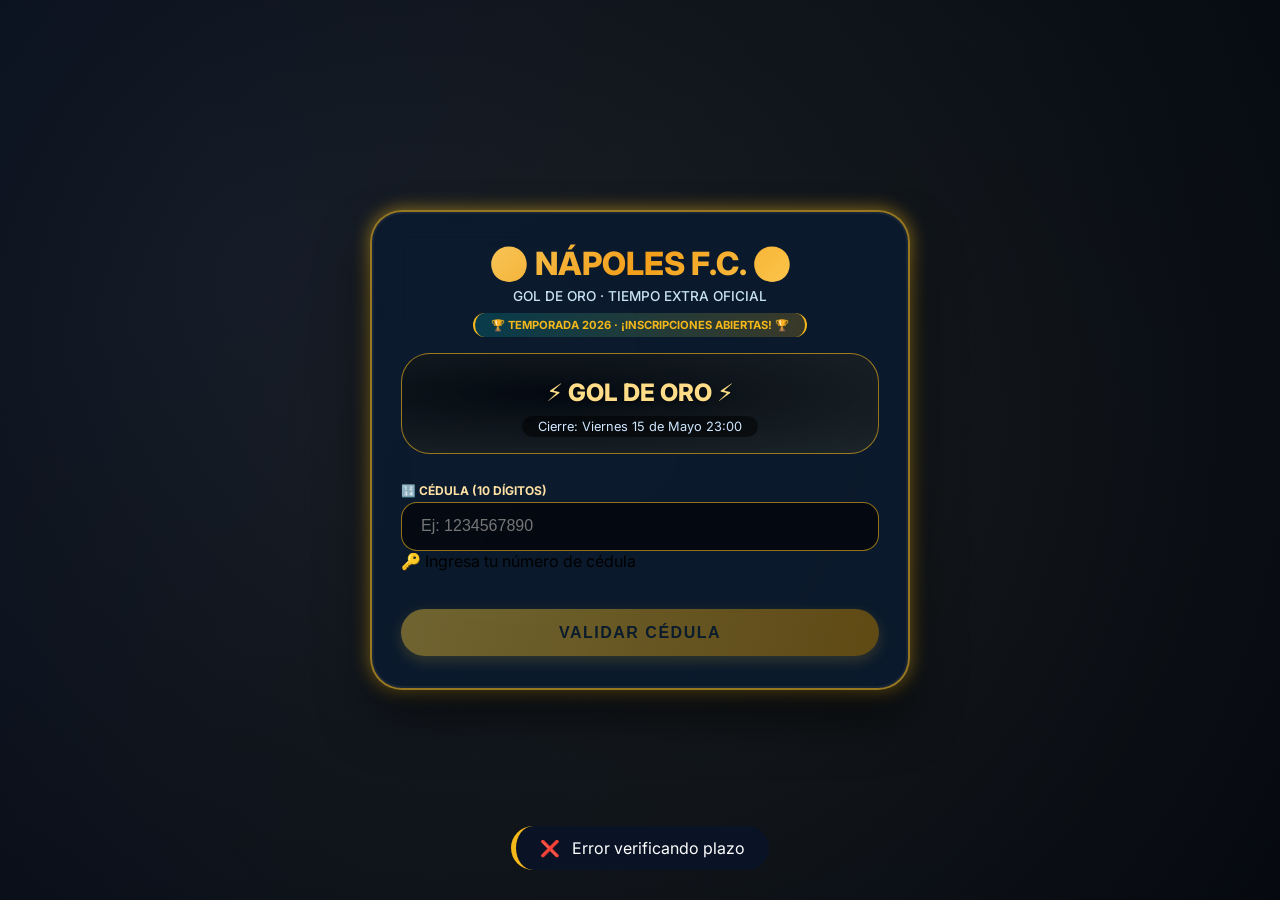
<file: index.html>
<!DOCTYPE html>
<html lang="es">
<head>
    <meta charset="UTF-8">
    <meta name="viewport" content="width=device-width, initial-scale=1.0, viewport-fit=cover">
    <title>Nápoles F.C. · Gol de Oro · Inscripciones Abiertas</title>
    <link href="https://fonts.googleapis.com/css2?family=Inter:opsz,wght@14..32,300;400;500;600;700;800&display=swap" rel="stylesheet">
    <style>
        * {
            box-sizing: border-box;
            margin: 0;
            padding: 0;
        }
        :root {
            --azul-noche: #0a1a2f;
            --dorado: #F5B81B;
            --dorado-oscuro: #C98500;
            --rojo-error: #e74c3c;
            --verde-exito: #2ecc71;
            --bg-glow: rgba(245,184,27,0.08);
            --border-color: rgba(245, 184, 27, 0.6);
            --btn-grad-start: #D4AF37;
            --btn-grad-end: #B47C00;
            --btn-shadow: rgba(212, 175, 55, 0.4);
        }
        /* Modo Femenino (morado) */
        .contenedor-principal.femenino {
            --dorado: #c154f0;
            --dorado-oscuro: #9b2fc0;
            --bg-glow: rgba(193, 84, 240, 0.08);
            --border-color: rgba(193, 84, 240, 0.6);
            --btn-grad-start: #b55ae0;
            --btn-grad-end: #8a2be2;
            --btn-shadow: rgba(139, 43, 226, 0.4);
        }
        /* Resto del diseño original (sin cambios en estructura) */
        body {
            background: radial-gradient(circle at 20% 30%, #0a1428, #01060f);
            font-family: 'Inter', system-ui, sans-serif;
            min-height: 100vh;
            display: flex;
            flex-direction: column;
            align-items: center;
            justify-content: center;
            padding: 1.5rem;
            position: relative;
            overflow-x: hidden;
        }
        body::before {
            content: "";
            position: fixed;
            top: -50%;
            left: -50%;
            width: 200%;
            height: 200%;
            background: radial-gradient(circle, var(--bg-glow) 0%, rgba(0,0,0,0) 70%);
            animation: rotateGlow 25s linear infinite;
            pointer-events: none;
            z-index: 0;
        }
        @keyframes rotateGlow {
            0% { transform: rotate(0deg); }
            100% { transform: rotate(360deg); }
        }
        .contenedor-principal {
            max-width: 540px;
            width: 100%;
            margin: 20px auto;
            background: rgba(10, 26, 47, 0.85);
            backdrop-filter: blur(18px);
            border-radius: 2rem;
            border: 2px solid var(--border-color);
            box-shadow: 0 30px 50px rgba(0, 0, 0, 0.5), 0 0 0 2px rgba(255,255,255,0.05) inset, 0 0 18px var(--border-color);
            padding: 2rem 1.8rem;
            transition: transform 0.3s ease, box-shadow 0.3s, border-color 0.3s;
            animation: slideUp 0.6s cubic-bezier(0.2, 0.9, 0.4, 1.1);
            position: relative;
            z-index: 2;
        }
        .contenedor-principal:hover {
            transform: translateY(-5px);
            box-shadow: 0 40px 60px rgba(0, 0, 0, 0.6), 0 0 0 3px var(--border-color) inset;
        }
        @keyframes slideUp {
            from { opacity: 0; transform: translateY(40px); }
            to { opacity: 1; transform: translateY(0); }
        }
        header {
            text-align: center;
            margin-bottom: 1.8rem;
        }
        h1 {
            font-size: 2rem;
            font-weight: 800;
            background: linear-gradient(135deg, #F9D976, #F39F1A, #FFD966);
            -webkit-background-clip: text;
            background-clip: text;
            color: transparent;
            margin-bottom: 0.3rem;
        }
        .subtitulo {
            color: #c9e2f5;
            font-size: 0.85rem;
            font-weight: 500;
        }
        .badge {
            display: inline-block;
            background: linear-gradient(95deg, rgba(0, 139, 148, 0.3), rgba(245, 184, 27, 0.2));
            border-radius: 60px;
            padding: 0.3rem 1rem;
            font-size: 0.7rem;
            color: var(--dorado);
            font-weight: 700;
            margin-top: 0.6rem;
            border-left: 2px solid var(--dorado);
            border-right: 2px solid var(--dorado);
        }
        .golden-extra-container {
            background: radial-gradient(ellipse at 30% 40%, rgba(0,0,0,0.6), rgba(245,184,27,0.08));
            border-radius: 1.8rem;
            padding: 1rem 0.8rem;
            margin-top: 1rem;
            text-align: center;
            border: 1px solid var(--border-color);
            animation: pulseGold 2s infinite ease-in-out;
        }
        @keyframes pulseGold {
            0% { box-shadow: 0 0 0 0 rgba(245,184,27,0.2); border-color: rgba(245,184,27,0.5);}
            70% { box-shadow: 0 0 0 8px rgba(245,184,27,0); border-color: rgba(245,184,27,0.9);}
            100% { box-shadow: 0 0 0 0 rgba(245,184,27,0); border-color: rgba(245,184,27,0.5);}
        }
        .golden-message {
            font-size: 1.5rem;
            font-weight: 800;
            color: #FFDD88;
            text-shadow: 0 2px 5px rgba(0,0,0,0.5);
            margin: 0.5rem 0;
        }
        .golden-sub {
            font-size: 0.8rem;
            color: #cfe6ff;
            background: rgba(0,0,0,0.5);
            display: inline-block;
            padding: 0.2rem 1rem;
            border-radius: 60px;
        }
        .paso {
            display: none;
            animation: fadeSlide 0.4s ease;
        }
        .paso.activo {
            display: block;
        }
        @keyframes fadeSlide {
            from { opacity: 0; transform: translateX(20px); }
            to { opacity: 1; transform: translateX(0); }
        }
        .campo { margin-bottom: 1.2rem; }
        label {
            display: block;
            font-size: 0.75rem;
            font-weight: 700;
            text-transform: uppercase;
            color: #FFE2A4;
            margin-bottom: 0.25rem;
        }
        input, select {
            width: 100%;
            padding: 0.9rem 1.2rem;
            background: rgba(0, 0, 0, 0.6);
            border: 1px solid var(--border-color);
            border-radius: 1rem;
            color: white;
            font-size: 1rem;
            transition: all 0.25s;
            outline: none;
        }
        input:focus, select:focus {
            border-color: var(--dorado);
            box-shadow: 0 0 0 3px rgba(245,184,27,0.4);
            background: rgba(0, 0, 0, 0.8);
        }
        .btn-primary {
            background: linear-gradient(105deg, var(--btn-grad-start), var(--btn-grad-end));
            border: none;
            padding: 0.9rem;
            width: 100%;
            border-radius: 3rem;
            font-weight: 800;
            font-size: 1rem;
            text-transform: uppercase;
            letter-spacing: 1.5px;
            color: #0a1e2c;
            cursor: pointer;
            margin-top: 1.2rem;
            transition: all 0.3s;
            box-shadow: 0 5px 14px var(--btn-shadow);
        }
        .btn-primary:hover:not(:disabled) {
            transform: translateY(-2px);
            filter: brightness(1.05);
            box-shadow: 0 10px 22px var(--btn-shadow);
        }
        .btn-primary:disabled {
            opacity: 0.5;
            cursor: not-allowed;
        }
        .grid-2cols {
            display: grid;
            grid-template-columns: 1fr 1fr;
            gap: 15px;
        }
        .conditional-field {
            display: none;
            margin-top: 0.5rem;
        }
        .conditional-field.visible {
            display: block;
        }
        #loader {
            display: none;
            position: fixed;
            inset: 0;
            background: rgba(0, 0, 0, 0.95);
            backdrop-filter: blur(10px);
            justify-content: center;
            align-items: center;
            flex-direction: column;
            gap: 20px;
            z-index: 10000;
        }
        .spinner {
            width: 60px;
            height: 60px;
            border: 4px solid rgba(245,184,27,0.3);
            border-top: 4px solid var(--dorado);
            border-radius: 50%;
            animation: spin 0.8s linear infinite;
        }
        @keyframes spin { to { transform: rotate(360deg); } }
        .toast-notification {
            position: fixed;
            bottom: 30px;
            left: 50%;
            transform: translateX(-50%);
            background: #0A1428ee;
            backdrop-filter: blur(12px);
            color: white;
            padding: 12px 24px;
            border-radius: 60px;
            display: flex;
            align-items: center;
            gap: 12px;
            z-index: 10001;
            border-left: 5px solid var(--dorado);
        }
        @media (max-width: 550px) {
            body { padding: 0.8rem; }
            .contenedor-principal { padding: 1.3rem; }
            .golden-message { font-size: 1.2rem; }
            .grid-2cols { grid-template-columns: 1fr; }
        }
    </style>
</head>
<body>
<div class="contenedor-principal">
    <header>
        <h1>⚽ NÁPOLES F.C. ⚽</h1>
        <p class="subtitulo">GOL DE ORO · TIEMPO EXTRA OFICIAL</p>
        <div class="badge">🏆 TEMPORADA 2026 · ¡INSCRIPCIONES ABIERTAS! 🏆</div>
        <div class="golden-extra-container">
            <div class="golden-message">⚡ GOL DE ORO ⚡</div>
            <div class="golden-sub">Cierre: Viernes 15 de Mayo 23:00</div>
        </div>
    </header>

    <form id="formRegistro">
        <!-- PASO 1: Cédula -->
        <div id="paso1" class="paso activo">
            <div class="campo">
                <label>🔢 CÉDULA (10 dígitos)</label>
                <input type="text" id="ced" maxlength="10" placeholder="Ej: 1234567890">
                <div class="help-note">🔑 Ingresa tu número de cédula</div>
            </div>
            <button type="button" id="btnCedula" class="btn-primary" disabled>Validar cédula</button>
        </div>

        <!-- PASO 2: Elegir categoría (MASCULINO / FEMENINO) -->
        <div id="paso2" class="paso">
            <div class="campo">
                <label>⚧ Elige tu categoría</label>
                <select id="categoria" required>
                    <option value="">Selecciona</option>
                    <option value="Masculino">Masculino</option>
                    <option value="Femenino">Femenino</option>
                </select>
            </div>
            <button type="button" id="btnCategoria" class="btn-primary" disabled>Siguiente</button>
        </div>

        <!-- PASO 3: Datos personales -->
        <div id="paso3" class="paso">
            <div class="campo"><label>📝 Primer nombre</label><input type="text" id="n1" placeholder="Ej: TÚ NOMBRE"></div>
            <div class="campo"><label>📝 Segundo nombre</label><input type="text" id="n2" placeholder="Ej: TÚ NOMBRE"></div>
            <div class="campo"><label>📝 Apellidos</label><input type="text" id="ape" placeholder="Ej: TUS 2 APELLIDOS "></div>
            <div class="campo"><label>📅 Fecha de nacimiento</label><input type="date" id="fecha"></div>
            <button type="button" id="btnPaso3" class="btn-primary" disabled>Siguiente</button>
        </div>

        <!-- PASO 4: Contacto -->
        <div id="paso4" class="paso">
            <div class="campo"><label>📞 Teléfono (10 dígitos)</label><input type="tel" id="tel" maxlength="10" placeholder="Ej: 0991234567"></div>
            <div class="campo"><label>✉️ Correo electrónico</label><input type="email" id="correo" placeholder="tú@ejemplo.com"></div>
            <button type="button" id="btnPaso4" class="btn-primary" disabled>Siguiente</button>
        </div>

        <!-- PASO 5: Fotos -->
        <div id="paso5" class="paso">
            <div class="campo"><label>📸 Foto de perfil</label><input type="file" id="rostro" accept="image/jpeg,image/png"></div>
            <div class="campo"><label>🪪 Foto de cédula (frontal)</label><input type="file" id="cedulaFile" accept="image/jpeg,image/png"></div>
            <button type="button" id="btnPaso5" class="btn-primary" disabled>Siguiente</button>
            <input type="hidden" id="fotoRostroB64">
            <input type="hidden" id="fotoCedulaB64">
        </div>

        <!-- PASO 6: Dorsal y nombre camiseta -->
        <div id="paso6" class="paso">
            <div class="grid-2cols">
                <div class="campo"><label>🏷️ Nombre en camiseta</label><select id="nombreCamiseta"><option value="">Selecciona</option></select></div>
                <div class="campo"><label>🔢 Dorsal</label><select id="dorsal"><option value="">Selecciona</option></select></div>
            </div>
            <button type="button" id="btnPaso6" class="btn-primary" disabled>Siguiente</button>
        </div>

        <!-- PASO 7: Talla, medias, pagos -->
        <div id="paso7" class="paso">
            <div class="campo"><label>👕 Talla de uniforme</label>
                <select id="talla">
                    <option value="">Selecciona</option>
                    <option value="38">38</option><option value="40">40</option><option value="42">42</option>
                    <option value="44">44</option><option value="46">46</option><option value="48">48</option>
                </select>
            </div>
            <div class="campo"><label>🧦 Medias extras (+$2)</label>
                <select id="medias"><option value="">Selecciona</option><option value="NO">No</option><option value="SI">Sí</option></select>
            </div>
            <div class="campo"><label>💰 N° transacción inscripción ($5) - solo números 5 a 10 dígitos</label>
                <input type="text" id="inscripcion" placeholder="Ej: 123456789">
            </div>
            <div class="campo">
                <label>👕 ¿Pagaste el uniforme? ($17)</label>
                <select id="pagoUniformeOpcion">
                    <option value="">Selecciona</option>
                    <option value="SI">Sí, ya pagué</option>
                    <option value="NO">No pagaré hoy, prometo pagar</option>
                </select>
            </div>
            <div id="campoTransaccionUni" class="conditional-field">
                <label>🔢 N° transferencia uniforme (5 a 10 dígitos)</label>
                <input type="text" id="transaccionUniforme" placeholder="Ej: 987654321">
            </div>
            <div id="campoFechaPromesa" class="conditional-field">
                <label>📅 Fecha compromiso de pago (máximo 5 días)</label>
                <input type="date" id="fechaPromesaPago">
            </div>
            <button type="button" id="btnFinal" class="btn-primary" disabled>⚽ FINALIZAR REGISTRO ⚽</button>
        </div>
    </form>
</div>
<div id="loader"><div class="spinner"></div><div id="loader-texto">Procesando...</div></div>

<script src="config.js"></script>
<script>
    (function(){
        if(typeof CONFIG === 'undefined' || !CONFIG.URL_GAS){
            alert("Error crítico: config.js no encontrado o URL no definida.");
            return;
        }
        const URL_GAS = CONFIG.URL_GAS;
        let registroAbierto = true;
        let categoriaElegida = ''; // 'Masculino' o 'Femenino'

        // ----- Toast y helpers -----
        function mostrarToast(mensaje, tipo='info', duracion=4000){
            const existing = document.querySelector('.toast-notification');
            if(existing) existing.remove();
            const toast = document.createElement('div');
            toast.className = 'toast-notification';
            toast.innerHTML = `<span>${tipo==='error'?'❌':tipo==='success'?'✅':'⚡'}</span> ${mensaje}`;
            document.body.appendChild(toast);
            setTimeout(()=> toast.remove(), duracion);
        }
        function marcarErrorInput(input, msg){
            input.classList.add('error');
            mostrarToast(msg, 'error', 2500);
            setTimeout(()=> input.classList.remove('error'), 500);
        }
        function mostrarLoader(visible, texto="Procesando..."){
            document.getElementById('loader').style.display = visible ? "flex" : "none";
            if(texto) document.getElementById('loader-texto').innerText = texto;
        }
        function verPaso(n){
            document.querySelectorAll(".paso").forEach(p => p.classList.remove("activo"));
            document.getElementById(`paso${n}`).classList.add("activo");
        }
        // Cambio de diseño según categoría
        function aplicarDiseñoPorCategoria(cat){
            const contenedor = document.querySelector('.contenedor-principal');
            if(cat === 'Femenino'){
                contenedor.classList.add('femenino');
            } else {
                contenedor.classList.remove('femenino');
            }
        }
        // Mayúsculas automáticas
        document.querySelectorAll('input:not([type="email"]):not([type="file"]):not([type="hidden"])').forEach(inp => {
            inp.addEventListener('input', function(){
                if(this.id !== 'correo') this.value = this.value.toUpperCase();
            });
        });

        // ----- Verificar fecha límite (backend) -----
        async function verificarEstadoRegistro(){
            mostrarLoader(true, "Verificando plazo...");
            try{
                const resp = await fetch(`${URL_GAS}?action=checkRegistrationOpen`);
                const data = await resp.json();
                registroAbierto = data.open === true;
                if(!registroAbierto){
                    document.querySelectorAll('input, select, button').forEach(el => el.disabled = true);
                    document.querySelector('.contenedor-principal').style.opacity = '0.6';
                    mostrarToast("⛔ INSCRIPCIONES CERRADAS. Plazo finalizado el Viernes 15 de Mayo 23:00.", "error", 8000);
                }
            } catch(e){
                console.error(e);
                mostrarToast("Error verificando plazo", "error");
            } finally {
                mostrarLoader(false);
            }
        }

        // ----- Validar cédula (paso1) -----
        const ced = document.getElementById('ced');
        const btnCedula = document.getElementById('btnCedula');
        ced.addEventListener('input', ()=>{
            ced.value = ced.value.replace(/\D/g,'').slice(0,10);
            btnCedula.disabled = ced.value.length !== 10 || !registroAbierto;
        });
        btnCedula.addEventListener('click', async () => {
            if(!registroAbierto) return mostrarToast("Plazo cerrado", "error");
            if(ced.value.length !== 10) return marcarErrorInput(ced, "Cédula 10 dígitos");
            mostrarLoader(true, "Validando cédula...");
            try{
                const resp = await fetch(`${URL_GAS}?action=validarRegistro&cedula=${ced.value}`);
                const data = await resp.json();
                if(data.cedulaExiste) mostrarToast("⚠️ Esta cédula ya está registrada (masculino o femenino).", "error");
                else { mostrarToast("✅ Cédula válida", "success"); verPaso(2); }
            } catch(e){ mostrarToast("Error de conexión", "error"); }
            mostrarLoader(false);
        });

        // ----- PASO 2: Categoría -----
        const selectCategoria = document.getElementById('categoria');
        const btnCategoria = document.getElementById('btnCategoria');
        selectCategoria.addEventListener('change', ()=>{
            btnCategoria.disabled = !selectCategoria.value;
            if(selectCategoria.value){
                categoriaElegida = selectCategoria.value;
                aplicarDiseñoPorCategoria(categoriaElegida);
            } else {
                aplicarDiseñoPorCategoria('Masculino'); // default
            }
        });
        btnCategoria.addEventListener('click', ()=>{
            if(!selectCategoria.value) return mostrarToast("Selecciona una categoría", "error");
            verPaso(3);
        });

        // ----- PASO 3: Nombres y fecha -----
        const n1 = document.getElementById('n1'), n2 = document.getElementById('n2'), ape = document.getElementById('ape'), fecha = document.getElementById('fecha');
        const btnPaso3 = document.getElementById('btnPaso3');
        function validarPaso3(){
            const fechaValida = fecha.value && !isNaN(new Date(fecha.value));
            let fechaOk = true;
            if(fechaValida && new Date(fecha.value) > new Date()) fechaOk = false;
            btnPaso3.disabled = !(n1.value.trim() && ape.value.trim() && fechaValida && fechaOk);
        }
        [n1,n2,ape,fecha].forEach(el=>el.addEventListener('input', validarPaso3));
        btnPaso3.addEventListener('click', ()=>{
            if(!n1.value.trim()) return marcarErrorInput(n1,"Primer nombre");
            if(!ape.value.trim()) return marcarErrorInput(ape,"Apellidos");
            if(!fecha.value) return marcarErrorInput(fecha,"Fecha nacimiento");
            if(new Date(fecha.value) > new Date()) return marcarErrorInput(fecha,"Fecha futura");
            verPaso(4);
        });

        // ----- PASO 4: Contacto -----
        const tel = document.getElementById('tel'), correo = document.getElementById('correo'), btnPaso4 = document.getElementById('btnPaso4');
        tel.addEventListener('input', e=>e.target.value=e.target.value.replace(/\D/g,'').slice(0,10));
        function validarPaso4(){
            btnPaso4.disabled = !(tel.value.replace(/\D/g,'').length===10 && correo.value.includes('@') && correo.value.includes('.'));
        }
        [tel,correo].forEach(el=>el.addEventListener('input',validarPaso4));
        btnPaso4.addEventListener('click',()=>{
            if(tel.value.replace(/\D/g,'').length!==10) return marcarErrorInput(tel,"Teléfono 10 dígitos");
            if(!correo.value.includes('@')||!correo.value.includes('.')) return marcarErrorInput(correo,"Email inválido");
            verPaso(5);
        });

        // ----- PASO 5: Fotos -----
        const rostro = document.getElementById('rostro'), cedulaFile = document.getElementById('cedulaFile');
        const fotoRostroB64 = document.getElementById('fotoRostroB64'), fotoCedulaB64 = document.getElementById('fotoCedulaB64');
        const btnPaso5 = document.getElementById('btnPaso5');

        function archivoABase64(file, inputHidden){
            return new Promise((resolve, reject)=>{
                if(!file) return resolve(null);
                const reader = new FileReader();
                reader.onload = ()=> { inputHidden.value = reader.result; resolve(true); };
                reader.onerror = reject;
                reader.readAsDataURL(file);
            });
        }
        function verificarFotos(){
            btnPaso5.disabled = !(fotoRostroB64.value && fotoCedulaB64.value);
        }
        rostro.addEventListener('change', async(e)=>{
            const f = e.target.files[0];
            if(f && !f.type.startsWith('image/')) return mostrarToast("Formato imagen", "error");
            if(f && f.size>2*1024*1024) return mostrarToast("Max 2MB", "error");
            await archivoABase64(f, fotoRostroB64);
            verificarFotos();
        });
        cedulaFile.addEventListener('change', async(e)=>{
            const f = e.target.files[0];
            if(f && !f.type.startsWith('image/')) return mostrarToast("Formato imagen", "error");
            if(f && f.size>2*1024*1024) return mostrarToast("Max 2MB", "error");
            await archivoABase64(f, fotoCedulaB64);
            verificarFotos();
        });
        btnPaso5.addEventListener('click', async ()=>{
            if(!fotoRostroB64.value) return mostrarToast("Foto de perfil requerida","error");
            if(!fotoCedulaB64.value) return mostrarToast("Foto de cédula requerida","error");
            mostrarLoader(true, "Cargando dorsales disponibles...");
            const selectNombre = document.getElementById('nombreCamiseta');
            const selectDorsal = document.getElementById('dorsal');
            selectNombre.innerHTML = '<option value="">Selecciona</option>';
            selectDorsal.innerHTML = '<option value="">Selecciona</option>';
            selectNombre.add(new Option(n1.value.trim(), n1.value.trim()));
            if(n2.value.trim()) selectNombre.add(new Option(n2.value.trim(), n2.value.trim()));
            try{
                const resp = await fetch(`${URL_GAS}?action=getDorsales&categoria=${categoriaElegida}`);
                const ocupados = await resp.json();
                for(let i=1;i<=99;i++) if(!ocupados.includes(String(i))) selectDorsal.add(new Option(i,i));
                if(selectDorsal.options.length===1) throw new Error("No hay dorsales libres");
            } catch(e){ mostrarToast("Error cargando dorsales", "error"); mostrarLoader(false); return; }
            mostrarLoader(false);
            verPaso(6);
        });

        // ----- PASO 6: Nombre camiseta y dorsal -----
        const nombreCamiseta = document.getElementById('nombreCamiseta'), dorsal = document.getElementById('dorsal'), btnPaso6 = document.getElementById('btnPaso6');
        function validarPaso6(){ btnPaso6.disabled = !(nombreCamiseta.value && dorsal.value); }
        nombreCamiseta.addEventListener('change',validarPaso6); dorsal.addEventListener('change',validarPaso6);
        btnPaso6.addEventListener('click',()=>{
            if(nombreCamiseta.value && dorsal.value) verPaso(7);
            else mostrarToast("Selecciona nombre y dorsal","error");
        });

        // ----- PASO 7: Talla, medias y pagos -----
        const talla = document.getElementById('talla'), medias = document.getElementById('medias');
        const inscripcionInput = document.getElementById('inscripcion');
        const pagoUniformeOpcion = document.getElementById('pagoUniformeOpcion');
        const campoTransaccionUni = document.getElementById('campoTransaccionUni');
        const campoFechaPromesa = document.getElementById('campoFechaPromesa');
        const transaccionUniforme = document.getElementById('transaccionUniforme');
        const fechaPromesaPago = document.getElementById('fechaPromesaPago');
        const btnFinal = document.getElementById('btnFinal');

        function actualizarCamposPago(){
            const opcion = pagoUniformeOpcion.value;
            campoTransaccionUni.classList.remove('visible');
            campoFechaPromesa.classList.remove('visible');
            if(opcion === 'SI'){
                campoTransaccionUni.classList.add('visible');
            } else if(opcion === 'NO'){
                campoFechaPromesa.classList.add('visible');
                const hoy = new Date();
                const max = new Date(); max.setDate(hoy.getDate()+5);
                fechaPromesaPago.min = hoy.toISOString().split('T')[0];
                fechaPromesaPago.max = max.toISOString().split('T')[0];
                fechaPromesaPago.value = hoy.toISOString().split('T')[0];
            }
            validarPaso7();
        }
        pagoUniformeOpcion.addEventListener('change', actualizarCamposPago);
        transaccionUniforme.addEventListener('input', validarPaso7);
        fechaPromesaPago.addEventListener('change', validarPaso7);

        function validarPaso7(){
            let ok = true;
            if(!talla.value) ok = false;
            if(!medias.value) ok = false;
            const numInsc = inscripcionInput.value.trim();
            if(!/^\d{5,10}$/.test(numInsc)) ok = false;
            const opcion = pagoUniformeOpcion.value;
            if(opcion === 'SI'){
                const numUni = transaccionUniforme.value.trim();
                if(!/^\d{5,10}$/.test(numUni)) ok = false;
            } else if(opcion === 'NO'){
                if(!fechaPromesaPago.value) ok = false;
            } else {
                ok = false;
            }
            btnFinal.disabled = !ok;
        }
        [talla, medias, inscripcionInput].forEach(el=>el.addEventListener('input', validarPaso7));
        [talla, medias, inscripcionInput].forEach(el=>el.addEventListener('change', validarPaso7));
        inscripcionInput.addEventListener('input', function(e){ this.value = this.value.replace(/\D/g,'').slice(0,10); });
        transaccionUniforme.addEventListener('input', function(e){ this.value = this.value.replace(/\D/g,'').slice(0,10); });

        // Finalizar registro
        btnFinal.addEventListener('click', async () => {
            if(btnFinal.disabled || !registroAbierto) return mostrarToast("Completa todos los datos", "error");
            mostrarLoader(true, "Registrando... ¡GOL DE ORO!");
            let pagoUniformeData = {};
            const opcion = pagoUniformeOpcion.value;
            if(opcion === 'SI') pagoUniformeData = { pagado: true, transaccion: transaccionUniforme.value.trim() };
            else pagoUniformeData = { pagado: false, fechaPromesa: fechaPromesaPago.value };

            const datos = {
                ced: ced.value,
                n1: n1.value.trim(),
                n2: n2.value.trim(),
                ape: ape.value.trim(),
                fecha: fecha.value,
                tel: tel.value.replace(/\D/g,''),
                correo: correo.value.trim().toLowerCase(),
                categoria: categoriaElegida,
                talla: talla.value,
                medias: medias.value,
                nombreCamiseta: nombreCamiseta.value,
                dorsal: dorsal.value,
                inscripcion: inscripcionInput.value.trim(),
                pagoUniformeOpcion: opcion,
                transaccionUniforme: pagoUniformeData.transaccion || '',
                fechaPromesaPago: pagoUniformeData.fechaPromesa || '',
                fotoRostroB64: fotoRostroB64.value,
                fotoCedulaB64: fotoCedulaB64.value
            };
            try{
                const response = await fetch(URL_GAS, {
                    method: 'POST',
                    headers: { 'Content-Type': 'application/x-www-form-urlencoded' },
                    body: new URLSearchParams(datos)
                });
                const result = await response.json();
                if(result && result.ok){
                    mostrarLoader(false);
                    alert("✅ Registro exitoso. Redirigiendo...");
                    window.location.href = 'login.html';
                } else throw new Error(result?.error || "Error del servidor");
            } catch(e){
                mostrarLoader(false);
                mostrarToast("Error: "+e.message, "error");
            }
        });

        // Inicio
        window.addEventListener('DOMContentLoaded', async () => {
            await verificarEstadoRegistro();
            actualizarCamposPago();
            aplicarDiseñoPorCategoria('Masculino');
        });
    })();
</script>
</body>
</html>
</file>
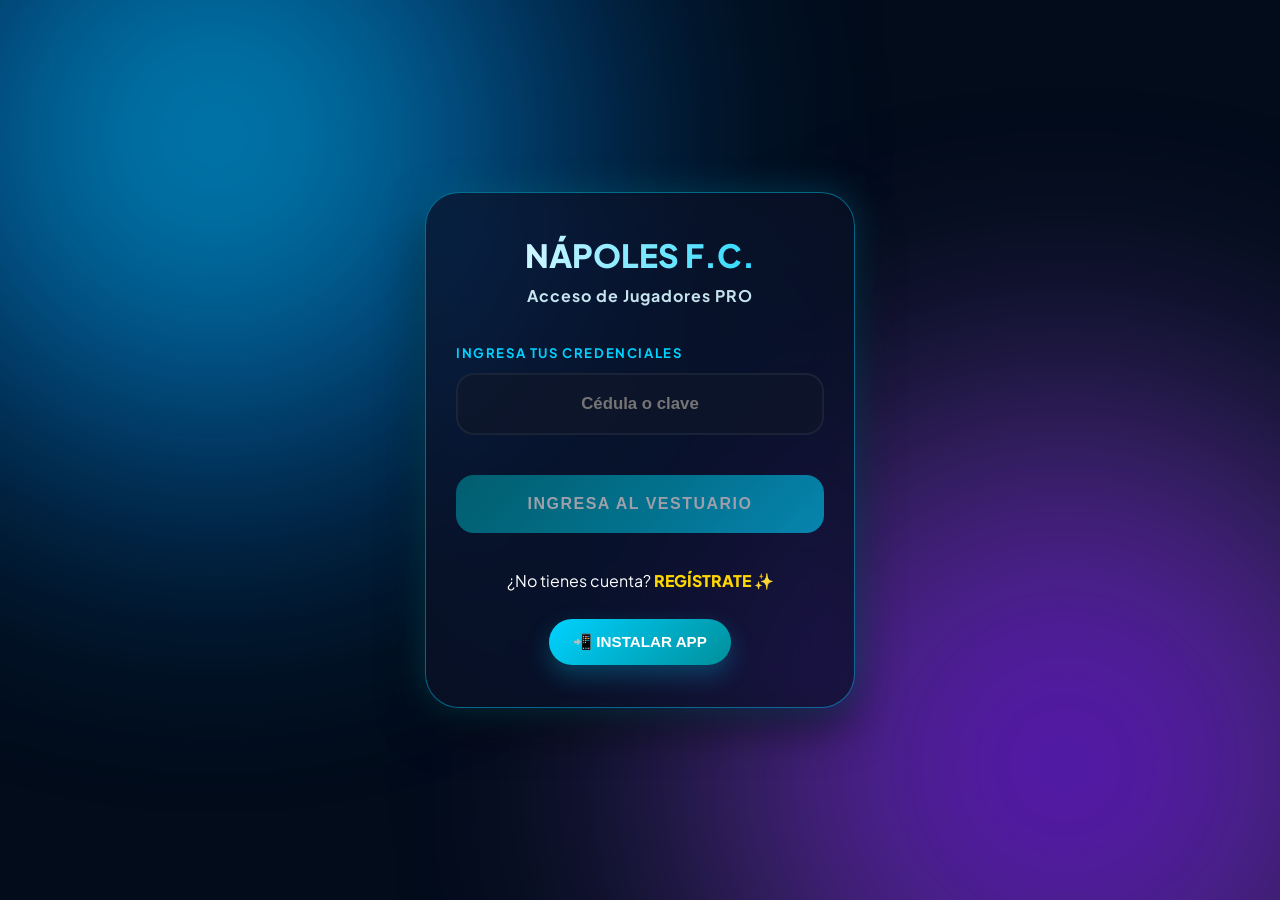
<file: admin.html>
<!DOCTYPE html>
<html lang="es">

<head>

<meta charset="UTF-8">

<meta
name="viewport"
content="width=device-width, initial-scale=1.0, viewport-fit=cover">

<title>Panel Admin - Nápoles F.C.</title>

<link
href="https://fonts.googleapis.com/css2?family=Inter:wght@400;500;600;700;800&display=swap"
rel="stylesheet">

<link
href="https://fonts.googleapis.com/css2?family=Material+Symbols+Outlined"
rel="stylesheet">

<style>

*{
    margin:0;
    padding:0;
    box-sizing:border-box;
    -webkit-tap-highlight-color:transparent;
}

body{

    font-family:'Inter',sans-serif;

    background:
    linear-gradient(
    180deg,
    #ffffff 0%,
    #faf7ff 45%,
    #f5f3ff 100%
    );

    color:#111827;

    min-height:100vh;

    overflow-x:hidden;

    position:relative;
}

/* =========================================
ONDAS FONDO
========================================= */

.wave-bg{

    position:fixed;

    inset:0;

    overflow:hidden;

    z-index:-1;

    pointer-events:none;
}

.wave{

    position:absolute;

    width:220%;

    height:280px;

    left:-60%;

    border-radius:45%;

    opacity:.18;

    filter:blur(8px);
}

.wave1{

    background:
    linear-gradient(
    90deg,
    #a855f7,
    #c084fc,
    #e9d5ff
    );

    bottom:-140px;

    animation:
    waveMove 18s linear infinite;
}

.wave2{

    background:
    linear-gradient(
    90deg,
    #7c3aed,
    #d8b4fe,
    #ede9fe
    );

    bottom:-170px;

    opacity:.12;

    animation:
    waveMoveReverse 26s linear infinite;
}

.wave3{

    background:
    linear-gradient(
    90deg,
    #c084fc,
    #f3e8ff,
    #ffffff
    );

    bottom:-200px;

    opacity:.08;

    animation:
    waveMove 34s linear infinite;
}

@keyframes waveMove{

    0%{
        transform:
        translateX(0)
        rotate(0deg);
    }

    100%{
        transform:
        translateX(-12%)
        rotate(360deg);
    }
}

@keyframes waveMoveReverse{

    0%{
        transform:
        translateX(0)
        rotate(0deg);
    }

    100%{
        transform:
        translateX(12%)
        rotate(-360deg);
    }
}

/* =========================================
HEADER
========================================= */

.topbar{

    position:sticky;

    top:0;

    z-index:100;

    background:rgba(255,255,255,.75);

    backdrop-filter:blur(14px);

    border-bottom:1px solid rgba(168,85,247,.08);

    padding:16px 18px;

    display:flex;

    align-items:center;

    justify-content:space-between;
}

.top-left{

    display:flex;

    align-items:center;

    gap:14px;
}

.admin-info h1{

    font-size:1.1rem;

    font-weight:800;
}

.admin-info p{

    font-size:.85rem;

    color:#6b7280;

    margin-top:2px;
}

.avatar{

    width:46px;
    height:46px;

    border-radius:16px;

    background:linear-gradient(
    135deg,
    #7c3aed,
    #a855f7
    );

    display:flex;

    align-items:center;

    justify-content:center;

    color:#fff;

    font-weight:800;

    font-size:1rem;

    box-shadow:
    0 10px 20px rgba(124,58,237,.25);
}

/* =========================================
WELCOME
========================================= */

.hero{

    padding:22px 18px 10px;
}

.hero-card{

    background:
    linear-gradient(
    135deg,
    rgba(124,58,237,.95),
    rgba(79,70,229,.95)
    );

    border-radius:28px;

    padding:26px;

    color:#fff;

    position:relative;

    overflow:hidden;

    box-shadow:
    0 20px 45px rgba(124,58,237,.18);
}

.hero-card::before{

    content:'';

    position:absolute;

    width:260px;
    height:260px;

    border-radius:50%;

    background:
    rgba(255,255,255,.12);

    right:-80px;
    top:-80px;
}

.hero h2{

    font-size:1.6rem;

    font-weight:800;

    margin-bottom:10px;

    position:relative;

    z-index:2;
}

.hero p{

    opacity:.92;

    line-height:1.5;

    position:relative;

    z-index:2;
}

/* =========================================
GRID
========================================= */

.dashboard{

    padding:20px 18px 40px;
}

.grid{

    display:grid;

    grid-template-columns:1fr 1fr;

    gap:16px;
}

/* =========================================
CARDS
========================================= */

.card{

    background:rgba(255,255,255,.82);

    backdrop-filter:blur(12px);

    border:1px solid rgba(168,85,247,.08);

    border-radius:24px;

    padding:18px;

    min-height:180px;

    position:relative;

    overflow:hidden;

    cursor:pointer;

    transition:.25s;

    box-shadow:
    0 10px 30px rgba(15,23,42,.05);
}

.card:hover{

    transform:
    translateY(-3px);

    box-shadow:
    0 18px 40px rgba(124,58,237,.10);
}

.card:active{
    transform:scale(.98);
}

.card-top{

    display:flex;

    align-items:center;

    justify-content:space-between;

    margin-bottom:18px;
}

.icon{

    width:58px;
    height:58px;

    border-radius:18px;

    display:flex;

    align-items:center;

    justify-content:center;

    color:#fff;
}

.icon .material-symbols-outlined{
    font-size:30px;
}

.badge{

    min-width:34px;
    height:34px;

    border-radius:999px;

    background:#111827;

    color:#fff;

    display:flex;

    align-items:center;

    justify-content:center;

    font-size:.82rem;

    font-weight:800;

    padding:0 10px;
}

.card h3{

    font-size:1rem;

    font-weight:800;

    margin-bottom:8px;
}

.card p{

    color:#6b7280;

    font-size:.88rem;

    line-height:1.5;
}

/* =========================================
COLORES
========================================= */

.players .icon{
    background:linear-gradient(
    135deg,
    #2563eb,
    #60a5fa
    );
}

.matches .icon{
    background:linear-gradient(
    135deg,
    #16a34a,
    #4ade80
    );
}

.rivals .icon{
    background:linear-gradient(
    135deg,
    #ea580c,
    #fb923c
    );
}

.finance .icon{
    background:linear-gradient(
    135deg,
    #d97706,
    #facc15
    );
}

.uniforms .icon{
    background:linear-gradient(
    135deg,
    #7c3aed,
    #c084fc
    );
}

.settings .icon{
    background:linear-gradient(
    135deg,
    #0f172a,
    #475569
    );
}

.stats .icon{
    background:linear-gradient(
    135deg,
    #db2777,
    #f472b6
    );
}

.news .icon{
    background:linear-gradient(
    135deg,
    #0891b2,
    #22d3ee
    );
}

/* =========================================
RESPONSIVE
========================================= */

@media(min-width:700px){

    .dashboard{
        max-width:700px;
        margin:auto;
    }

    .hero{
        max-width:700px;
        margin:auto;
    }
}

</style>

</head>

<body>

<!-- ======================================
ONDAS
====================================== -->

<div class="wave-bg">

    <div class="wave wave1"></div>

    <div class="wave wave2"></div>

    <div class="wave wave3"></div>

</div>

<!-- ======================================
TOPBAR
====================================== -->

<header class="topbar">

    <div class="top-left">

        <div class="admin-info">

            <h1>Panel de Gata</h1>

            <p>Nápoles F.C. Admin</p>

        </div>

    </div>

    <div class="avatar">
        G
    </div>

</header>

<!-- ======================================
WELCOME
====================================== -->

<section class="hero">

    <div class="hero-card">

        <h2>
            Hola Gata 👋
        </h2>

        <p>
            Gestiona jugadores, partidos,
            uniformes, rivales y todo
            el club desde tu celular.
        </p>

    </div>

</section>

<!-- ======================================
DASHBOARD
====================================== -->

<section class="dashboard">

    <div class="grid">

        <!-- JUGADORES -->

        <div
        class="card players"
        onclick="window.location.href='jugadores.html'">

            <div class="card-top">

                <div class="icon">

                    <span class="material-symbols-outlined">
                        groups
                    </span>

                </div>

                <div class="badge">
                    12
                </div>

            </div>

            <h3>Jugadores</h3>

            <p>
                Aprobar jugadores,
                editar datos y revisar registros.
            </p>

        </div>

        <!-- PARTIDOS -->

        <div
        class="card matches"
        onclick="window.location.href='partidos.html'">

            <div class="card-top">

                <div class="icon">

                    <span class="material-symbols-outlined">
                        sports_soccer
                    </span>

                </div>

                <div class="badge">
                    3
                </div>

            </div>

            <h3>Partidos</h3>

            <p>
                Programa partidos,
                horarios y canchas.
            </p>

        </div>

        <!-- RIVALES -->

        <div
        class="card rivals"
        onclick="window.location.href='rivales.html'">

            <div class="card-top">

                <div class="icon">

                    <span class="material-symbols-outlined">
                        shield
                    </span>

                </div>

                <div class="badge">
                    8
                </div>

            </div>

            <h3>Rivales</h3>

            <p>
                Agrega clubes rivales
                y administra estadísticas.
            </p>

        </div>

        <!-- FINANZAS -->

        <div
        class="card finance"
        onclick="window.location.href='finanzas.html'">

            <div class="card-top">

                <div class="icon">

                    <span class="material-symbols-outlined">
                        payments
                    </span>

                </div>

                <div class="badge">
                    5
                </div>

            </div>

            <h3>Finanzas</h3>

            <p>
                Revisa pagos,
                inscripciones y balances.
            </p>

        </div>

        <!-- UNIFORMES -->

        <div
        class="card uniforms"
        onclick="window.location.href='uniformes.html'">

            <div class="card-top">

                <div class="icon">

                    <span class="material-symbols-outlined">
                        inventory_2
                    </span>

                </div>

                <div class="badge">
                    9
                </div>

            </div>

            <h3>Uniformes</h3>

            <p>
                Gestiona tallas,
                entregas y stock.
            </p>

        </div>

        <!-- CONFIGURACION -->

        <div
        class="card settings"
        onclick="window.location.href='configuracion.html'">

            <div class="card-top">

                <div class="icon">

                    <span class="material-symbols-outlined">
                        settings
                    </span>

                </div>

                <div class="badge">
                    2
                </div>

            </div>

            <h3>Configuración</h3>

            <p>
                Ajustes del sistema
                y permisos del club.
            </p>

        </div>

        <!-- ESTADISTICAS -->

        <div
        class="card stats"
        onclick="window.location.href='estadisticas.html'">

            <div class="card-top">

                <div class="icon">

                    <span class="material-symbols-outlined">
                        query_stats
                    </span>

                </div>

                <div class="badge">
                    7
                </div>

            </div>

            <h3>Estadísticas</h3>

            <p>
                Visualiza rendimiento,
                goles, asistencias
                y métricas del club.
            </p>

        </div>

        <!-- NOTIFICACIONES -->

        <div
        class="card news"
        onclick="window.location.href='notificaciones.html'">

            <div class="card-top">

                <div class="icon">

                    <span class="material-symbols-outlined">
                        notifications
                    </span>

                </div>

                <div class="badge">
                    4
                </div>

            </div>

            <h3>Notificaciones</h3>

            <p>
                Envía anuncios,
                revisa alertas
                y novedades del club.
            </p>

        </div>

    </div>

</section>

<script>

if(
    localStorage.getItem('admin_activo')
    !== 'true'
){
    window.location.href = './login.html';
}

document.body.style.overscrollBehaviorY =
'auto';

</script>

</body>
</html>
</file>
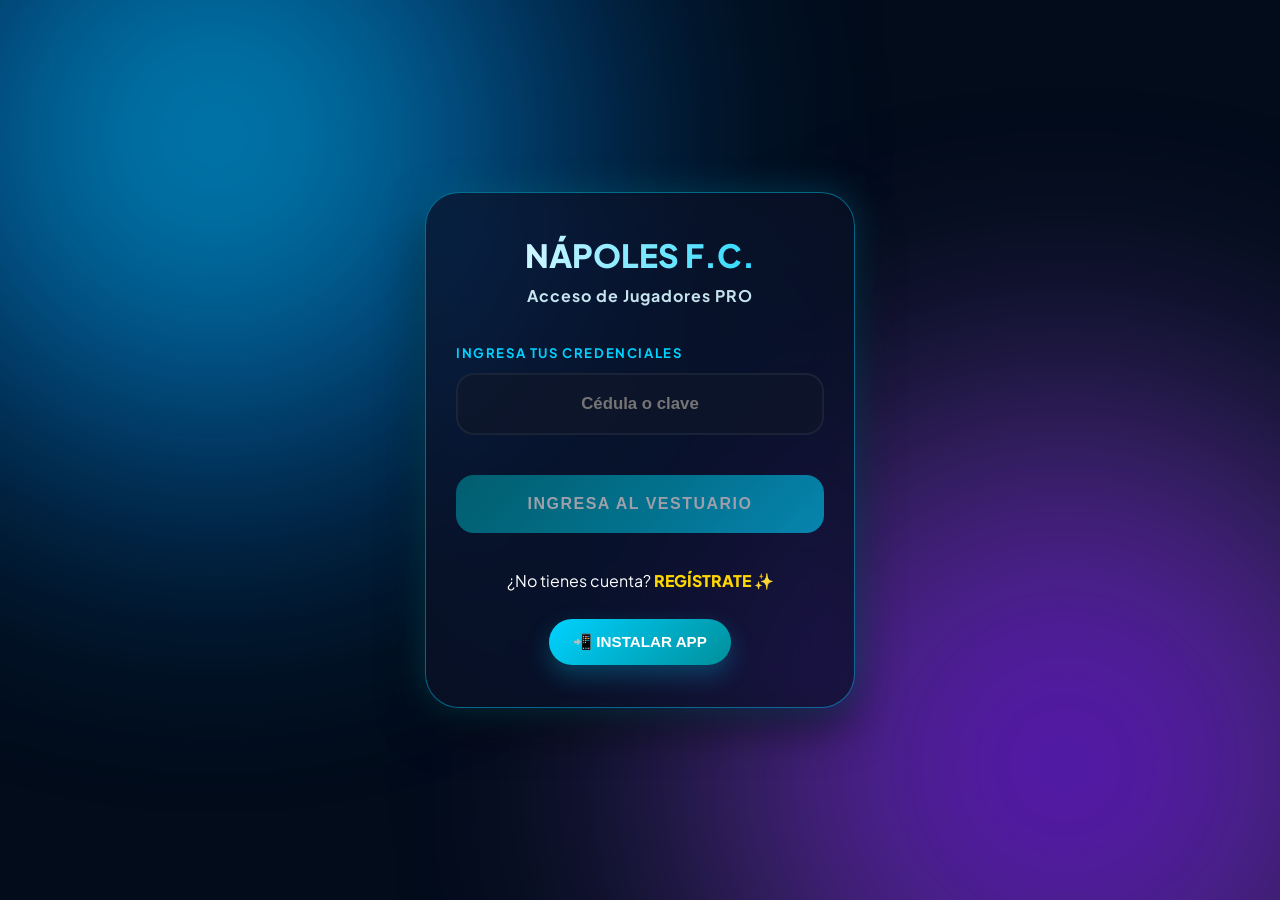
<file: configuracion.html>
<!DOCTYPE html>
<html lang="es">

<head>

<meta charset="UTF-8">

<meta
name="viewport"
content="width=device-width, initial-scale=1.0, viewport-fit=cover">

<title>Configuración - Nápoles F.C.</title>

<link
href="https://fonts.googleapis.com/css2?family=Inter:wght@400;500;600;700;800&display=swap"
rel="stylesheet">

<link
href="https://fonts.googleapis.com/css2?family=Material+Symbols+Outlined"
rel="stylesheet">

<style>

*{
    margin:0;
    padding:0;
    box-sizing:border-box;
    -webkit-tap-highlight-color:transparent;
}

body{

    font-family:'Inter',sans-serif;

    background:#f3f6fb;

    color:#111827;

    min-height:100vh;

    overflow-x:hidden;
}

/* =========================================
HEADER
========================================= */

.topbar{

    position:sticky;

    top:0;

    z-index:100;

    background:rgba(255,255,255,.92);

    backdrop-filter:blur(14px);

    border-bottom:1px solid #e5e7eb;

    padding:16px 18px;

    display:flex;

    align-items:center;

    justify-content:space-between;
}

.top-left{

    display:flex;

    align-items:center;

    gap:14px;
}

.admin-info h1{

    font-size:1.1rem;

    font-weight:800;
}

.admin-info p{

    font-size:.85rem;

    color:#6b7280;

    margin-top:2px;
}

.avatar{

    width:46px;
    height:46px;

    border-radius:16px;

    background:linear-gradient(
    135deg,
    #0f172a,
    #475569
    );

    display:flex;

    align-items:center;

    justify-content:center;

    color:#fff;

    font-weight:800;

    font-size:1rem;
}

/* =========================================
SETTINGS
========================================= */

.settings{

    padding:20px 18px 40px;
}

.section-title{

    font-size:1rem;

    font-weight:800;

    margin-bottom:14px;

    color:#111827;
}

.setting-card{

    background:#fff;

    border-radius:24px;

    padding:18px;

    margin-bottom:16px;

    display:flex;

    align-items:center;

    justify-content:space-between;

    box-shadow:
    0 10px 30px rgba(15,23,42,.05);
}

.setting-left{

    display:flex;

    align-items:center;

    gap:14px;
}

.setting-icon{

    width:58px;
    height:58px;

    border-radius:18px;

    background:linear-gradient(
    135deg,
    #0f172a,
    #475569
    );

    display:flex;

    align-items:center;

    justify-content:center;

    color:#fff;
}

.setting-icon .material-symbols-outlined{
    font-size:30px;
}

.setting-info h3{

    font-size:1rem;

    font-weight:800;

    margin-bottom:4px;
}

.setting-info p{

    color:#6b7280;

    font-size:.86rem;
}

.setting-action{

    color:#6b7280;
}

.setting-action .material-symbols-outlined{
    font-size:28px;
}

/* =========================================
SWITCH
========================================= */

.switch{

    position:relative;

    width:52px;
    height:30px;
}

.switch input{
    display:none;
}

.slider{

    position:absolute;

    cursor:pointer;

    inset:0;

    background:#d1d5db;

    border-radius:999px;

    transition:.3s;
}

.slider::before{

    content:'';

    position:absolute;

    width:22px;
    height:22px;

    left:4px;
    top:4px;

    border-radius:50%;

    background:#fff;

    transition:.3s;
}

.switch input:checked + .slider{

    background:#111827;
}

.switch input:checked + .slider::before{

    transform:translateX(22px);
}

/* =========================================
LOGOUT
========================================= */

.logout-btn{

    width:100%;

    border:none;

    background:#ef4444;

    color:#fff;

    padding:18px;

    border-radius:22px;

    font-size:1rem;

    font-weight:800;

    cursor:pointer;

    margin-top:12px;

    box-shadow:
    0 15px 35px rgba(239,68,68,.25);
}

/* =========================================
RESPONSIVE
========================================= */

@media(min-width:700px){

    .settings{
        max-width:700px;
        margin:auto;
    }
}

</style>

</head>

<body>

<!-- ======================================
TOPBAR
====================================== -->

<header class="topbar">

    <div class="top-left">

        <div class="admin-info">

            <h1>Configuración</h1>

            <p>Nápoles F.C.</p>

        </div>

    </div>

    <div class="avatar">
        C
    </div>

</header>

<!-- ======================================
SETTINGS
====================================== -->

<section class="settings">

    <h2 class="section-title">
        General
    </h2>

    <!-- PERFIL -->

    <div class="setting-card">

        <div class="setting-left">

            <div class="setting-icon">

                <span class="material-symbols-outlined">
                    person
                </span>

            </div>

            <div class="setting-info">

                <h3>Perfil Admin</h3>

                <p>Editar información del administrador</p>

            </div>

        </div>

        <div class="setting-action">

            <span class="material-symbols-outlined">
                chevron_right
            </span>

        </div>

    </div>

    <!-- NOTIFICACIONES -->

    <div class="setting-card">

        <div class="setting-left">

            <div class="setting-icon">

                <span class="material-symbols-outlined">
                    notifications
                </span>

            </div>

            <div class="setting-info">

                <h3>Notificaciones</h3>

                <p>Activar alertas del sistema</p>

            </div>

        </div>

        <label class="switch">

            <input type="checkbox" checked>

            <span class="slider"></span>

        </label>

    </div>

    <!-- MODO OSCURO -->

    <div class="setting-card">

        <div class="setting-left">

            <div class="setting-icon">

                <span class="material-symbols-outlined">
                    dark_mode
                </span>

            </div>

            <div class="setting-info">

                <h3>Modo Oscuro</h3>

                <p>Cambiar apariencia del panel</p>

            </div>

        </div>

        <label class="switch">

            <input type="checkbox">

            <span class="slider"></span>

        </label>

    </div>

    <!-- SEGURIDAD -->

    <div class="setting-card">

        <div class="setting-left">

            <div class="setting-icon">

                <span class="material-symbols-outlined">
                    lock
                </span>

            </div>

            <div class="setting-info">

                <h3>Seguridad</h3>

                <p>Contraseña y accesos</p>

            </div>

        </div>

        <div class="setting-action">

            <span class="material-symbols-outlined">
                chevron_right
            </span>

        </div>

    </div>

    <!-- BACKUP -->

    <div class="setting-card">

        <div class="setting-left">

            <div class="setting-icon">

                <span class="material-symbols-outlined">
                    cloud_upload
                </span>

            </div>

            <div class="setting-info">

                <h3>Backup</h3>

                <p>Guardar datos en la nube</p>

            </div>

        </div>

        <div class="setting-action">

            <span class="material-symbols-outlined">
                chevron_right
            </span>

        </div>

    </div>

    <!-- LOGOUT -->

    <button
    class="logout-btn"
    onclick="cerrarSesion()">

        Cerrar Sesión

    </button>

</section>

<script>

// =========================================
// VALIDAR ADMIN
// =========================================

if(
    localStorage.getItem('admin_activo')
    !== 'true'
){
    window.location.href = './login.html';
}

// =========================================
// CERRAR SESIÓN
// =========================================

function cerrarSesion(){

    localStorage.removeItem('admin_activo');

    window.location.href = './login.html';
}

</script>

</body>
</html>
</file>
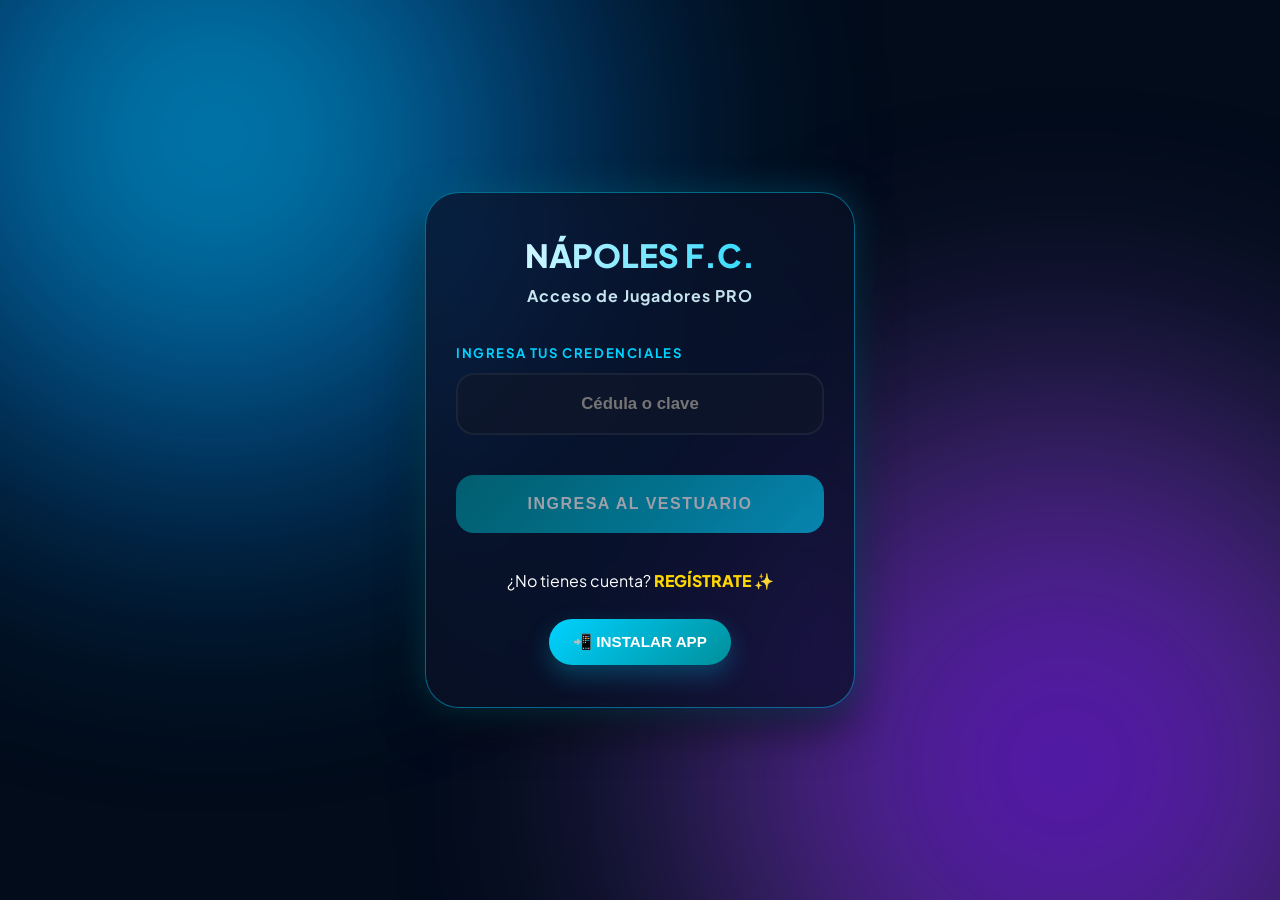
<file: estadisticas.html>
<!DOCTYPE html>
<html lang="es">

<head>

<meta charset="UTF-8">

<meta
name="viewport"
content="width=device-width, initial-scale=1.0, viewport-fit=cover">

<title>Estadísticas - Nápoles F.C.</title>

<link
href="https://fonts.googleapis.com/css2?family=Inter:wght@400;500;600;700;800&display=swap"
rel="stylesheet">

<link
href="https://fonts.googleapis.com/css2?family=Material+Symbols+Outlined"
rel="stylesheet">

<style>

*{
    margin:0;
    padding:0;
    box-sizing:border-box;
    -webkit-tap-highlight-color:transparent;
}

body{

    font-family:'Inter',sans-serif;

    background:#f3f6fb;

    color:#111827;

    min-height:100vh;

    overflow-x:hidden;
}

/* =========================================
HEADER
========================================= */

.topbar{

    position:sticky;

    top:0;

    z-index:100;

    background:rgba(255,255,255,.92);

    backdrop-filter:blur(14px);

    border-bottom:1px solid #e5e7eb;

    padding:16px 18px;

    display:flex;

    align-items:center;

    justify-content:space-between;
}

.top-left{

    display:flex;

    align-items:center;

    gap:14px;
}

.admin-info h1{

    font-size:1.1rem;

    font-weight:800;
}

.admin-info p{

    font-size:.85rem;

    color:#6b7280;

    margin-top:2px;
}

.avatar{

    width:46px;
    height:46px;

    border-radius:16px;

    background:linear-gradient(
    135deg,
    #db2777,
    #f472b6
    );

    display:flex;

    align-items:center;

    justify-content:center;

    color:#fff;

    font-weight:800;

    font-size:1rem;
}

/* =========================================
SUMMARY
========================================= */

.summary{

    padding:20px 18px 10px;

    display:grid;

    grid-template-columns:1fr 1fr;

    gap:14px;
}

.summary-card{

    background:#fff;

    border-radius:24px;

    padding:20px;

    box-shadow:
    0 10px 30px rgba(15,23,42,.05);
}

.summary-card h3{

    font-size:1.8rem;

    font-weight:900;

    margin-bottom:6px;

    color:#db2777;
}

.summary-card p{

    color:#6b7280;

    font-size:.88rem;
}

/* =========================================
TOP PLAYERS
========================================= */

.players{

    padding:14px 18px 40px;
}

.section-title{

    font-size:1rem;

    font-weight:800;

    margin-bottom:14px;
}

.player-card{

    background:#fff;

    border-radius:24px;

    padding:18px;

    margin-bottom:16px;

    display:flex;

    align-items:center;

    justify-content:space-between;

    box-shadow:
    0 10px 30px rgba(15,23,42,.05);
}

.player-left{

    display:flex;

    align-items:center;

    gap:14px;
}

.player-avatar{

    width:60px;
    height:60px;

    border-radius:18px;

    background:linear-gradient(
    135deg,
    #db2777,
    #f472b6
    );

    display:flex;

    align-items:center;

    justify-content:center;

    color:#fff;

    font-size:1rem;

    font-weight:800;
}

.player-info h3{

    font-size:1rem;

    font-weight:800;

    margin-bottom:4px;
}

.player-info p{

    color:#6b7280;

    font-size:.86rem;
}

.player-stats{

    text-align:right;
}

.player-stats h4{

    font-size:1.4rem;

    font-weight:900;

    color:#db2777;
}

.player-stats p{

    color:#6b7280;

    font-size:.82rem;
}

/* =========================================
CHART
========================================= */

.chart-card{

    background:#fff;

    border-radius:24px;

    padding:22px;

    margin-bottom:18px;

    box-shadow:
    0 10px 30px rgba(15,23,42,.05);
}

.chart-bars{

    display:flex;

    align-items:flex-end;

    justify-content:space-between;

    height:180px;

    margin-top:20px;
}

.bar{

    width:18%;

    background:linear-gradient(
    180deg,
    #f472b6,
    #db2777
    );

    border-radius:14px 14px 6px 6px;

    position:relative;
}

.bar span{

    position:absolute;

    bottom:-28px;

    left:50%;

    transform:translateX(-50%);

    font-size:.78rem;

    color:#6b7280;

    font-weight:700;
}

/* =========================================
RESPONSIVE
========================================= */

@media(min-width:700px){

    .summary,
    .players{
        max-width:700px;
        margin:auto;
    }
}

</style>

</head>

<body>

<!-- ======================================
TOPBAR
====================================== -->

<header class="topbar">

    <div class="top-left">

        <div class="admin-info">

            <h1>Estadísticas</h1>

            <p>Nápoles F.C.</p>

        </div>

    </div>

    <div class="avatar">
        E
    </div>

</header>

<!-- ======================================
SUMMARY
====================================== -->

<section class="summary">

    <div class="summary-card">

        <h3>28</h3>

        <p>Goles Totales</p>

    </div>

    <div class="summary-card">

        <h3>11</h3>

        <p>Partidos Jugados</p>

    </div>

    <div class="summary-card">

        <h3>8</h3>

        <p>Victorias</p>

    </div>

    <div class="summary-card">

        <h3>3</h3>

        <p>Empates</p>

    </div>

</section>

<!-- ======================================
PLAYERS
====================================== -->

<section class="players">

    <h2 class="section-title">
        Máximos Goleadores
    </h2>

    <!-- PLAYER -->

    <div class="player-card">

        <div class="player-left">

            <div class="player-avatar">
                CR
            </div>

            <div class="player-info">

                <h3>Cristian Ruiz</h3>

                <p>Delantero</p>

            </div>

        </div>

        <div class="player-stats">

            <h4>12</h4>

            <p>Goles</p>

        </div>

    </div>

    <!-- PLAYER -->

    <div class="player-card">

        <div class="player-left">

            <div class="player-avatar">
                LM
            </div>

            <div class="player-info">

                <h3>Luis Mendoza</h3>

                <p>Mediocampista</p>

            </div>

        </div>

        <div class="player-stats">

            <h4>8</h4>

            <p>Asistencias</p>

        </div>

    </div>

    <!-- PLAYER -->

    <div class="player-card">

        <div class="player-left">

            <div class="player-avatar">
                AG
            </div>

            <div class="player-info">

                <h3>Andrés Gómez</h3>

                <p>Portero</p>

            </div>

        </div>

        <div class="player-stats">

            <h4>5</h4>

            <p>Atajadas</p>

        </div>

    </div>

    <!-- CHART -->

    <div class="chart-card">

        <h2 class="section-title">
            Rendimiento Mensual
        </h2>

        <div class="chart-bars">

            <div
            class="bar"
            style="height:60%;">

                <span>Ene</span>

            </div>

            <div
            class="bar"
            style="height:85%;">

                <span>Feb</span>

            </div>

            <div
            class="bar"
            style="height:40%;">

                <span>Mar</span>

            </div>

            <div
            class="bar"
            style="height:95%;">

                <span>Abr</span>

            </div>

            <div
            class="bar"
            style="height:75%;">

                <span>May</span>

            </div>

        </div>

    </div>

</section>

<script>

// =========================================
// VALIDAR ADMIN
// =========================================

if(
    localStorage.getItem('admin_activo')
    !== 'true'
){
    window.location.href = './login.html';
}

</script>

</body>
</html>
</file>
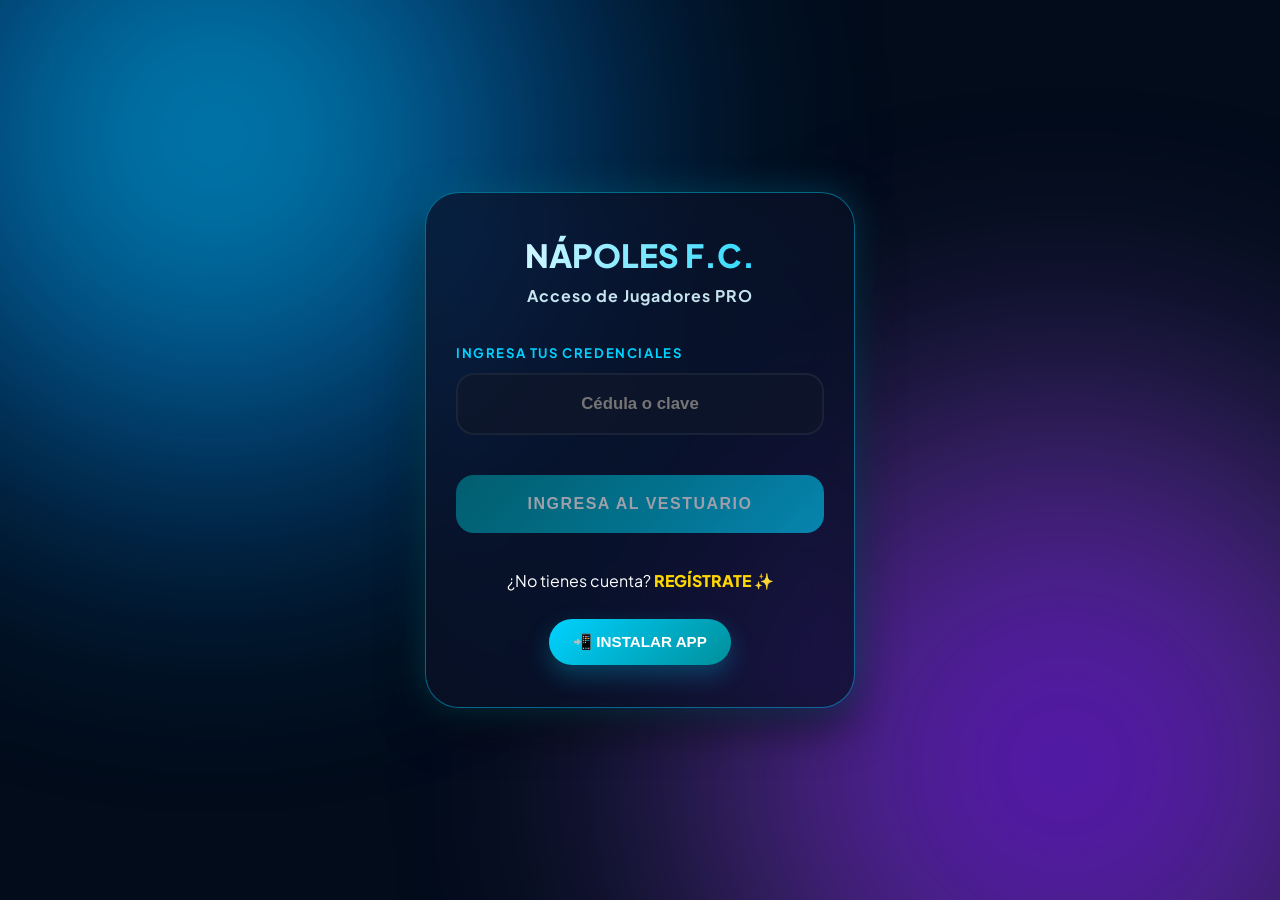
<file: finanzas.html>
<!DOCTYPE html>
<html lang="es">

<head>
<meta charset="UTF-8">
<meta name="viewport" content="width=device-width, initial-scale=1.0, viewport-fit=cover">
<title>Finanzas - Nápoles F.C.</title>

<link href="https://fonts.googleapis.com/css2?family=Inter:wght@400;500;600;700;800;900&family=Outfit:wght@600;800;900&display=swap" rel="stylesheet">
<link rel="stylesheet" href="https://cdnjs.cloudflare.com/ajax/libs/font-awesome/6.5.1/css/all.min.css">

<style>
:root {
    --amber-dark: #b45309;
    --amber-light: #facc15;
    --success: #10b981;
    --danger: #ef4444;
    --slate-dark: #0f172a;
    --muted: #6b7280;
    --bg: #f8fafc;
}

*{ margin:0; padding:0; box-sizing:border-box; -webkit-tap-highlight-color:transparent; }
body{ font-family:'Inter',sans-serif; background:var(--bg); color:#111827; min-height:100vh; padding-bottom: 60px; }

.topbar{
    position:sticky; top:0; z-index:100; background:rgba(255,255,255,.92); backdrop-filter:blur(14px);
    border-bottom:1px solid #e2e8f0; padding:16px 18px; display:flex; align-items:center; justify-content:space-between;
}
.admin-info h1{ font-family: 'Outfit', sans-serif; font-size:1.25rem; font-weight:900; color: var(--slate-dark); }
.admin-info p{ font-size:.8rem; color:var(--muted); font-weight: 600; text-transform: uppercase; }

.avatar{ width:42px; height:42px; border-radius:12px; background: #f1f5f9; display:flex; align-items:center; justify-content:center; color:var(--slate-dark); font-size:1.1rem; }

/* PANEL DE BALANCES */
.summary{ padding:20px 18px 5px; }
.summary-card{ background:linear-gradient(135deg, #1e293b, var(--slate-dark)); border-radius:24px; padding:24px; color:#fff; box-shadow: 0 10px 30px rgba(15,23,42,0.08); }
.balance-label { font-size: .75rem; text-transform: uppercase; letter-spacing: 1px; color: #94a3b8; font-weight: 700; }
.balance{ font-family: 'Outfit', sans-serif; font-size: 2.5rem; font-weight: 900; margin: 4px 0 20px 0; }
.summary-stats{ display:grid; grid-template-columns: 1fr 1fr; gap: 16px; border-top: 1px solid rgba(255,255,255,0.08); padding-top: 18px; }
.summary-item p{ font-size:.72rem; color: #94a3b8; text-transform: uppercase; }
.summary-item h3{ font-size: 1.15rem; font-weight: 800; font-family: 'Outfit', sans-serif; }

/* ALERTA DINÁMICA DE CUENTAS POR COBRAR INTERACTIVA */
.por-cobrar-alert-box {
    margin: 12px 18px 5px; padding: 16px; border-radius: 18px;
    background: #fff; border: 1px solid #e2e8f0; display: flex; align-items: center; justify-content: space-between;
    transition: all 0.3s ease; cursor: pointer;
}
.por-cobrar-alert-box.tiene-deuda {
    background: linear-gradient(135deg, #fef2f2, #fee2e2);
    border: 1px solid #fca5a5;
    color: var(--danger);
    animation: pulsarAlerta 2s infinite ease-in-out;
}
@keyframes pulsarAlerta {
    0% { transform: scale(1); box-shadow: 0 0 0 0 rgba(239, 68, 68, 0.2); }
    50% { transform: scale(1.02); box-shadow: 0 4px 15px 5px rgba(239, 68, 68, 0.12); }
    100% { transform: scale(1); box-shadow: 0 0 0 0 rgba(239, 68, 68, 0); }
}
.alert-left { display: flex; align-items: center; gap: 12px; }
.alert-icon { width: 38px; height: 38px; border-radius: 10px; background: rgba(239,68,68,0.1); display: flex; align-items: center; justify-content: center; font-size: 1.1rem; color: var(--danger); }
.alert-text h4 { font-size: .75rem; text-transform: uppercase; color: #7f1d1d; font-weight: 700; }
.alert-text p { font-family: 'Outfit', sans-serif; font-size: 1.3rem; font-weight: 900; color: #991b1b; }

/* TABS SELECTOR */
.tab-selector-wrapper { padding: 15px 18px 5px; }
.tab-selector { display: flex; background: #e2e8f0; padding: 5px; border-radius: 14px; gap: 4px; }
.tab-btn {
    flex: 1; border: none; padding: 10px 4px; border-radius: 10px; font-size: 0.76rem;
    font-weight: 700; font-family: 'Inter', sans-serif; cursor: pointer; color: #475569;
    background: transparent; transition: all 0.25s ease; text-align: center;
}
.tab-btn.active { background: #fff; color: var(--slate-dark); box-shadow: 0 4px 10px rgba(0,0,0,0.05); }

/* CONTENEDORES DE FORMULARIO */
.form-card {
    background: #fff; margin: 12px 18px; padding: 20px; border-radius: 22px;
    box-shadow: 0 4px 16px rgba(15,23,42,0.02); border: 1px solid #e2e8f0; display: none;
}
.form-card.active { display: block; animation: desplegar 0.3s ease-out; }
@keyframes desplegar { from { opacity: 0; transform: translateY(8px); } to { opacity: 1; transform: translateY(0); } }

.form-card h2 { font-family: 'Outfit', sans-serif; font-size: 1.05rem; margin-bottom: 16px; color: var(--slate-dark); display: flex; align-items: center; gap: 8px; }
.form-group { margin-bottom: 14px; }
.form-group label { display: block; font-size: 0.75rem; font-weight: 700; margin-bottom: 5px; color: #475569; text-transform: uppercase; }
.form-control { width: 100%; padding: 11px 14px; font-size: 0.9rem; border: 1px solid #cbd5e1; border-radius: 12px; outline: none; font-family: inherit; color: var(--slate-dark); }

/* CORRECCIÓN DE BOTONES: ACTIVADOS Y VISIBLES POR DEFECTO */
.btn-action { width: 100%; color: white; border: none; padding: 13px; border-radius: 12px; font-family: 'Outfit', sans-serif; font-weight: 700; font-size: 0.95rem; cursor: pointer; display: block; }
.btn-green { background: var(--success); }
.btn-green:hover { background: #059669; }
.btn-red { background: var(--danger); }
.btn-red:hover { background: #dc2626; }
.btn-blue { background: #2563eb; }

/* JUGADOR BUSCADO */
.jugador-buscado-card { background: #f8fafc; border: 1px solid #e2e8f0; padding: 16px; border-radius: 16px; margin-top: 14px; display: none; }
.jugador-buscado-card p { font-size: 0.9rem; font-weight: 700; color: var(--slate-dark); margin-bottom: 12px; padding-bottom: 8px; border-bottom: 1px solid #e2e8f0; }
.grid-cobros { display: grid; grid-template-columns: 1fr; gap: 8px; }
.btn-cobro-opcion {
    display: flex; align-items: center; justify-content: space-between; padding: 11px 14px;
    border: 1px solid #cbd5e1; border-radius: 10px; background: white; font-size: 0.82rem;
    font-weight: 700; cursor: pointer; color: var(--slate-dark);
}
.btn-cobro-opcion.pay-active { border-color: var(--success); color: var(--success); background: #f0fdf4; }
.badge-precio { background: #e2e8f0; padding: 3px 8px; border-radius: 6px; font-size: 0.75rem; }
.pay-active .badge-precio { background: var(--success); color: white; }

/* MOVIMIENTOS CARD STYLES */
.movements-title { padding: 16px 20px 2px; font-family: 'Outfit', sans-serif; font-size: 1.1rem; font-weight: 800; color: var(--slate-dark); }
.movements{ padding:0 18px 40px; }
.movement-card{ background:#fff; border-radius:16px; padding:14px; margin-top:10px; display:flex; align-items:center; justify-content:space-between; border: 1px solid #edf2f7; }
.movement-left{ display:flex; align-items:center; gap:12px; }
.movement-icon { width:40px; height:40px; border-radius:10px; display:flex; align-items:center; justify-content:center; font-size: 0.95rem; }
.income{ background: #ecfdf5; color: var(--success); }
.expense{ background: #fef2f2; color: var(--danger); }
.movement-info h3{ font-size:.85rem; font-weight:700; color: var(--slate-dark); }
.movement-info p{ color:var(--muted); font-size:0.72rem; }
.badge-status { font-size: 0.65rem; padding: 2px 6px; border-radius: 4px; font-weight: bold; margin-left: 5px; }
.status-pagado { background: #d1fae5; color: #065f46; }
.status-pendiente { background: #fee2e2; color: #991b1b; }
.amount{ font-family: 'Outfit', sans-serif; font-size: 0.95rem; font-weight: 800; }
.positive { color: var(--success); }
.negative { color: var(--danger); }

/* VENTANA MODAL ESTÉTICA PARA DEUDAS */
.modal-overlay {
    position: fixed; top: 0; left: 0; width: 100%; height: 100%;
    background: rgba(15, 23, 42, 0.6); backdrop-filter: blur(4px);
    z-index: 1000; display: flex; align-items: center; justify-content: center;
    opacity: 0; pointer-events: none; transition: opacity 0.3s ease;
}
.modal-overlay.open { opacity: 1; pointer-events: auto; }
.modal-container {
    background: #fff; width: 90%; max-width: 500px; border-radius: 24px;
    padding: 24px; box-shadow: 0 20px 40px rgba(0,0,0,0.15);
    transform: translateY(20px); transition: transform 0.3s ease;
}
.modal-overlay.open .modal-container { transform: translateY(0); }
.modal-header { display: flex; align-items: center; justify-content: space-between; margin-bottom: 16px; }
.modal-header h3 { font-family: 'Outfit', sans-serif; font-size: 1.2rem; color: var(--slate-dark); }
.btn-close-modal { background: #f1f5f9; border: none; width: 32px; height: 32px; border-radius: 5px; cursor: pointer; color: var(--slate-dark); font-weight: bold; }
.modal-body { max-height: 300px; overflow-y: auto; }
.deuda-item-row { display: flex; justify-content: space-between; padding: 10px 0; border-bottom: 1px solid #f1f5f9; font-size: 0.88rem; }
.deuda-item-row span.concepto-d { color: var(--slate-dark); font-weight: 600; }
.deuda-item-row span.monto-d { color: var(--danger); font-weight: 800; font-family: 'Outfit', sans-serif; }

.fab { position: fixed; bottom: 18px; right: 18px; width: 50px; height: 50px; border: none; border-radius: 14px; color: white; display: flex; align-items: center; justify-content: center; font-size: 1.1rem; background: var(--slate-dark); cursor: pointer; z-index: 100; }
.loading-box { text-align: center; padding: 50px 20px; color: var(--muted); }
.spinner-icon { font-size: 2rem; color: #cbd5e1; animation: rotar 1s linear infinite; margin-bottom: 8px; }
@keyframes rotar { 0% { transform: rotate(0deg); } 100% { transform: rotate(360deg); } }

@media(min-width:700px){ .summary, .movements, .movements-title, .form-card, .tab-selector-wrapper, .por-cobrar-alert-box { max-width:650px; margin-left:auto; margin-right:auto; } }
</style>
</head>

<body>

<header class="topbar">
    <div class="top-left">
        <div class="admin-info">
            <h1>Finanzas Club</h1>
            <p>Nápoles F.C. • Panel Contable</p>
        </div>
    </div>
    <div class="avatar"><i class="fa-solid fa-chart-pie"></i></div>
</header>

<!-- DASHBOARD CONTABLE PRINCIPAL -->
<main id="financialApp">
    <div class="loading-box">
        <div class="spinner-icon"><i class="fa-solid fa-circle-notch"></i></div>
        <p>Sincronizando caja real con Google Sheets...</p>
    </div>
</main>

<!-- PANEL ROJO ANIMADO DE CUENTAS POR COBRAR -->
<section id="porCobrarWidget" class="por-cobrar-alert-box" onclick="abrirModalDeudas()">
    <div class="alert-left">
        <div class="alert-icon"><i class="fa-solid fa-triangle-exclamation"></i></div>
        <div class="alert-text">
            <h4>Cuentas Pendientes por Cobrar</h4>
            <p id="lblPorCobrarDinámico">$0.00</p>
        </div>
    </div>
    <i class="fa-solid fa-chevron-right" style="font-size: 0.8rem; opacity: 0.5;"></i>
</section>

<!-- SELECTOR INTERACTIVO DE PESTAÑAS (TABS) -->
<div class="tab-selector-wrapper">
    <div class="tab-selector">
        <button class="tab-btn active" onclick="switchForm('jugadorTab', this)">Cobro Jugador</button>
        <button class="tab-btn" onclick="switchForm('extraTab', this)">Ingreso Extra</button>
        <button class="tab-btn" onclick="switchForm('gastoTab', this)">Registrar Gasto</button>
    </div>
</div>

<!-- FORMULARIO 1: COBRO A JUGADORES -->
<section id="jugadorTab" class="form-card active">
    <h2><i class="fa-solid fa-id-card" style="color: #2563eb"></i> Buscar Jugador Registrado</h2>
    <div class="form-group">
        <label>Número de Cédula</label>
        <div style="display: flex; gap: 8px;">
            <input type="text" id="buscarCedula" class="form-control" placeholder="Ej. 1725341290">
            <button onclick="buscarJugadorParaCobro()" class="btn-action btn-blue" style="width: auto; padding: 0 18px;"><i class="fa-solid fa-magnifying-glass"></i></button>
        </div>
    </div>
    
    <div id="resultadoJugadorCard" class="jugador-buscado-card">
        <p id="lblNombreJugador">Cargando...</p>
        <div class="grid-cobros">
            <button id="btnCobrarInscrip" class="btn-cobro-opcion" onclick="procesarCobro('inscripcion')">
                <span><i class="fa-solid fa-file-invoice-dollar" style="color: var(--success); margin-right:6px;"></i> Liquidar Inscripción</span>
                <span class="badge-precio">$5.00</span>
            </button>
            <button id="btnCobrarUnif" class="btn-cobro-opcion" onclick="procesarCobro('uniforme')">
                <span><i class="fa-solid fa-shirt" style="color: #0284c7; margin-right:6px;"></i> Liquidar Uniforme Oficial</span>
                <span class="badge-precio">$17.00</span>
            </button>
        </div>
    </div>
</section>

<!-- FORMULARIO 2: OTROS INGRESOS EXTRAS -->
<section id="extraTab" class="form-card">
    <h2><i class="fa-solid fa-coins" style="color: var(--success)"></i> Registrar Ingreso Externo / Extras</h2>
    <form id="ingresoExtraForm" onsubmit="enviarIngresoExtra(event)">
        <div class="form-group">
            <label>Concepto del Ingreso</label>
            <input type="text" id="extraConcepto" class="form-control" placeholder="Ej. Auspicio, Medias Extras, Mascotas..." required>
        </div>
        <div class="form-group" style="display: grid; grid-template-columns: 1fr 1fr; gap: 12px;">
            <div>
                <label>Categoría</label>
                <select id="extraCategoria" class="form-control">
                    <option value="Auspicios">Auspicios</option>
                    <option value="Mascotas">Mascotas</option>
                    <option value="Rifas">Rifas / Eventos</option>
                    <option value="Medias Extras">Medias Extras</option>
                    <option value="Otros">Otros Ingresos</option>
                </select>
            </div>
            <div>
                <label>Monto Recaudado ($)</label>
                <input type="number" id="extraMonto" step="0.01" class="form-control" placeholder="0.00" required>
            </div>
        </div>
        <div class="form-group">
            <label>Estado de este Ingreso</label>
            <select id="extraEstado" class="form-control" style="font-weight: 700;">
                <option value="PAGADO" style="color: var(--success);">PAGADO (Suma inmediatamente a Caja Disponible)</option>
                <option value="PENDIENTE" style="color: var(--danger);">PENDIENTE (No suma a caja, va a Cuentas por Cobrar)</option>
            </select>
        </div>
        <button type="submit" class="btn-action btn-green">Procesar Ingreso de Caja</button>
    </form>
</section>

<!-- FORMULARIO 3: GASTOS -->
<section id="gastoTab" class="form-card">
    <h2><i class="fa-solid fa-money-bill-transfer" style="color: var(--danger)"></i> Registrar Salida / Gasto Directo</h2>
    <form id="gastoForm" onsubmit="enviarGasto(event)">
        <div class="form-group">
            <label>Concepto o Motivo del Gasto</label>
            <input type="text" id="gastoConcepto" class="form-control" placeholder="Ej. Arbitraje fecha 3, Agua..." required>
        </div>
        <div class="form-group" style="display: grid; grid-template-columns: 1fr 1fr; gap: 12px;">
            <div>
                <label>Categoría Egreso</label>
                <select id="gastoCategoria" class="form-control">
                    <option value="Canchas">Canchas</option>
                    <option value="Arbitraje">Arbitraje</option>
                    <option value="Logística">Logística</option>
                    <option value="Implementos">Implementos</option>
                    <option value="Otros">Otros Gastos</option>
                </select>
            </div>
            <div>
                <label>Monto del Gasto ($)</label>
                <input type="number" id="gastoMonto" step="0.01" class="form-control" placeholder="0.00" required>
            </div>
        </div>
        <button type="submit" class="btn-action btn-red">Descontar Salida de Caja</button>
    </form>
</section>

<!-- MOVIMIENTOS RECIENTES -->
<h2 class="movements-title">Auditoría General de Caja</h2>
<section id="contenedorMovimientos" class="movements">
    <div style="text-align: center; padding: 20px; color: var(--muted);">Esperando datos contables...</div>
</section>

<!-- VENTANA MODAL PARA DESGLOSAR LAS CUENTAS PENDIENTES -->
<div id="modalDeudas" class="modal-overlay" onclick="cerrarModalDeudas(event)">
    <div class="modal-container">
        <div class="modal-header">
            <h3><i class="fa-solid fa-list-ol" style="color: var(--danger)"></i> Desglose de Cuentas Pendientes</h3>
            <button class="btn-close-modal" onclick="document.getElementById('modalDeudas').classList.remove('open')">×</button>
        </div>
        <div id="modalBodyDeudas" class="modal-body">
            <!-- Rellenado dinámicamente con JavaScript -->
        </div>
    </div>
</div>

<button class="fab" onclick="cargarContabilidad()"><i class="fa-solid fa-arrows-rotate"></i></button>

<script src="config.js"></script>
<script>
if(localStorage.getItem('admin_activo') !== 'true') window.location.href = './login.html';

const formatearMoneda = (v) => new Intl.NumberFormat('es-EC', { style: 'currency', currency: 'USD' }).format(v);
let jugadorSeleccionadoCedula = "";
let movimientosLocales = []; // Cache para desglosar lo pendiente en el modal

function switchForm(tabId, el) {
    document.querySelectorAll('.form-card').forEach(card => card.classList.remove('active'));
    document.querySelectorAll('.tab-btn').forEach(btn => btn.classList.remove('active'));
    document.getElementById(tabId).classList.add('active');
    el.classList.add('active');
}

async function cargarContabilidad() {
    try {
        const res = await fetch(`${CONFIG.URL_GAS}?action=getFinanzasData&nocache=${Date.now()}`);
        const data = await res.json();
        if (data.success) {
            movimientosLocales = data.movements;
            renderizarApp(data.resumen, data.movements);
        }
    } catch (e) {
        console.error(e);
    }
}

function renderizarApp(resumen, movimientos) {
    document.getElementById('financialApp').innerHTML = `
        <section class="summary">
            <div class="summary-card">
                <p class="balance-label">Caja Real Disponible</p>
                <div class="balance">${formatearMoneda(resumen.balanceReal)}</div>
                <div class="summary-stats">
                    <div class="summary-item"><p>Total Ingresos</p><h3 style="color:#34d399">+ ${formatearMoneda(resumen.ingresosTotales)}</h3></div>
                    <div class="summary-item"><p>Total Gastos</p><h3 style="color:#f87171">- ${formatearMoneda(resumen.gastosTotales)}</h3></div>
                </div>
            </div>
        </section>
    `;

    const widgetCobrar = document.getElementById('porCobrarWidget');
    document.getElementById('lblPorCobrarDinámico').innerText = formatearMoneda(resumen.porCobrar);

    if (resumen.porCobrar > 0) {
        widgetCobrar.classList.add('tiene-deuda');
    } else {
        widgetCobrar.classList.remove('tiene-deuda');
    }

    let htmlMovs = movimientos.map(m => {
        let labelEstado = m.tipo === 'ingreso' ? `<span class="badge-status ${m.estado === 'PAGADO' ? 'status-pagado' : 'status-pendiente'}">${m.estado}</span>` : '';
        return `
            <div class="movement-card">
                <div class="movement-left">
                    <div class="movement-icon ${m.tipo === 'ingreso' ? 'income' : 'expense'}">
                        <i class="fa-solid ${m.tipo === 'ingreso' ? 'fa-arrow-trend-up' : 'fa-arrow-trend-down'}"></i>
                    </div>
                    <div class="movement-info">
                        <h3>${m.concepto} ${labelEstado}</h3>
                        <p>${m.fecha}</p>
                    </div>
                </div>
                <div class="amount ${m.tipo === 'ingreso' ? 'positive' : 'negative'}">
                    ${m.tipo === 'ingreso' ? '+' : '-'} ${formatearMoneda(m.monto)}
                </div>
            </div>
        `;
    }).join('');

    document.getElementById('contenedorMovimientos').innerHTML = htmlMovs || '<p style="text-align:center;padding:20px;color:var(--muted);">Sin transacciones asentadas.</p>';
}

// FUNCIÓN PARA REVISAR QUÉ FALTA COBRAR AL DAR CLIC EN EL PANEL DE CUENTAS POR COBRAR
function abrirModalDeudas() {
    const modalBody = document.getElementById('modalBodyDeudas');
    // Filtrar transacciones o deudas externas marcadas como PENDIENTE
    let pendientesExtras = movimientosLocales.filter(m => m.estado === 'PENDIENTE');
    
    let html = `<h5>Deudas por Ingresos Externos Registrados:</h5><br>`;
    
    if (pendientesExtras.length === 0) {
        html += `<p style="color:var(--muted); font-size:0.85rem;">No hay registros externos pendientes. El resto del valor acumulado pertenece a las Inscripciones y Uniformes no liquidados de la pestaña "Jugadores" en Google Sheets.</p>`;
    } else {
        pendientesExtras.forEach(p => {
            html += `
                <div class="deuda-item-row">
                    <span class="concepto-d">${p.concepto} <small style="display:block; color:gray; font-weight:normal;">${p.fecha}</small></span>
                    <span class="monto-d">${formatearMoneda(p.monto)}</span>
                </div>
            `;
        });
        html += `<br><p style="color:gray; font-size:0.75rem; text-align:center;">Nota: Las deudas de jugadores individuales se liquidan directamente buscando su cédula en la pestaña principal.</p>`;
    }
    
    modalBody.innerHTML = html;
    document.getElementById('modalDeudas').classList.add('open');
}

function cerrarModalDeudas(e) {
    if(e.target.classList.contains('modal-overlay')) {
        document.getElementById('modalDeudas').classList.remove('open');
    }
}

async function buscarJugadorParaCobro() {
    const cedula = document.getElementById('buscarCedula').value.trim();
    if(!cedula) return;
    document.getElementById('lblNombreJugador').innerText = "Buscando en Google Sheets...";
    document.getElementById('resultadoJugadorCard').style.display = 'block';

    const res = await fetch(`${CONFIG.URL_GAS}?action=getPerfil&cedula=${cedula}`);
    const data = await res.json();
    
    if(data.success) {
        jugadorSeleccionadoCedula = cedula;
        document.getElementById('lblNombreJugador').innerHTML = `<i class="fa-solid fa-user"></i> ${data.jugador['primer nombre']} ${data.jugador['apellidos']}`;
        
        const btnInsc = document.getElementById('btnCobrarInscrip');
        const btnUnif = document.getElementById('btnCobrarUnif');

        if(data.jugador['inscrip_estado'] === 'PAGADO') {
            btnInsc.disabled = true;
            btnInsc.classList.add('pay-active');
            btnInsc.innerHTML = `<span><i class="fa-solid fa-circle-check"></i> Inscripción (PAGADA)</span>`;
        } else {
            btnInsc.disabled = false;
            btnInsc.classList.remove('pay-active');
            btnInsc.innerHTML = `<span><i class="fa-solid fa-file-invoice-dollar" style="color:var(--success)"></i> Liquidar Inscripción</span><span class="badge-precio">$5.00</span>`;
        }

        if(data.jugador['unif_estado'] === 'PAGADO') {
            btnUnif.disabled = true;
            btnUnif.classList.add('pay-active');
            btnUnif.innerHTML = `<span><i class="fa-solid fa-circle-check"></i> Uniforme (PAGADO)</span>`;
        } else {
            btnUnif.disabled = false;
            btnUnif.classList.remove('pay-active');
            btnUnif.innerHTML = `<span><i class="fa-solid fa-shirt" style="color:#0284c7"></i> Liquidar Uniforme Oficial</span><span class="badge-precio">$17.00</span>`;
        }
    } else {
        alert("El número de cédula no coincide.");
        document.getElementById('resultadoJugadorCard').style.display = 'none';
    }
}

async function procesarCobro(tipo) {
    if(!confirm("¿Confirmar cobro?")) return;
    const check = await fetch(`${CONFIG.URL_GAS}?action=getPerfil&cedula=${jugadorSeleccionadoCedula}`);
    const currentData = await check.json();
    let estInscrip = currentData.jugador['inscrip_estado'];
    let estUnif = currentData.jugador['unif_estado'];
    
    if(tipo === 'inscripcion') estInscrip = "PAGADO";
    if(tipo === 'uniforme') estUnif = "PAGADO";

    const ejecutado = await fetch(`${CONFIG.URL_GAS}?action=updateEstados&cedula=${jugadorSeleccionadoCedula}&inscrip=${estInscrip}&unif=${estUnif}`);
    const res = await ejecutado.json();
    if(res.success) {
        alert("¡Cobro aplicado!");
        document.getElementById('resultadoJugadorCard').style.display = 'none';
        document.getElementById('buscarCedula').value = "";
        cargarContabilidad();
    }
}

async function enviarIngresoExtra(e) {
    e.preventDefault();
    const concepto = document.getElementById('extraConcepto').value;
    const categoria = document.getElementById('extraCategoria').value;
    const monto = document.getElementById('extraMonto').value;
    const estado = document.getElementById('extraEstado').value;
    
    const url = `${CONFIG.URL_GAS}?action=registrarOtrosIngresos&concepto=${encodeURIComponent(concepto)}&categoria=${encodeURIComponent(categoria)}&monto=${monto}&estado=${estado}`;
    const res = await fetch(url, { method: 'POST' });
    const data = await res.json();
    if(data.success) {
        alert("Registro guardado con éxito.");
        document.getElementById('ingresoExtraForm').reset();
        cargarContabilidad();
    }
}

async function enviarGasto(e) {
    e.preventDefault();
    const concepto = document.getElementById('gastoConcepto').value;
    const categoria = document.getElementById('gastoCategoria').value;
    const monto = document.getElementById('gastoMonto').value;
    
    const url = `${CONFIG.URL_GAS}?action=registrarGasto&concepto=${encodeURIComponent(concepto)}&categoria=${encodeURIComponent(categoria)}&monto=${monto}`;
    const res = await fetch(url, { method: 'POST' });
    const data = await res.json();
    if(data.success) {
        alert("Egreso registrado.");
        document.getElementById('gastoForm').reset();
        cargarContabilidad();
    }
}

cargarContabilidad();
</script>
</body>
</html>
</file>
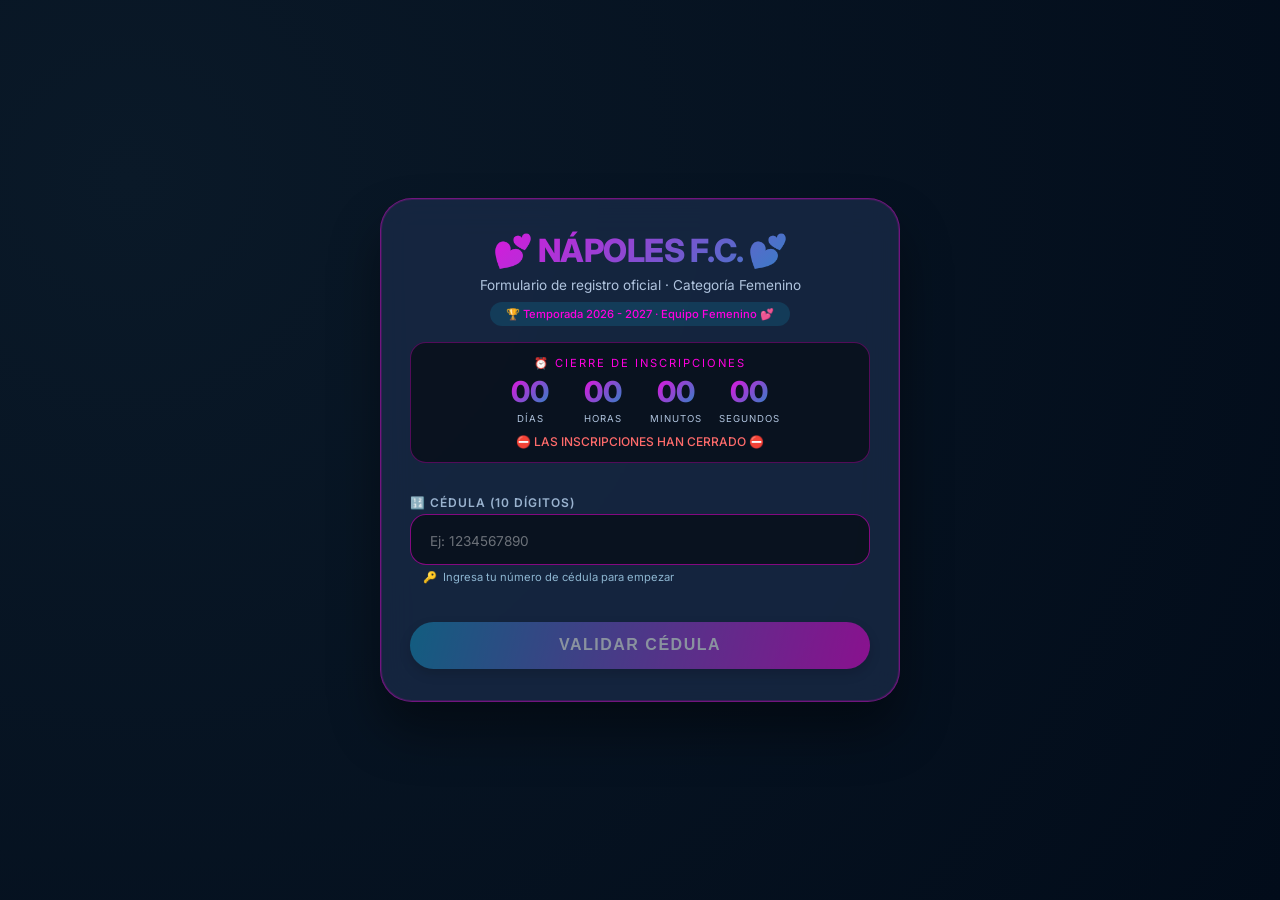
<file: incrip.html>
<!DOCTYPE html>
<html lang="es">
<head>
    <meta charset="UTF-8">
    <meta name="viewport" content="width=device-width, initial-scale=1.0, viewport-fit=cover">
    <title>Nápoles F.C. - Registro Oficial | Categoría Femenino</title>
    <link href="https://fonts.googleapis.com/css2?family=Inter:opsz,wght@14..32,300;14..32,400;14..32,500;14..32,600;14..32,700;14..32,800&display=swap" rel="stylesheet">
    <style>
        /* ==================== RESET Y VARIABLES ==================== */
        * {
            box-sizing: border-box;
            -webkit-tap-highlight-color: transparent;
            margin: 0;
            padding: 0;
        }

        :root {
            --azul-noche: #1A2B48;
            --magenta: #FF00E1;
            --azul-celeste: #1196C1;
            --magenta-claro: #FF66EE;
            --blanco-puro: #ffffff;
            --gris-suave: rgba(255, 255, 255, 0.1);
            --negro-trans: rgba(0, 0, 0, 0.4);
            --rojo-error: #e74c3c;
            --verde-exito: #2ecc71;
        }

        body {
            background: radial-gradient(circle at 10% 20%, #0a1928, #020c1a);
            font-family: 'Inter', 'Segoe UI', 'Poppins', system-ui, -apple-system, sans-serif;
            min-height: 100vh;
            display: flex;
            flex-direction: column;
            align-items: center;
            justify-content: center;
            padding: 1.5rem;
            position: relative;
        }

        /* ==================== CONTENEDOR PRINCIPAL ==================== */
        .contenedor-principal {
            max-width: 520px;
            width: 100%;
            margin: 20px auto;
            background: rgba(26, 43, 72, 0.75);
            backdrop-filter: blur(18px);
            border-radius: 2rem;
            border: 1px solid rgba(255, 0, 225, 0.4);
            box-shadow: 0 30px 50px rgba(0, 0, 0, 0.4), 0 0 0 1px rgba(255, 0, 225, 0.15) inset;
            padding: 2rem 1.8rem;
            transition: transform 0.25s ease, box-shadow 0.3s;
            animation: slideUp 0.6s cubic-bezier(0.2, 0.9, 0.4, 1.1);
        }

        .contenedor-principal:hover {
            transform: translateY(-5px);
            box-shadow: 0 35px 55px rgba(0, 0, 0, 0.5);
        }

        @keyframes slideUp {
            from {
                opacity: 0;
                transform: translateY(40px);
            }
            to {
                opacity: 1;
                transform: translateY(0);
            }
        }

        /* ==================== HEADER ==================== */
        header {
            text-align: center;
            margin-bottom: 2rem;
        }

        h1 {
            font-size: 2rem;
            font-weight: 800;
            background: linear-gradient(135deg, var(--magenta), var(--azul-celeste));
            -webkit-background-clip: text;
            background-clip: text;
            color: transparent;
            letter-spacing: -0.5px;
            margin-bottom: 0.4rem;
        }

        .subtitulo {
            color: #b0c4de;
            font-size: 0.85rem;
            font-weight: 400;
        }

        .badge {
            display: inline-block;
            background: rgba(17, 150, 193, 0.2);
            border-radius: 60px;
            padding: 0.3rem 1rem;
            font-size: 0.7rem;
            color: var(--magenta);
            margin-top: 0.6rem;
            font-weight: 500;
        }

        /* ==================== RELOJ COUNTDOWN ==================== */
        .countdown-container {
            background: rgba(0, 0, 0, 0.5);
            border-radius: 1rem;
            padding: 0.8rem;
            margin-top: 1rem;
            text-align: center;
            border: 1px solid rgba(255, 0, 225, 0.3);
        }

        .countdown-title {
            font-size: 0.7rem;
            text-transform: uppercase;
            letter-spacing: 2px;
            color: var(--magenta);
            margin-bottom: 0.5rem;
        }

        .countdown {
            display: flex;
            justify-content: center;
            gap: 0.8rem;
            flex-wrap: wrap;
        }

        .countdown-item {
            text-align: center;
            min-width: 60px;
        }

        .countdown-number {
            font-size: 1.8rem;
            font-weight: 800;
            background: linear-gradient(135deg, var(--magenta), var(--azul-celeste));
            -webkit-background-clip: text;
            background-clip: text;
            color: transparent;
            display: block;
            line-height: 1;
        }

        .countdown-label {
            font-size: 0.6rem;
            color: #b0c4de;
            text-transform: uppercase;
            letter-spacing: 1px;
        }

        .countdown-message {
            margin-top: 0.5rem;
            font-size: 0.75rem;
            color: #8db5d0;
            font-weight: 500;
        }

        /* ==================== PASOS ==================== */
        .paso {
            display: none;
            animation: fadeSlide 0.4s cubic-bezier(0.2, 0.9, 0.4, 1.1);
        }

        .paso.activo {
            display: block;
        }

        @keyframes fadeSlide {
            from {
                opacity: 0;
                transform: translateX(20px);
            }
            to {
                opacity: 1;
                transform: translateX(0);
            }
        }

        /* ==================== CAMPOS ==================== */
        .campo {
            margin-bottom: 1.2rem;
        }

        label {
            display: block;
            font-size: 0.75rem;
            font-weight: 600;
            text-transform: uppercase;
            letter-spacing: 1px;
            color: #9ab3cf;
            margin-bottom: 0.25rem;
        }

        input, select {
            width: 100%;
            padding: 0.9rem 1.2rem;
            background: rgba(0, 0, 0, 0.5);
            border: 1px solid rgba(255, 0, 225, 0.5);
            border-radius: 1rem;
            color: white;
            font-size: 1rem;
            font-family: 'Inter', monospace;
            transition: all 0.25s;
            outline: none;
        }

        input:focus, select:focus {
            border-color: var(--magenta);
            box-shadow: 0 0 0 3px rgba(255, 0, 225, 0.3);
            background: rgba(0, 0, 0, 0.7);
            transform: scale(1.01);
        }

        input.error, select.error {
            border-color: var(--rojo-error);
            animation: shake 0.3s ease;
        }

        @keyframes shake {
            0%, 100% { transform: translateX(0); }
            25% { transform: translateX(-5px); }
            75% { transform: translateX(5px); }
        }

        input::placeholder, select::placeholder {
            color: rgba(255, 255, 255, 0.4);
            font-size: 0.85rem;
        }

        select option {
            background: var(--azul-noche);
            color: white;
            padding: 10px;
        }

        .help-note {
            font-size: 0.7rem;
            color: #8db5d0;
            margin-top: 0.3rem;
            margin-left: 0.8rem;
            display: flex;
            align-items: center;
            gap: 6px;
        }

        /* Mensaje de éxito al subir foto */
        .mensaje-exito-foto {
            color: var(--verde-exito);
            font-size: 0.75rem;
            margin-top: 5px;
            margin-left: 12px;
            display: flex;
            align-items: center;
            gap: 5px;
            animation: fadeInLeft 0.3s ease;
        }

        @keyframes fadeInLeft {
            from {
                opacity: 0;
                transform: translateX(-10px);
            }
            to {
                opacity: 1;
                transform: translateX(0);
            }
        }

        /* Visto al lado del input */
        .visto-icon {
            font-size: 1.3rem;
            display: none;
            min-width: 30px;
            text-align: center;
        }

        .file-input-wrapper {
            display: flex;
            align-items: center;
            gap: 10px;
        }

        .file-input-wrapper input {
            flex: 1;
        }

        /* ==================== BOTONES ==================== */
        .btn-primary {
            background: linear-gradient(105deg, var(--azul-celeste), var(--magenta));
            border: none;
            padding: 0.9rem;
            width: 100%;
            border-radius: 3rem;
            font-weight: 700;
            font-size: 1rem;
            text-transform: uppercase;
            letter-spacing: 1.5px;
            color: white;
            cursor: pointer;
            margin-top: 1.2rem;
            transition: all 0.25s;
            box-shadow: 0 5px 12px rgba(0, 0, 0, 0.3);
            position: relative;
            overflow: hidden;
            z-index: 1;
        }

        .btn-primary:hover:not(:disabled) {
            transform: translateY(-2px);
            background: linear-gradient(105deg, #14b5e6, #ff33ee);
            box-shadow: 0 10px 20px rgba(255, 0, 225, 0.4);
        }

        .btn-primary:active {
            transform: translateY(1px);
        }

        .btn-primary:disabled {
            opacity: 0.5;
            cursor: not-allowed;
            transform: none;
        }

        .btn-primary::after {
            content: '';
            position: absolute;
            top: 50%;
            left: 50%;
            width: 0;
            height: 0;
            border-radius: 50%;
            background: rgba(255, 255, 255, 0.3);
            transform: translate(-50%, -50%);
            transition: width 0.4s, height 0.4s;
            z-index: -1;
        }

        .btn-primary:active::after {
            width: 200px;
            height: 200px;
        }

        /* Grid para paso 5 */
        .grid-2cols {
            display: grid;
            grid-template-columns: 1fr 1fr;
            gap: 15px;
        }

        /* ==================== LOADER ==================== */
        #loader {
            display: none;
            position: fixed;
            inset: 0;
            background: rgba(0, 0, 0, 0.9);
            backdrop-filter: blur(8px);
            justify-content: center;
            align-items: center;
            flex-direction: column;
            gap: 20px;
            z-index: 10000;
        }

        .spinner {
            width: 60px;
            height: 60px;
            border: 4px solid rgba(255, 0, 225, 0.25);
            border-top: 4px solid var(--magenta);
            border-radius: 50%;
            animation: spin 0.8s linear infinite;
        }

        @keyframes spin {
            0% { transform: rotate(0deg); }
            100% { transform: rotate(360deg); }
        }

        #loader-texto {
            color: white;
            font-weight: 500;
            letter-spacing: 1px;
        }

        /* ==================== MODAL ÉXITO ==================== */
        #modalExito {
            display: none;
            position: fixed;
            inset: 0;
            background: rgba(0, 0, 0, 0.85);
            backdrop-filter: blur(12px);
            justify-content: center;
            align-items: center;
            z-index: 10002;
            animation: fadeIn 0.3s;
        }

        @keyframes fadeIn {
            from { opacity: 0; }
            to { opacity: 1; }
        }

        .modal-card {
            background: linear-gradient(145deg, #1A2B48, #0f1a2e);
            border-radius: 2rem;
            padding: 2rem;
            text-align: center;
            border: 2px solid var(--magenta);
            box-shadow: 0 20px 40px rgba(0, 0, 0, 0.5);
            max-width: 320px;
            width: 85%;
            animation: modalZoom 0.4s cubic-bezier(0.34, 1.2, 0.64, 1);
        }

        @keyframes modalZoom {
            from {
                opacity: 0;
                transform: scale(0.8);
            }
            to {
                opacity: 1;
                transform: scale(1);
            }
        }

        .modal-card h2 {
            background: linear-gradient(135deg, var(--magenta), var(--azul-celeste));
            -webkit-background-clip: text;
            background-clip: text;
            color: transparent;
            margin-bottom: 0.8rem;
            font-size: 1.5rem;
        }

        .modal-card p {
            color: white !important;
            font-size: 1rem;
        }

        #contador {
            font-size: 2rem;
            font-weight: 800;
            background: linear-gradient(135deg, var(--magenta), var(--azul-celeste));
            -webkit-background-clip: text;
            background-clip: text;
            color: transparent;
            display: inline-block;
            min-width: 50px;
            animation: pulse 1s infinite;
        }

        @keyframes pulse {
            0%, 100% { transform: scale(1); }
            50% { transform: scale(1.1); }
        }

        /* ==================== TOASTS ==================== */
        .toast-notification {
            position: fixed;
            bottom: 30px;
            left: 50%;
            transform: translateX(-50%);
            background: rgba(0, 0, 0, 0.9);
            backdrop-filter: blur(12px);
            color: white;
            padding: 12px 24px;
            border-radius: 60px;
            font-weight: 500;
            display: flex;
            align-items: center;
            gap: 10px;
            z-index: 10001;
            animation: toastSlideUp 0.3s ease forwards;
            border-left: 4px solid var(--magenta);
            box-shadow: 0 8px 20px rgba(0, 0, 0, 0.3);
            font-size: 0.85rem;
            max-width: 90%;
        }

        .toast-notification.error {
            border-left-color: var(--rojo-error);
            background: rgba(30, 20, 20, 0.95);
        }

        .toast-notification.success {
            border-left-color: var(--verde-exito);
            background: rgba(20, 30, 20, 0.95);
        }

        @keyframes toastSlideUp {
            from {
                opacity: 0;
                transform: translateX(-50%) translateY(30px);
            }
            to {
                opacity: 1;
                transform: translateX(-50%) translateY(0);
            }
        }

        /* ==================== RESPONSIVE ==================== */
        @media (max-width: 550px) {
            body {
                padding: 1rem;
            }
            .contenedor-principal {
                padding: 1.5rem;
            }
            h1 {
                font-size: 1.5rem;
            }
            input, select, .btn-primary {
                padding: 0.8rem 1rem;
            }
            .grid-2cols {
                grid-template-columns: 1fr;
                gap: 10px;
            }
            .countdown-number {
                font-size: 1.2rem;
            }
            .countdown-item {
                min-width: 45px;
            }
        }
    </style>
</head>
<body>

<div class="contenedor-principal">
    <header>
        <h1>💕 NÁPOLES F.C. 💕</h1>
        <p class="subtitulo">Formulario de registro oficial · Categoría Femenino</p>
        <div class="badge">🏆 Temporada 2026 - 2027 · Equipo Femenino 💕</div>
        
        <!-- RELOJ COUNTDOWN -->
        <div class="countdown-container">
            <div class="countdown-title">⏰ CIERRE DE INSCRIPCIONES</div>
            <div class="countdown" id="countdown">
                <div class="countdown-item">
                    <span class="countdown-number" id="days">00</span>
                    <span class="countdown-label">Días</span>
                </div>
                <div class="countdown-item">
                    <span class="countdown-number" id="hours">00</span>
                    <span class="countdown-label">Horas</span>
                </div>
                <div class="countdown-item">
                    <span class="countdown-number" id="minutes">00</span>
                    <span class="countdown-label">Minutos</span>
                </div>
                <div class="countdown-item">
                    <span class="countdown-number" id="seconds">00</span>
                    <span class="countdown-label">Segundos</span>
                </div>
            </div>
            <div class="countdown-message" id="countdownMessage">📅 Cierre: Viernes 8 de Mayo - 11:00 PM</div>
        </div>
    </header>

    <form id="formRegistro">
        <!-- PASO 1: CÉDULA -->
        <div id="paso1" class="paso activo">
            <div class="campo">
                <label>🔢 CÉDULA (10 dígitos)</label>
                <input type="text" id="ced" maxlength="10" placeholder="Ej: 1234567890" autocomplete="off">
                <div class="help-note"><span>🔑</span> Ingresa tu número de cédula para empezar</div>
            </div>
            <button type="button" id="btnCedula" class="btn-primary" disabled>Validar cédula</button>
        </div>

        <!-- PASO 2: DATOS PERSONALES -->
        <div id="paso2" class="paso">
            <div class="campo"><label>📝 Primer nombre</label><input type="text" id="n1" placeholder="Ej: SOFIA"></div>
            <div class="campo"><label>📝 Segundo nombre (opcional)</label><input type="text" id="n2" placeholder="Ej: MARIA"></div>
            <div class="campo"><label>📝 Apellidos</label><input type="text" id="ape" placeholder="Ej: GONZALEZ PEREZ"></div>
            <div class="campo"><label>📅 Fecha de nacimiento</label><input type="date" id="fecha"></div>
            <button type="button" id="btnPaso2" class="btn-primary" disabled>Siguiente</button>
        </div>

        <!-- PASO 3: CONTACTO -->
        <div id="paso3" class="paso">
            <div class="campo"><label>📞 Teléfono (10 dígitos)</label><input type="tel" id="tel" maxlength="10" placeholder="Ej: 0991234567"></div>
            <div class="campo"><label>✉️ Correo electrónico</label><input type="email" id="correo" placeholder="tú@ejemplo.com"></div>
            <button type="button" id="btnPaso3" class="btn-primary" disabled>Siguiente</button>
        </div>

        <!-- PASO 4: FOTOS -->
        <div id="paso4" class="paso">
            <div class="campo">
                <label>📸 Foto de perfil (sonríe)</label>
                <div class="file-input-wrapper">
                    <input type="file" id="rostro" accept="image/jpeg,image/png">
                    <span id="vistoRostro" class="visto-icon">✅</span>
                </div>
                <div id="mensajeRostro" class="mensaje-exito-foto"></div>
            </div>
            <div class="campo">
                <label>🪪 Foto de tu cédula (frontal)</label>
                <div class="file-input-wrapper">
                    <input type="file" id="cedulaFile" accept="image/jpeg,image/png">
                    <span id="vistoCedula" class="visto-icon">✅</span>
                </div>
                <div id="mensajeCedula" class="mensaje-exito-foto"></div>
            </div>
            <button type="button" id="btnPaso4" class="btn-primary" disabled>Siguiente</button>
        </div>

        <!-- PASO 5: PERSONALIZA TU ARMADURA -->
        <div id="paso5" class="paso">
            <div class="grid-2cols">
                <div class="campo">
                    <label>🏷️ Nombre en tu camiseta</label>
                    <select id="nombreCamiseta">
                        <option value="">Selecciona</option>
                    </select>
                </div>
                <div class="campo">
                    <label>🔢 Número en tu dorsal</label>
                    <select id="dorsal">
                        <option value="">Selecciona</option>
                    </select>
                </div>
            </div>
            <button type="button" id="btnPaso5" class="btn-primary" disabled>Siguiente</button>
        </div>

        <!-- PASO 6: VALORES -->
        <div id="paso6" class="paso">
            <div class="campo">
                <label>🧦 Medias extras (+$2)</label>
                <select id="medias">
                    <option value="">Selecciona</option>
                    <option value="NO">No</option>
                    <option value="SI">Sí</option>
                </select>
            </div>
            <div class="campo">
                <label>💰 N° transacción inscripción ($5)</label>
                <input id="inscripcion" placeholder="Ej: PAGO-12345">
            </div>
            <div class="campo">
                <label>👕 N° transacción uniforme (abono 75% + medias)</label>
                <input id="uniforme" placeholder="Ej: PAGO-67890">
            </div>
            <button type="button" id="btnFinal" class="btn-primary" disabled>Finalizar registro</button>
        </div>

        <input type="hidden" id="fotoRostroB64">
        <input type="hidden" id="fotoCedulaB64">
    </form>
</div>

<div id="loader">
    <div class="spinner"></div>
    <div id="loader-texto">Procesando...</div>
</div>

<div id="modalExito">
    <div class="modal-card">
        <h2>✅ ¡Registro exitoso!</h2>
        <p>Redirigiendo en <span id="contador">3</span> segundos...</p>
    </div>
</div>

<script>
    // ================= CONFIGURACIÓN =================
    const URL_GAS = "https://script.google.com/macros/s/AKfycbzw2Ef4Wja_Nu1Gks7o5yAP-xBgH0R5WAiXgaKhJ_0Z4r6PRrkHSwoMyf8WbMoASgKv/exec";

    // ================= RELOJ COUNTDOWN =================
    function actualizarCountdown() {
        const fechaObjetivo = new Date(2026, 4, 8, 23, 0, 0);
        const ahora = new Date();
        const diferencia = fechaObjetivo - ahora;
        
        const daysElem = document.getElementById('days');
        const hoursElem = document.getElementById('hours');
        const minutesElem = document.getElementById('minutes');
        const secondsElem = document.getElementById('seconds');
        const messageElem = document.getElementById('countdownMessage');
        
        if (diferencia <= 0) {
            if (daysElem) daysElem.textContent = '00';
            if (hoursElem) hoursElem.textContent = '00';
            if (minutesElem) minutesElem.textContent = '00';
            if (secondsElem) secondsElem.textContent = '00';
            if (messageElem) {
                messageElem.innerHTML = '⛔ LAS INSCRIPCIONES HAN CERRADO ⛔';
                messageElem.style.color = '#ff6b6b';
            }
            return;
        }
        
        const days = Math.floor(diferencia / (1000 * 60 * 60 * 24));
        const hours = Math.floor((diferencia % (1000 * 60 * 60 * 24)) / (1000 * 60 * 60));
        const minutes = Math.floor((diferencia % (1000 * 60 * 60)) / (1000 * 60));
        const seconds = Math.floor((diferencia % (1000 * 60)) / 1000);
        
        if (daysElem) daysElem.textContent = String(days).padStart(2, '0');
        if (hoursElem) hoursElem.textContent = String(hours).padStart(2, '0');
        if (minutesElem) minutesElem.textContent = String(minutes).padStart(2, '0');
        if (secondsElem) secondsElem.textContent = String(seconds).padStart(2, '0');
        
        if (days <= 1 && messageElem) {
            messageElem.innerHTML = '⚠️ ¡ÚLTIMAS HORAS PARA INSCRIBIRTE! ⚠️';
            messageElem.style.color = '#ffaa00';
        }
    }
    
    setInterval(actualizarCountdown, 1000);
    actualizarCountdown();

    // ================= SISTEMA DE TOASTS =================
    function mostrarToast(mensaje, tipo = 'info', duracion = 4000) {
        const toastAnterior = document.querySelector('.toast-notification');
        if (toastAnterior) toastAnterior.remove();
        const toast = document.createElement('div');
        toast.className = `toast-notification ${tipo}`;
        toast.innerHTML = `<span>${tipo === 'error' ? '❌' : tipo === 'success' ? '✅' : 'ℹ️'}</span><span>${mensaje}</span>`;
        document.body.appendChild(toast);
        setTimeout(() => {
            toast.style.animation = 'toastSlideUp 0.3s reverse forwards';
            setTimeout(() => toast.remove(), 300);
        }, duracion);
    }

    function marcarErrorInput(input, mensaje) {
        input.classList.add('error');
        mostrarToast(mensaje, 'error', 2500);
        setTimeout(() => input.classList.remove('error'), 500);
    }

    // ================= ELEMENTOS DOM =================
    const loaderDiv = document.getElementById('loader');
    const loaderTexto = document.getElementById('loader-texto');
    const modalExito = document.getElementById('modalExito');

    function mostrarLoader(visible, texto = "Procesando...") {
        loaderDiv.style.display = visible ? "flex" : "none";
        if (texto) loaderTexto.innerText = texto;
    }

    function verPaso(n) {
        document.querySelectorAll(".paso").forEach(p => p.classList.remove("activo"));
        document.getElementById(`paso${n}`).classList.add("activo");
    }

    // Convertir a mayúsculas excepto email
    document.querySelectorAll('input:not([type="email"]):not([type="file"]):not([type="hidden"])').forEach(inp => {
        inp.addEventListener('input', function() {
            if (this.id !== 'correo') this.value = this.value.toUpperCase();
        });
    });

    // ================= PASO 1 =================
    const ced = document.getElementById('ced');
    const btnCedula = document.getElementById('btnCedula');
    ced.addEventListener('input', () => {
        ced.value = ced.value.replace(/\D/g, '').slice(0, 10);
        btnCedula.disabled = ced.value.length !== 10;
    });
    btnCedula.addEventListener('click', async () => {
        if (ced.value.length !== 10) {
            marcarErrorInput(ced, "La cédula debe tener 10 dígitos");
            return;
        }
        mostrarLoader(true, "Validando cédula...");
        try {
            const resp = await fetch(`${URL_GAS}?action=validarRegistro&cedula=${ced.value}`);
            const data = await resp.json();
            if (data.cedulaExiste) {
                mostrarToast("⚠️ Esta cédula ya está registrada.", "error");
            } else {
                mostrarToast("✅ Cédula válida", "success");
                verPaso(2);
            }
        } catch (error) {
            console.error(error);
            mostrarToast("Error de conexión. Revisa tu URL del backend.", "error");
        }
        mostrarLoader(false);
    });

    // ================= PASO 2 =================
    const n1 = document.getElementById('n1');
    const n2 = document.getElementById('n2');
    const ape = document.getElementById('ape');
    const fecha = document.getElementById('fecha');
    const btnPaso2 = document.getElementById('btnPaso2');
    
    function validarPaso2() {
        const fechaValida = fecha.value && !isNaN(new Date(fecha.value));
        let fechaOk = true;
        
        if (fechaValida) {
            const hoy = new Date();
            hoy.setHours(0, 0, 0, 0);
            const fechaSeleccionada = new Date(fecha.value);
            if (fechaSeleccionada > hoy) {
                fechaOk = false;
            }
        }
        
        btnPaso2.disabled = !(n1.value.trim() && ape.value.trim() && fechaValida && fechaOk);
    }
    
    [n1, n2, ape, fecha].forEach(el => el.addEventListener('input', validarPaso2));
    
    btnPaso2.addEventListener('click', () => {
        if (!n1.value.trim()) {
            marcarErrorInput(n1, "El primer nombre es obligatorio");
            return;
        }
        if (!ape.value.trim()) {
            marcarErrorInput(ape, "Los apellidos son obligatorios");
            return;
        }
        if (!fecha.value) {
            marcarErrorInput(fecha, "La fecha de nacimiento es obligatoria");
            return;
        }
        const hoy = new Date();
        hoy.setHours(0, 0, 0, 0);
        const fechaNac = new Date(fecha.value);
        if (fechaNac > hoy) {
            marcarErrorInput(fecha, "La fecha no puede ser futura");
            return;
        }
        verPaso(3);
    });

    // ================= PASO 3 =================
    const tel = document.getElementById('tel');
    const correo = document.getElementById('correo');
    const btnPaso3 = document.getElementById('btnPaso3');
    
    function validarPaso3() {
        const telOk = tel.value.replace(/\D/g, '').length === 10;
        const emailOk = correo.value.includes('@') && correo.value.includes('.');
        btnPaso3.disabled = !(telOk && emailOk);
    }
    
    [tel, correo].forEach(el => el.addEventListener('input', validarPaso3));
    
    tel.addEventListener('input', e => { 
        e.target.value = e.target.value.replace(/\D/g, '').slice(0, 10);
    });
    
    btnPaso3.addEventListener('click', () => {
        if (tel.value.replace(/\D/g, '').length !== 10) {
            marcarErrorInput(tel, "El teléfono debe tener 10 dígitos");
            return;
        }
        if (!correo.value.includes('@') || !correo.value.includes('.')) {
            marcarErrorInput(correo, "Ingresa un correo válido");
            return;
        }
        verPaso(4);
    });

    // ================= PASO 4 =================
    const rostro = document.getElementById('rostro');
    const cedulaFile = document.getElementById('cedulaFile');
    const fotoRostroB64 = document.getElementById('fotoRostroB64');
    const fotoCedulaB64 = document.getElementById('fotoCedulaB64');
    const btnPaso4 = document.getElementById('btnPaso4');
    const mensajeRostro = document.getElementById('mensajeRostro');
    const mensajeCedula = document.getElementById('mensajeCedula');
    const vistoRostro = document.getElementById('vistoRostro');
    const vistoCedula = document.getElementById('vistoCedula');

    // Ocultar mensajes y vistos inicialmente
    if (mensajeRostro) mensajeRostro.style.display = 'none';
    if (mensajeCedula) mensajeCedula.style.display = 'none';
    if (vistoRostro) vistoRostro.style.display = 'none';
    if (vistoCedula) vistoCedula.style.display = 'none';

    function archivoABase64(file, inputHidden, mensajeElemento, vistoElemento) {
        return new Promise((resolve, reject) => {
            if (!file) return resolve(null);
            const reader = new FileReader();
            reader.onload = () => {
                inputHidden.value = reader.result;
                
                if (mensajeElemento) {
                    mensajeElemento.style.display = 'flex';
                    mensajeElemento.innerHTML = '✓ Documento subido con éxito';
                    mensajeElemento.style.color = '#2ecc71';
                }
                
                if (vistoElemento) {
                    vistoElemento.style.display = 'inline-block';
                }
                
                resolve(true);
            };
            reader.onerror = reject;
            reader.readAsDataURL(file);
        });
    }

    function verificarFotos() {
        const tieneRostro = fotoRostroB64.value && fotoRostroB64.value !== '';
        const tieneCedula = fotoCedulaB64.value && fotoCedulaB64.value !== '';
        btnPaso4.disabled = !(tieneRostro && tieneCedula);
    }

    rostro.addEventListener('change', async (e) => {
        const file = e.target.files[0];
        if (!file) {
            fotoRostroB64.value = '';
            if (mensajeRostro) mensajeRostro.style.display = 'none';
            if (vistoRostro) vistoRostro.style.display = 'none';
            verificarFotos();
            return;
        }
        if (!file.type.startsWith('image/')) {
            mostrarToast("Solo imágenes JPG o PNG", "error");
            rostro.value = '';
            return;
        }
        if (file.size > 2 * 1024 * 1024) {
            mostrarToast("La imagen no debe superar 2MB", "error");
            rostro.value = '';
            return;
        }
        await archivoABase64(file, fotoRostroB64, mensajeRostro, vistoRostro);
        verificarFotos();
    });

    cedulaFile.addEventListener('change', async (e) => {
        const file = e.target.files[0];
        if (!file) {
            fotoCedulaB64.value = '';
            if (mensajeCedula) mensajeCedula.style.display = 'none';
            if (vistoCedula) vistoCedula.style.display = 'none';
            verificarFotos();
            return;
        }
        if (!file.type.startsWith('image/')) {
            mostrarToast("Solo imágenes JPG o PNG", "error");
            cedulaFile.value = '';
            return;
        }
        if (file.size > 2 * 1024 * 1024) {
            mostrarToast("La imagen no debe superar 2MB", "error");
            cedulaFile.value = '';
            return;
        }
        await archivoABase64(file, fotoCedulaB64, mensajeCedula, vistoCedula);
        verificarFotos();
    });

    btnPaso4.addEventListener('click', async () => {
        if (!fotoRostroB64.value) {
            mostrarToast("Debes subir una foto de perfil", "error");
            return;
        }
        if (!fotoCedulaB64.value) {
            mostrarToast("Debes subir una foto de tu cédula", "error");
            return;
        }
        
        mostrarLoader(true, "Cargando dorsales...");
        const selectNombre = document.getElementById('nombreCamiseta');
        const selectDorsal = document.getElementById('dorsal');
        selectNombre.innerHTML = '<option value="">Selecciona</option>';
        selectDorsal.innerHTML = '<option value="">Selecciona</option>';
        
        selectNombre.add(new Option(n1.value.trim(), n1.value.trim()));
        if (n2.value.trim()) {
            selectNombre.add(new Option(n2.value.trim(), n2.value.trim()));
        }
        
        try {
            const resp = await fetch(`${URL_GAS}?action=getDorsales`);
            const ocupados = await resp.json();
            for (let i = 1; i <= 99; i++) {
                if (!ocupados.includes(String(i))) selectDorsal.add(new Option(i, i));
            }
            if (selectDorsal.options.length === 1) {
                mostrarToast("No hay dorsales disponibles. Contacta al administrador.", "error");
                mostrarLoader(false);
                return;
            }
        } catch (error) {
            mostrarToast("No se pudieron cargar los dorsales.", "error");
            console.error(error);
        }
        mostrarLoader(false);
        verPaso(5);
    });

    // ================= PASO 5 =================
    const nombreCamiseta = document.getElementById('nombreCamiseta');
    const dorsal = document.getElementById('dorsal');
    const btnPaso5 = document.getElementById('btnPaso5');
    
    function validarPaso5() {
        btnPaso5.disabled = !(nombreCamiseta.value && dorsal.value);
    }
    
    nombreCamiseta.addEventListener('change', validarPaso5);
    dorsal.addEventListener('change', validarPaso5);
    
    btnPaso5.addEventListener('click', () => {
        if (!nombreCamiseta.value) {
            mostrarToast("Selecciona un nombre para la camiseta", "error");
            return;
        }
        if (!dorsal.value) {
            mostrarToast("Selecciona un número dorsal", "error");
            return;
        }
        verPaso(6);
    });

    // ================= PASO 6 =================
    const medias = document.getElementById('medias');
    const inscripcion = document.getElementById('inscripcion');
    const uniforme = document.getElementById('uniforme');
    const btnFinal = document.getElementById('btnFinal');

    function validarPaso6() {
        const mediasValida = medias.value !== "";
        const inscripcionValida = inscripcion.value.trim() !== "";
        const uniformeValida = uniforme.value.trim() !== "";
        btnFinal.disabled = !(mediasValida && inscripcionValida && uniformeValida);
        
        if (!mediasValida) medias.style.borderColor = "#e74c3c";
        else medias.style.borderColor = "";
        if (!inscripcionValida) inscripcion.style.borderColor = "#e74c3c";
        else inscripcion.style.borderColor = "";
        if (!uniformeValida) uniforme.style.borderColor = "#e74c3c";
        else uniforme.style.borderColor = "";
    }
    
    [medias, inscripcion, uniforme].forEach(el => el.addEventListener('input', validarPaso6));

    // ================= ENVÍO FINAL =================
    btnFinal.addEventListener('click', async () => {
        if (btnFinal.disabled) {
            mostrarToast("Completa todos los campos del paso 6", "error");
            return;
        }

        mostrarLoader(true, "Registrando jugadora...");

        const formData = new FormData();
        formData.append('ced', ced.value);
        formData.append('n1', n1.value.trim());
        formData.append('n2', n2.value.trim());
        formData.append('ape', ape.value.trim());
        formData.append('fecha', fecha.value);
        formData.append('tel', tel.value.replace(/\D/g, ''));
        formData.append('correo', correo.value.trim().toLowerCase());
        formData.append('medias', medias.value);
        formData.append('dorsal', dorsal.value);
        formData.append('nombreCamiseta', nombreCamiseta.value);
        formData.append('inscripcion', inscripcion.value.trim());
        formData.append('uniforme', uniforme.value.trim());
        formData.append('fotoRostroB64', fotoRostroB64.value);
        formData.append('fotoCedulaB64', fotoCedulaB64.value);

        try {
            const response = await fetch(URL_GAS, { method: 'POST', body: formData });
            const result = await response.json();

            if (result.ok) {
                mostrarLoader(false);
                modalExito.style.display = 'flex';
                let segundos = 3;
                const spanContador = document.getElementById('contador');
                const intervalo = setInterval(() => {
                    segundos--;
                    if (spanContador) spanContador.innerText = segundos;
                    if (segundos <= 0) {
                        clearInterval(intervalo);
                        window.location.href = 'login.html';
                    }
                }, 1000);
            } else {
                mostrarLoader(false);
                mostrarToast("❌ Error: " + (result.msg || result.error || "Desconocido"), "error");
            }
        } catch (error) {
            mostrarLoader(false);
            console.error("Error de red:", error);
            mostrarToast("Error de red. Revisa tu conexión o la URL del backend.", "error");
        }
    });
    
    // Verificar fotos al cargar
    document.addEventListener('DOMContentLoaded', () => {
        verificarFotos();
    });
</script>
</body>
</html>
</file>
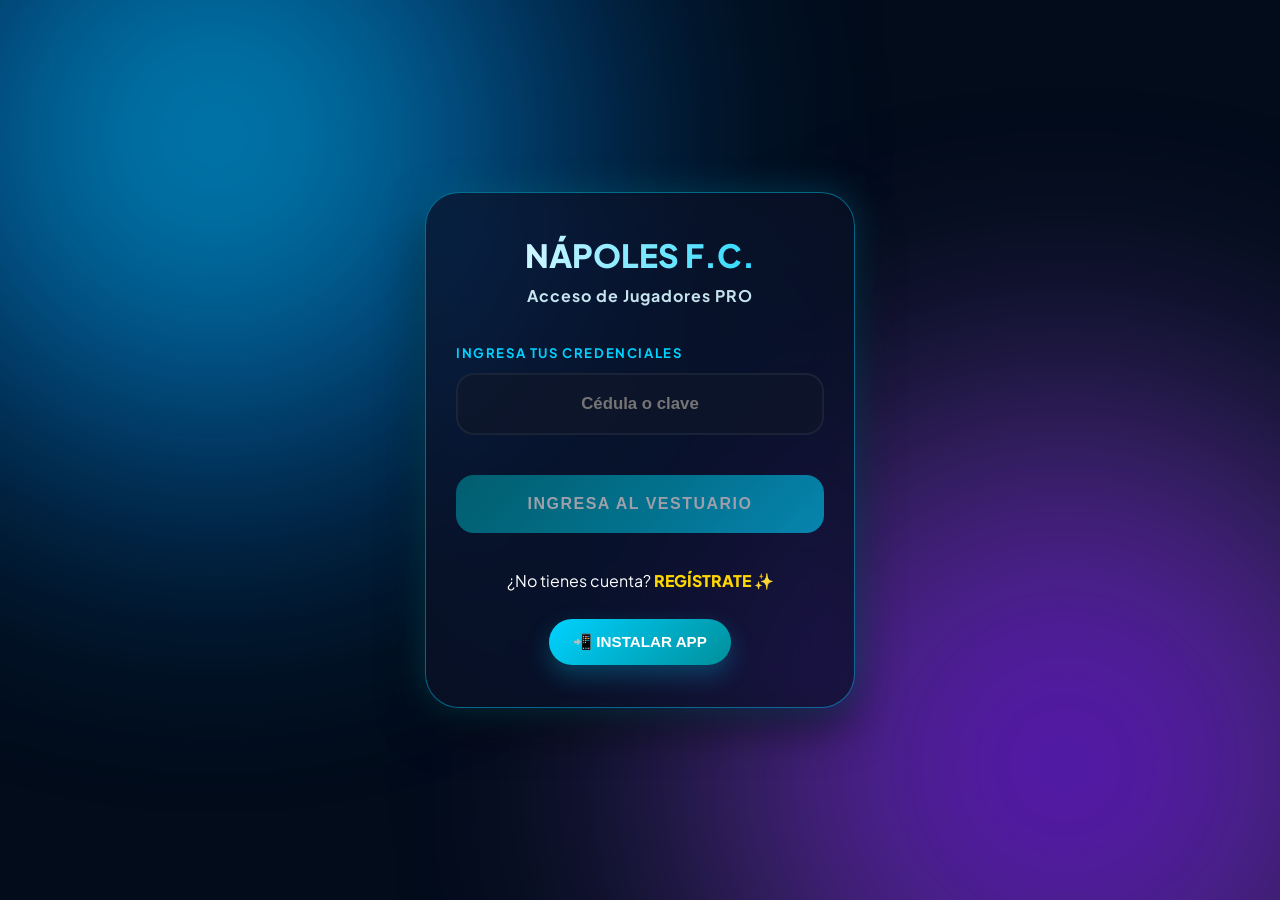
<file: login.html>
<!DOCTYPE html>
<html lang="es">

<head>

<meta charset="UTF-8">

<meta
name="viewport"
content="width=device-width, initial-scale=1.0, viewport-fit=cover">

<title>Nápoles F.C. - Acceso</title>

<link rel="manifest" href="./manifest.json">

<meta name="theme-color" content="#020c1a">

<link rel="icon" href="data:,">

<link
href="https://fonts.googleapis.com/css2?family=Plus+Jakarta+Sans:wght@300;400;600;700;800&display=swap"
rel="stylesheet">

<style>

:root{
    --primary:#00d2ff;
    --primary-dark:#008f9b;
    --accent:#FFD700;
    --bg-dark:#020c1a;
    --glass:rgba(12,25,45,.72);
}

html,
body{
    height:100%;
}

*{
    margin:0;
    padding:0;
    box-sizing:border-box;
    -webkit-tap-highlight-color:transparent;
}

body{

    font-family:'Plus Jakarta Sans',sans-serif;

    background:#020c1a;

    min-height:100vh;

    display:flex;

    align-items:center;

    justify-content:center;

    padding:20px;

    color:#fff;

    position:relative;

    overflow-x:hidden;
    overflow-y:auto;
}

/* =====================================================
   FONDO HOLOGRÁFICO
===================================================== */

body::before,
body::after{

    content:'';

    position:fixed;

    width:950px;
    height:950px;

    border-radius:50%;

    filter:blur(130px);

    opacity:.85;

    z-index:0;

    animation:moveGlow 14s infinite ease-in-out;

    pointer-events:none;
}

body::before{

    background:
    radial-gradient(circle,
    rgba(0,210,255,.95) 0%,
    rgba(0,140,255,.55) 40%,
    transparent 75%);

    top:-340px;
    left:-260px;
}

body::after{

    background:
    radial-gradient(circle,
    rgba(111,0,255,.95) 0%,
    rgba(168,85,247,.55) 40%,
    transparent 75%);

    bottom:-340px;
    right:-260px;

    animation-delay:7s;
}

@keyframes moveGlow{

    0%{
        transform:
        translate(0,0)
        scale(1)
        rotate(0deg);
    }

    25%{
        transform:
        translate(120px,60px)
        scale(1.15)
        rotate(90deg);
    }

    50%{
        transform:
        translate(-90px,120px)
        scale(.9)
        rotate(180deg);
    }

    75%{
        transform:
        translate(80px,-90px)
        scale(1.08)
        rotate(270deg);
    }

    100%{
        transform:
        translate(0,0)
        scale(1)
        rotate(360deg);
    }
}

/* =====================================================
   CARD
===================================================== */

.login-card{

    width:100%;
    max-width:430px;

    background:rgba(10,18,35,.76);

    backdrop-filter:blur(24px) saturate(180%);

    border:1px solid rgba(0,210,255,.45);

    border-radius:34px;

    padding:42px 30px;

    box-shadow:
    0 0 35px rgba(0,210,255,.22),
    0 18px 45px rgba(0,0,0,.65);

    position:relative;

    z-index:2;

    transition:.45s;
}

/* =====================================================
   MODO ADMIN MORADO
===================================================== */

.login-card.admin-mode{

    background:rgba(38,16,60,.84);

    border:1px solid rgba(168,85,247,.95);

    box-shadow:
    0 0 45px rgba(168,85,247,.55),
    0 18px 45px rgba(0,0,0,.75);
}

.login-card.admin-mode .logo-area h1{

    background:
    linear-gradient(
    to right,
    #ffffff,
    #d8b4fe,
    #a855f7
    );

    -webkit-background-clip:text;
    -webkit-text-fill-color:transparent;
}

.login-card.admin-mode .logo-area p{
    color:#f3e8ff;
}

.login-card.admin-mode label{
    color:#d8b4fe;
}

.login-card.admin-mode input{

    border:2px solid rgba(168,85,247,.4);

    background:
    rgba(55,25,80,.78);

    box-shadow:
    0 0 18px rgba(168,85,247,.2);
}

.login-card.admin-mode input:focus{

    border-color:#c084fc;

    box-shadow:
    0 0 25px rgba(168,85,247,.45);
}

.login-card.admin-mode .btn-submit{

    background:
    linear-gradient(
        135deg,
        #6d28d9,
        #a855f7
    );

    box-shadow:
    0 10px 25px rgba(168,85,247,.35);
}

.login-card.admin-mode #manualDownloadBtn{

    background:
    linear-gradient(
        135deg,
        #7c3aed,
        #a855f7
    );

    box-shadow:
    0 10px 25px rgba(168,85,247,.35);
}

.login-card.admin-mode a{
    color:#f3e8ff;
}

/* =====================================================
   LOGO
===================================================== */

.logo-area{
    text-align:center;
    margin-bottom:38px;
}

.logo-area h1{

    font-size:2rem;

    font-weight:800;

    background:
    linear-gradient(
    to right,
    #fff,
    var(--primary)
    );

    -webkit-background-clip:text;

    -webkit-text-fill-color:transparent;

    margin-bottom:10px;
}

.logo-area p{

    opacity:.92;

    font-size:1rem;

    font-weight:700;

    color:#d7f7ff;

    letter-spacing:1px;
}

/* =====================================================
   INPUTS
===================================================== */

.input-group{
    margin-bottom:28px;
}

.input-group label{

    display:block;

    margin-bottom:12px;

    color:var(--primary);

    font-size:.82rem;

    font-weight:700;

    letter-spacing:1.6px;

    text-transform:uppercase;

    transition:.35s;
}

input{

    width:100%;

    min-height:62px;

    border-radius:18px;

    border:2px solid rgba(255,255,255,.06);

    background:rgba(15,23,42,.7);

    color:#fff;

    font-size:1.05rem;

    font-weight:700;

    padding:0 18px;

    text-align:center;

    outline:none;

    transition:.35s;
}

input:focus{

    border-color:var(--primary);

    background:rgba(15,23,42,.92);

    box-shadow:
    0 0 18px rgba(0,210,255,.35);
}

/* =====================================================
   BOTÓN
===================================================== */

.btn-submit{

    width:100%;

    height:58px;

    border:none;

    border-radius:18px;

    background:
    linear-gradient(
        135deg,
        var(--primary-dark),
        var(--primary)
    );

    color:#fff;

    font-size:1rem;

    font-weight:800;

    letter-spacing:1.5px;

    text-transform:uppercase;

    cursor:pointer;

    transition:.35s;

    margin-top:12px;
}

.btn-submit:hover{

    transform:translateY(-2px);

    box-shadow:
    0 10px 25px rgba(0,210,255,.35);
}

.btn-submit:disabled{
    opacity:.6;
    cursor:not-allowed;
}

/* =====================================================
   ERROR
===================================================== */

.error-message{

    display:none;

    margin-top:20px;

    padding:14px;

    border-radius:14px;

    background:rgba(239,68,68,.16);

    border:1px solid rgba(239,68,68,.35);

    color:#fecaca;

    text-align:center;

    font-size:.88rem;

    font-weight:600;
}

/* =====================================================
   FOOTER
===================================================== */

.footer-links{
    width:100%;
    margin-top:34px;
}

.footer-links a{

    color:#FFD700;

    font-weight:800;

    text-decoration:none;
}

.footer-links a:hover{
    opacity:.9;
}

#manualDownloadBtn{

    padding:14px 24px;

    border-radius:999px;

    border:none;

    background:
    linear-gradient(
    135deg,
    #00d2ff,
    #008f9b
    );

    color:#fff;

    font-weight:800;

    font-size:.95rem;

    cursor:pointer;

    transition:.35s;

    box-shadow:
    0 10px 25px rgba(0,210,255,.25);
}

#manualDownloadBtn:hover{
    transform:translateY(-2px);
}

/* =====================================================
   RESPONSIVE
===================================================== */

@media(max-width:480px){

    body{
        padding:16px;
    }

    .login-card{
        padding:32px 22px;
    }

    .logo-area h1{
        font-size:1.7rem;
    }

    input{
        min-height:56px;
    }

    .btn-submit{
        height:54px;
    }
}

</style>

</head>

<body>

<div
class="login-card"
id="loginCard">

    <div class="logo-area">

        <h1>NÁPOLES F.C.</h1>

        <p>Acceso de Jugadores PRO</p>

    </div>

    <form id="formLogin">

        <div class="input-group">

            <label>
                Ingresa tus credenciales
            </label>

            <input
                type="text"
                id="loginCedula"
                placeholder="Cédula o clave"
                autocomplete="off"
                required
            >

        </div>

        <button
            type="submit"
            id="btnLogin"
            class="btn-submit"
            disabled
        >
            Ingresa al Vestuario
        </button>

    </form>

    <div
    id="errorMsg"
    class="error-message"></div>

    <div class="footer-links">

        <p
        style="
        margin-top:30px;
        margin-bottom:24px;
        text-align:center;
        line-height:1.8;
        ">

            ¿No tienes cuenta?

            <a href="./index.html">
                REGÍSTRATE ✨
            </a>

        </p>

        <div
        style="
        display:flex;
        justify-content:center;
        ">

            <button
                id="manualDownloadBtn"
                type="button"
            >
                📲 INSTALAR APP
            </button>

        </div>

    </div>

</div>

<!-- CONFIG EN CARPETA RAÍZ -->
<script src="./config.js"></script>

<script>

const formLogin =
document.getElementById('formLogin');

const cedulaInput =
document.getElementById('loginCedula');

const btnLogin =
document.getElementById('btnLogin');

const errorDiv =
document.getElementById('errorMsg');

const loginCard =
document.getElementById('loginCard');

// =====================================================
// ERROR
// =====================================================

function mostrarError(msj){

    errorDiv.textContent = msj;

    errorDiv.style.display = 'block';

    setTimeout(() => {

        errorDiv.style.display = 'none';

    }, 5000);
}

// =====================================================
// INPUT
// =====================================================

cedulaInput.addEventListener('input', () => {

    const val =
    cedulaInput.value.trim();

    btnLogin.disabled =
    !val;

    // EFECTO ADMIN MORADO

    if(val.includes('Gata')){

        loginCard.classList.add(
            'admin-mode'
        );

    }else{

        loginCard.classList.remove(
            'admin-mode'
        );
    }

});

// =====================================================
// LOGIN CORREGIDO Y ADAPTADO AL BACKEND
// =====================================================

formLogin.addEventListener('submit', async (e) => {

    e.preventDefault();

    const valor =
    cedulaInput.value.trim();

    if(!navigator.onLine){

        mostrarError(
            '📡 Sin conexión a internet'
        );

        return;
    }

    if(typeof CONFIG === 'undefined'){

        mostrarError(
            '❌ No se cargó config.js'
        );

        return;
    }

    if(!CONFIG.URL_GAS){

        mostrarError(
            '❌ URL_GAS no existe'
        );

        return;
    }

    btnLogin.disabled = true;

    btnLogin.textContent =
    'CONECTANDO...';

    try{

        // LOGIN ADMIN (Adaptado a POST + estructura de datos correcta)

        if(valor === 'GataFiera54321'){

            const parametrosAdmin = new URLSearchParams();
            parametrosAdmin.append('action', 'loginAdmin');
            parametrosAdmin.append('clave', valor);

            const responseAdmin = await fetch(CONFIG.URL_GAS, {
                method: 'POST',
                mode: 'cors',
                body: parametrosAdmin
            });

            const dataAdmin = await responseAdmin.json();

            // Modificado de dataAdmin.ok a dataAdmin.success conforme a tu Apps Script
            if(
                dataAdmin.success === true &&
                dataAdmin.acceso === true
            ){

                localStorage.setItem(
                    'admin_activo',
                    'true'
                );

                window.location.assign(
                    './admin.html'
                );

                return;
            }

            mostrarError(
                '❌ Clave admin incorrecta'
            );

            return;
        }

        // LOGIN JUGADOR

        if(!/^\d{10}$/.test(valor)){

            mostrarError(
                '❌ Ingresa una cédula válida o clave admin'
            );

            return;
        }

        const parametrosJugador = new URLSearchParams();
        parametrosJugador.append('action', 'validarRegistro');
        parametrosJugador.append('cedula', valor);

        const response = await fetch(CONFIG.URL_GAS, {
            method: 'POST',
            mode: 'cors',
            body: parametrosJugador
        });

        if(!response.ok){

            throw new Error(
                'Servidor no disponible'
            );
        }

        const data = await response.json();

        // APROBADO (Modificado de data.ok a data.success conforme a tu Apps Script)

        if(
            data.success === true &&
            data.cedulaExiste === true &&
            data.estado === 'APROBADO'
        ){

            localStorage.setItem(
                'jugador_actual',
                JSON.stringify(data.datosJugador)
            );

            localStorage.setItem(
                'userCedula',
                valor
            );

            window.location.assign(
                './perfil.html'
            );

            return;
        }

        // PENDIENTE / RECHAZADO

        if(
            data.success === true &&
            data.cedulaExiste === true
        ){

            mostrarError(
                `⏳ Estado actual: ${data.estado}`
            );

            return;
        }

        // NO EXISTE

        if(
            data.success === true &&
            data.cedulaExiste === false
        ){

            mostrarError(
                '❌ Jugador no encontrado'
            );

            return;
        }

        mostrarError(
            data.error ||
            '⚠️ Error inesperado'
        );

    }catch(error){

        mostrarError(
            error.message ||
            '🔌 Error de conexión'
        );

    }finally{

        btnLogin.disabled = false;

        btnLogin.textContent =
        'Ingresa al Vestuario';
    }

});

// =====================================================
// INSTALAR APP
// =====================================================

const manualDownloadBtn =
document.getElementById('manualDownloadBtn');

manualDownloadBtn.addEventListener('click', () => {

    alert(
`📲 INSTALAR APP

1. Abre el menú del navegador

2. Presiona:
"Instalar aplicación"

3. Agregar a pantalla principal`
    );

});

</script>

</body>
</html>
</file>
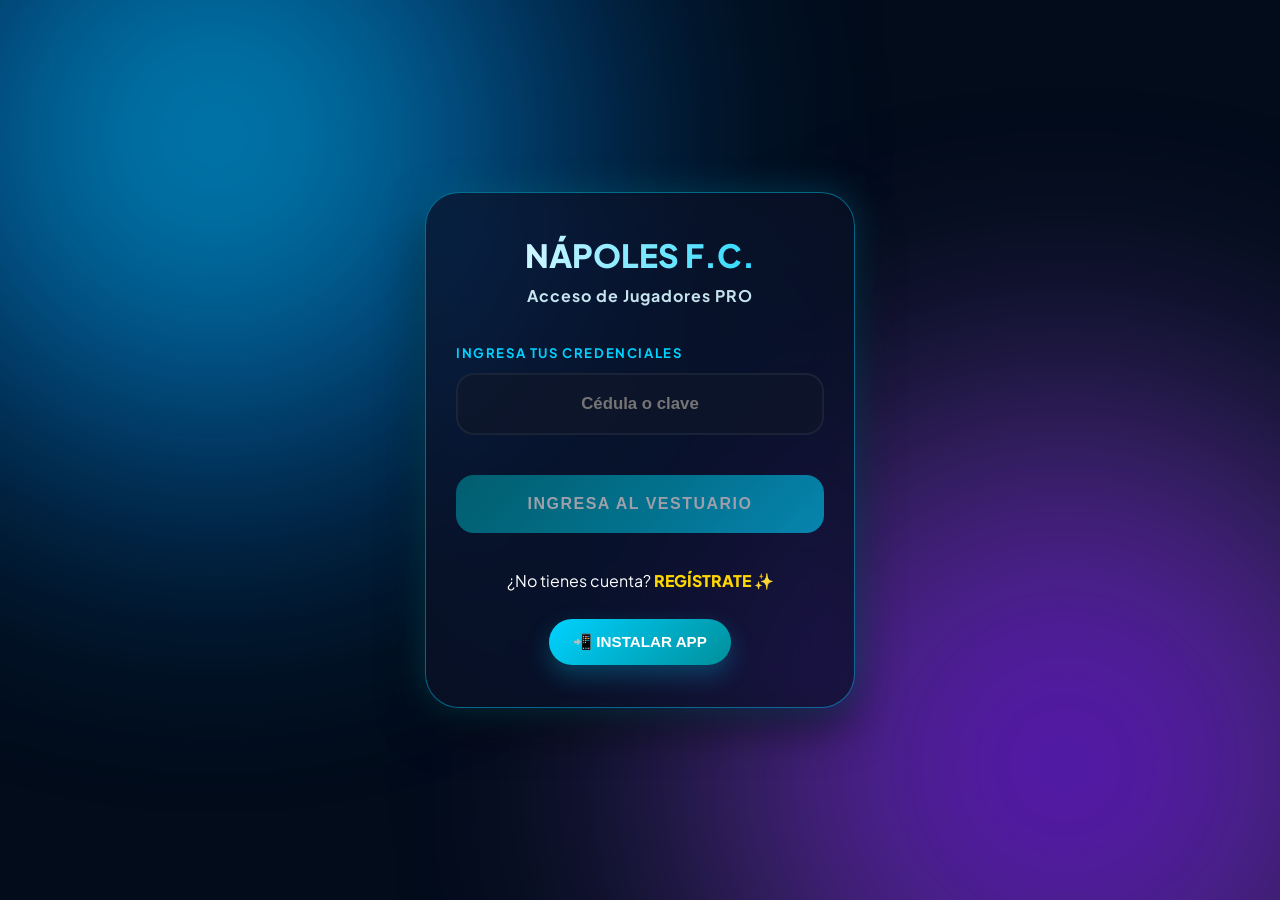
<file: noticias.html>
<!DOCTYPE html>
<html lang="es">

<head>

<meta charset="UTF-8">

<meta
name="viewport"
content="width=device-width, initial-scale=1.0, viewport-fit=cover">

<title>Noticias - Nápoles F.C.</title>

<link
href="https://fonts.googleapis.com/css2?family=Inter:wght@400;500;600;700;800&display=swap"
rel="stylesheet">

<link
href="https://fonts.googleapis.com/css2?family=Material+Symbols+Outlined"
rel="stylesheet">

<style>

*{
    margin:0;
    padding:0;
    box-sizing:border-box;
    -webkit-tap-highlight-color:transparent;
}

body{

    font-family:'Inter',sans-serif;

    background:#f3f6fb;

    color:#111827;

    min-height:100vh;

    overflow-x:hidden;
}

/* =========================================
HEADER
========================================= */

.topbar{

    position:sticky;

    top:0;

    z-index:100;

    background:rgba(255,255,255,.92);

    backdrop-filter:blur(14px);

    border-bottom:1px solid #e5e7eb;

    padding:16px 18px;

    display:flex;

    align-items:center;

    justify-content:space-between;
}

.top-left{

    display:flex;

    align-items:center;

    gap:14px;
}

.admin-info h1{

    font-size:1.1rem;

    font-weight:800;
}

.admin-info p{

    font-size:.85rem;

    color:#6b7280;

    margin-top:2px;
}

.avatar{

    width:46px;
    height:46px;

    border-radius:16px;

    background:linear-gradient(
    135deg,
    #0891b2,
    #22d3ee
    );

    display:flex;

    align-items:center;

    justify-content:center;

    color:#fff;

    font-weight:800;

    font-size:1rem;
}

/* =========================================
NEWS
========================================= */

.news{

    padding:20px 18px 40px;
}

.news-card{

    background:#fff;

    border-radius:28px;

    overflow:hidden;

    margin-bottom:20px;

    box-shadow:
    0 10px 30px rgba(15,23,42,.05);
}

.news-image{

    width:100%;

    height:180px;

    background:linear-gradient(
    135deg,
    #0891b2,
    #22d3ee
    );

    position:relative;

    display:flex;

    align-items:center;

    justify-content:center;

    color:#fff;
}

.news-image .material-symbols-outlined{

    font-size:70px;

    opacity:.9;
}

.news-content{

    padding:20px;
}

.news-tag{

    display:inline-flex;

    align-items:center;

    gap:6px;

    background:#ecfeff;

    color:#0891b2;

    padding:8px 14px;

    border-radius:999px;

    font-size:.78rem;

    font-weight:800;

    margin-bottom:14px;
}

.news-content h2{

    font-size:1.15rem;

    font-weight:800;

    line-height:1.4;

    margin-bottom:12px;
}

.news-content p{

    color:#6b7280;

    line-height:1.6;

    font-size:.92rem;

    margin-bottom:18px;
}

.news-footer{

    display:flex;

    align-items:center;

    justify-content:space-between;

    padding-top:16px;

    border-top:1px solid #e5e7eb;
}

.news-date{

    color:#6b7280;

    font-size:.82rem;

    font-weight:600;
}

.actions{

    display:flex;

    gap:10px;
}

.action-btn{

    width:42px;
    height:42px;

    border:none;

    border-radius:14px;

    cursor:pointer;

    display:flex;

    align-items:center;

    justify-content:center;

    color:#fff;
}

.edit{
    background:#2563eb;
}

.delete{
    background:#ef4444;
}

/* =========================================
FAB
========================================= */

.fab{

    position:fixed;

    right:20px;
    bottom:20px;

    width:64px;
    height:64px;

    border:none;

    border-radius:22px;

    background:linear-gradient(
    135deg,
    #0891b2,
    #22d3ee
    );

    color:#fff;

    display:flex;

    align-items:center;

    justify-content:center;

    cursor:pointer;

    box-shadow:
    0 15px 35px rgba(8,145,178,.35);
}

.fab .material-symbols-outlined{
    font-size:34px;
}

/* =========================================
RESPONSIVE
========================================= */

@media(min-width:700px){

    .news{
        max-width:700px;
        margin:auto;
    }
}

</style>

</head>

<body>

<!-- ======================================
TOPBAR
====================================== -->

<header class="topbar">

    <div class="top-left">

        <div class="admin-info">

            <h1>Noticias</h1>

            <p>Nápoles F.C.</p>

        </div>

    </div>

    <div class="avatar">
        N
    </div>

</header>

<!-- ======================================
NEWS
====================================== -->

<section class="news">

    <!-- NEWS -->

    <div class="news-card">

        <div class="news-image">

            <span class="material-symbols-outlined">
                campaign
            </span>

        </div>

        <div class="news-content">

            <div class="news-tag">

                <span class="material-symbols-outlined">
                    notifications
                </span>

                Oficial

            </div>

            <h2>
                Nápoles F.C. gana el clásico 3-1
            </h2>

            <p>
                El equipo consiguió una importante victoria
                este fin de semana con una gran actuación
                colectiva y excelente rendimiento ofensivo.
            </p>

            <div class="news-footer">

                <div class="news-date">
                    12 Mayo 2026
                </div>

                <div class="actions">

                    <button class="action-btn edit">

                        <span class="material-symbols-outlined">
                            edit
                        </span>

                    </button>

                    <button class="action-btn delete">

                        <span class="material-symbols-outlined">
                            delete
                        </span>

                    </button>

                </div>

            </div>

        </div>

    </div>

    <!-- NEWS -->

    <div class="news-card">

        <div class="news-image">

            <span class="material-symbols-outlined">
                sports_soccer
            </span>

        </div>

        <div class="news-content">

            <div class="news-tag">

                <span class="material-symbols-outlined">
                    stadium
                </span>

                Partido

            </div>

            <h2>
                Próximo encuentro este sábado
            </h2>

            <p>
                El club enfrentará a Atléticos FC
                en el Estadio Central a las 20:00.
                Invitamos a toda la hinchada.
            </p>

            <div class="news-footer">

                <div class="news-date">
                    10 Mayo 2026
                </div>

                <div class="actions">

                    <button class="action-btn edit">

                        <span class="material-symbols-outlined">
                            edit
                        </span>

                    </button>

                    <button class="action-btn delete">

                        <span class="material-symbols-outlined">
                            delete
                        </span>

                    </button>

                </div>

            </div>

        </div>

    </div>

    <!-- NEWS -->

    <div class="news-card">

        <div class="news-image">

            <span class="material-symbols-outlined">
                emoji_events
            </span>

        </div>

        <div class="news-content">

            <div class="news-tag">

                <span class="material-symbols-outlined">
                    star
                </span>

                Destacado

            </div>

            <h2>
                Cristian Ruiz máximo goleador
            </h2>

            <p>
                El delantero del club lidera
                la tabla de goleadores con
                12 anotaciones esta temporada.
            </p>

            <div class="news-footer">

                <div class="news-date">
                    07 Mayo 2026
                </div>

                <div class="actions">

                    <button class="action-btn edit">

                        <span class="material-symbols-outlined">
                            edit
                        </span>

                    </button>

                    <button class="action-btn delete">

                        <span class="material-symbols-outlined">
                            delete
                        </span>

                    </button>

                </div>

            </div>

        </div>

    </div>

</section>

<!-- ======================================
FAB
====================================== -->

<button class="fab">

    <span class="material-symbols-outlined">
        add
    </span>

</button>

<script>

// =========================================
// VALIDAR ADMIN
// =========================================

if(
    localStorage.getItem('admin_activo')
    !== 'true'
){
    window.location.href = './login.html';
}

</script>

</body>
</html>
</file>
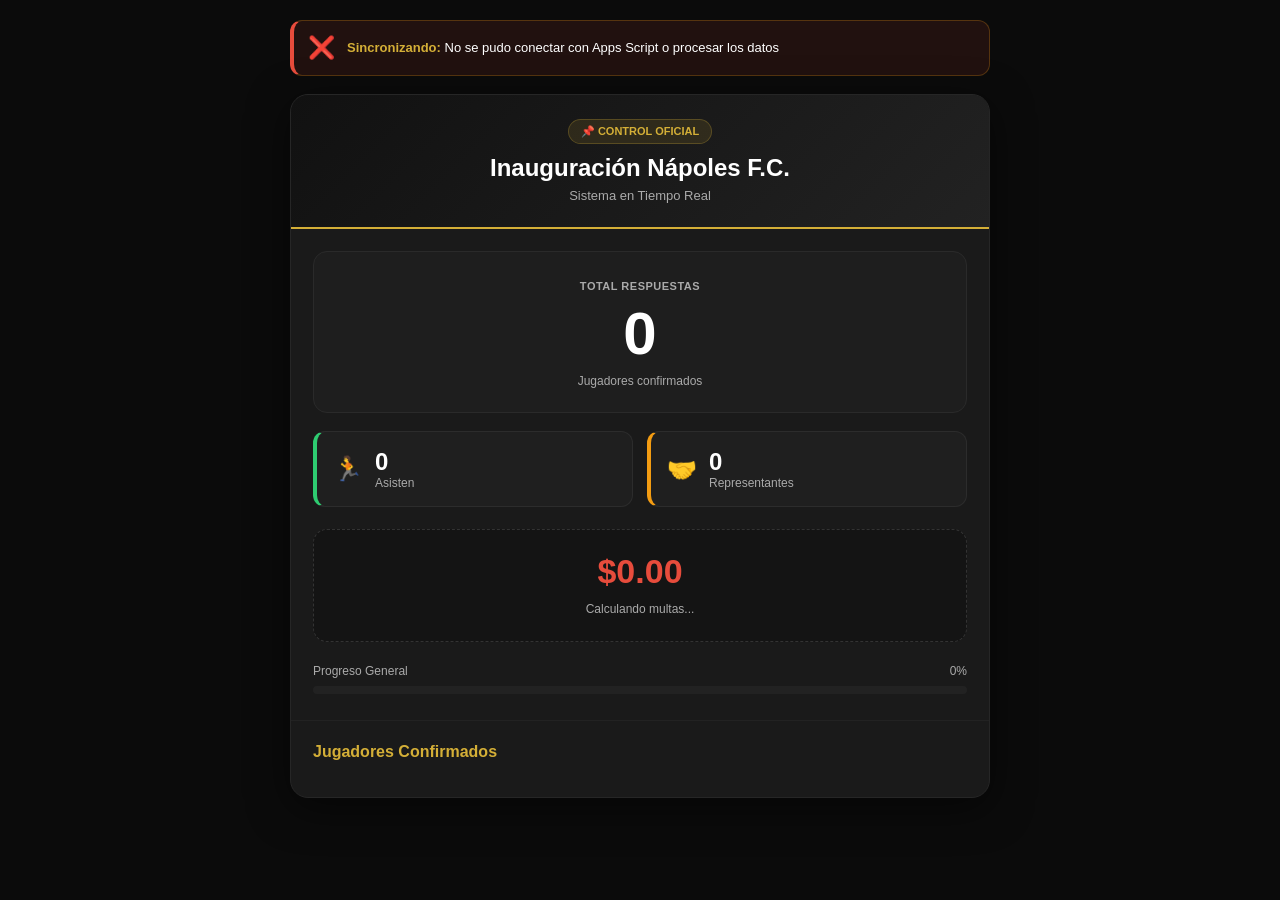
<file: notificaciones.html>
<!DOCTYPE html>
<html lang="es">
<head>
<meta charset="UTF-8">
<meta name="viewport" content="width=device-width, initial-scale=1.0">

<title>Nápoles F.C. - Control de Asistencia</title>

<style>

:root{
  --primary-dark:#111111;
  --accent-gold:#d4af37;
  --sport-green:#2ecc71;
  --sport-amber:#f39c12;
  --sport-red:#e74c3c;
  --card-bg:#1a1a1a;
  --text-light:#ffffff;
  --text-muted:#aaaaaa;
}

*{
  margin:0;
  padding:0;
  box-sizing:border-box;
}

body{
  background:#0b0b0b;
  color:var(--text-light);
  font-family:'Segoe UI',Roboto,Arial,sans-serif;
  min-height:100vh;
  padding:20px;
}

.inauguracion-container{
  width:100%;
  max-width:700px;
  margin:auto;
}

.alerta-notificacion-sport{
  background:rgba(243,156,18,.1);
  border:1px solid rgba(243,156,18,.25);
  border-left:4px solid var(--sport-amber);
  padding:14px;
  border-radius:12px;
  display:flex;
  align-items:center;
  gap:12px;
  margin-bottom:18px;
  transition:.3s;
}

.alerta-notificacion-sport.completado{
  background:rgba(46,204,113,.1);
  border-left:4px solid var(--sport-green);
}

.alerta-icon{
  font-size:22px;
}

.alerta-cuerpo{
  font-size:13px;
  line-height:1.5;
}

.alerta-titulo{
  color:var(--accent-gold);
  font-weight:700;
}

.asistencia-card{
  background:var(--card-bg);
  border:1px solid #262626;
  border-radius:18px;
  overflow:hidden;
  box-shadow:0 10px 40px rgba(0,0,0,.5);
}

.card-header-sport{
  background:linear-gradient(135deg,#111 0%,#222 100%);
  padding:24px;
  text-align:center;
  border-bottom:2px solid var(--accent-gold);
}

.sport-badge{
  display:inline-block;
  background:rgba(212,175,55,.12);
  border:1px solid rgba(212,175,55,.25);
  color:var(--accent-gold);
  font-size:11px;
  font-weight:700;
  padding:5px 12px;
  border-radius:20px;
  margin-bottom:10px;
}

.card-header-sport h3{
  font-size:24px;
  margin-bottom:6px;
}

.sub-date{
  color:var(--text-muted);
  font-size:13px;
}

.card-body-metrics{
  padding:22px;
}

.metric-featured{
  background:rgba(255,255,255,.02);
  border:1px solid #2a2a2a;
  border-radius:14px;
  padding:24px;
  text-align:center;
  margin-bottom:18px;
}

.metric-label{
  font-size:11px;
  letter-spacing:.5px;
  color:var(--text-muted);
  font-weight:600;
}

.metric-featured h1{
  font-size:60px;
  margin:10px 0;
  line-height:1;
}

.metric-desc{
  color:var(--text-muted);
  font-size:12px;
}

.metrics-grid-split{
  display:grid;
  grid-template-columns:1fr 1fr;
  gap:14px;
}

.metric-box{
  background:#1f1f1f;
  border:1px solid #2c2c2c;
  border-radius:12px;
  padding:16px;
  display:flex;
  align-items:center;
  gap:12px;
}

.box-green{
  border-left:4px solid var(--sport-green);
}

.box-amber{
  border-left:4px solid var(--sport-amber);
}

.icon-wrap{
  font-size:24px;
}

.box-qty{
  font-size:24px;
  font-weight:700;
}

.box-label{
  font-size:12px;
  color:var(--text-muted);
}

.cuadro-multa-club{
  margin:0 22px 22px 22px;
  padding:22px;
  background:#141414;
  border:1px dashed #333;
  border-radius:14px;
  text-align:center;
}

.m-monto-total{
  display:block;
  font-size:34px;
  font-weight:800;
  color:var(--sport-red);
  margin-bottom:8px;
}

.m-label-total{
  font-size:12px;
  color:var(--text-muted);
  line-height:1.7;
}

.progress-container-club{
  padding:0 22px 26px 22px;
}

.progress-labels{
  display:flex;
  justify-content:space-between;
  margin-bottom:8px;
  font-size:12px;
  color:var(--text-muted);
}

.progress-bar-bg{
  height:8px;
  background:#222;
  border-radius:5px;
  overflow:hidden;
}

.progress-bar-fill{
  height:100%;
  width:0%;
  background:linear-gradient(
    90deg,
    var(--accent-gold) 0%,
    var(--sport-green) 100%
  );
  transition:.6s;
}

.lista-confirmados{
  padding:22px;
  border-top:1px solid #222;
}

.lista-confirmados h4{
  margin-bottom:14px;
  color:var(--accent-gold);
}

.jugador-row{
  background:#181818;
  border:1px solid #262626;
  padding:12px;
  border-radius:10px;
  margin-bottom:10px;
  display:flex;
  justify-content:space-between;
  align-items:center;
}

.estado-ok{
  color:var(--sport-green);
  font-size:12px;
  font-weight:700;
}

.estado-rep{
  color:var(--sport-amber);
  font-size:12px;
  font-weight:700;
}

.loading-pulse{
  animation:pulse 1.8s infinite;
}

@keyframes pulse{
  0%{opacity:.5;}
  50%{opacity:1;}
  100%{opacity:.5;}
}

</style>
</head>

<body>

<div class="inauguracion-container">

<div id="notificacion-resumen" class="alerta-notificacion-sport loading-pulse">
  <span class="alerta-icon">⏳</span>
  <div class="alerta-cuerpo">
    <strong class="alerta-titulo">Sincronizando:</strong>
    <span id="txt-alerta-mensaje">Conectando con Google Sheets...</span>
  </div>
</div>

<div class="asistencia-card">

  <div class="card-header-sport">
    <div class="sport-badge">📌 CONTROL OFICIAL</div>
    <h3>Inauguración Nápoles F.C.</h3>
    <p class="sub-date">Sistema en Tiempo Real</p>
  </div>

  <div class="card-body-metrics">
    <div class="metric-featured">
      <span class="metric-label">TOTAL RESPUESTAS</span>
      <h1 id="txt-total-global">0</h1>
      <p class="metric-desc">Jugadores confirmados</p>
    </div>

    <div class="metrics-grid-split">
      <div class="metric-box box-green">
        <div class="icon-wrap">🏃</div>
        <div>
          <div class="box-qty" id="txt-van-jugadores">0</div>
          <div class="box-label">Asisten</div>
        </div>
      </div>

      <div class="metric-box box-amber">
        <div class="icon-wrap">🤝</div>
        <div>
          <div class="box-qty" id="txt-van-delegados">0</div>
          <div class="box-label">Representantes</div>
        </div>
      </div>
    </div>
  </div>

  <div class="cuadro-multa-club">
    <span class="m-monto-total" id="txt-saldo-multa-club">$0.00</span>
    <span class="m-label-total">Calculando multas...</span>
  </div>

  <div class="progress-container-club">
    <div class="progress-labels">
      <span>Progreso General</span>
      <span id="txt-porcentaje-progreso">0%</span>
    </div>
    <div class="progress-bar-bg">
      <div id="bar-progreso-llenado" class="progress-bar-fill"></div>
    </div>
  </div>

  <div class="lista-confirmados">
    <h4>Jugadores Confirmados</h4>
    <div id="listaJugadores"></div>
  </div>

</div>

</div>

<script src="config.js"></script>

<script>
const API_URL = CONFIG.URL_GAS;

/*
========================================
TOTAL REAL DE JUGADORES
========================================
*/
const TOTAL_PLANTILLA = 22;

window.addEventListener("DOMContentLoaded", () => {
  cargarDatosInauguracion();

  /*
  AUTO REFRESH (Cada 30 segundos)
  */
  setInterval(() => {
    cargarDatosInauguracion();
  }, 30000);
});

async function cargarDatosInauguracion() {
  try {
    const response = await fetch(`${API_URL}?action=getConfirmadosInauguracion&nocache=${Date.now()}`);
    const data = await response.json();

    console.log("Datos recibidos de Apps Script:", data);

    if (data.success) {
      actualizarInterfazDashboard(data);
    } else {
      mostrarErrorUI(data.message || "Error al leer la estructura de datos.");
    }
  } catch (error) {
    console.error("Error capturado:", error);
    mostrarErrorUI("No se pudo conectar con Apps Script o procesar los datos");
  }
}

function actualizarInterfazDashboard(json) {
  // Corrección en mapeo: El script de Google devuelve 'resumen'
  const resumen = json.resumen || {};

  const totalAsisten = resumen.asistiran || 0;
  const totalRepresentantes = resumen.representante || 0;
  // El total global responde a la suma de las confirmaciones procesadas con éxito
  const totalGlobal = totalAsisten + totalRepresentantes;

  /*
  ========================================
  CONTADORES INTERFAZ
  ========================================
  */
  document.getElementById("txt-total-global").innerText = totalGlobal;
  document.getElementById("txt-van-jugadores").innerText = totalAsisten;
  document.getElementById("txt-van-delegados").innerText = totalRepresentantes;

  /*
  ========================================
  JUGADORES FALTANTES
  ========================================
  */
  const sinResponder = Math.max(TOTAL_PLANTILLA - totalGlobal, 0);

  /*
  ========================================
  CÁLCULO DINÁMICO DE MULTAS
  ========================================
  */
  const multaBase = TOTAL_PLANTILLA * 5;
  const descuentoConfirmados = totalGlobal * 9.8;
  const multaActual = Math.max(multaBase - descuentoConfirmados, 0);
  const multaPorFaltar = sinResponder > 0 ? (multaActual / sinResponder) : 0;

  /*
  ========================================
  RENDERIZAR VALORES DE MULTA
  ========================================
  */
  document.getElementById("txt-saldo-multa-club").innerText = "$" + multaActual.toFixed(2);

  document.querySelector(".m-label-total").innerHTML = `
    Faltan <strong>${sinResponder}</strong> jugadores por responder
    <br><br>
    Valor de la multa a pagar dividido para los jugadores que faltaron a la inauguración:
    <br><br>
    <strong style="color:#e74c3c; font-size:16px;">$${multaPorFaltar.toFixed(2)}</strong>
  `;

  /*
  ========================================
  BARRA DE PROGRESO
  ========================================
  */
  const porcentaje = Math.min(Math.round((totalGlobal / TOTAL_PLANTILLA) * 100), 100);
  document.getElementById("txt-porcentaje-progreso").innerText = porcentaje + "%";
  document.getElementById("bar-progreso-llenado").style.width = porcentaje + "%";

  /*
  ========================================
  ALERTA E INFORME SUPERIOR
  ========================================
  */
  const notifBox = document.getElementById("notificacion-resumen");
  notifBox.classList.remove("loading-pulse");
  const alertaTxt = document.getElementById("txt-alerta-mensaje");

  if (sinResponder > 0) {
    notifBox.classList.remove("completado");
    notifBox.querySelector(".alerta-icon").innerText = "📢";
    alertaTxt.innerHTML = `Faltan <strong>${sinResponder}</strong> jugadores por responder.`;
  } else {
    notifBox.classList.add("completado");
    notifBox.querySelector(".alerta-icon").innerText = "✅";
    alertaTxt.innerHTML = `<strong>¡Todos confirmaron asistencia!</strong>`;
  }

  // Se pasa 'json.datos' que contiene el array de filas directo desde Google Sheets
  renderizarJugadores(json.datos || []);
}

function renderizarJugadores(matrizFilas) {
  const contenedor = document.getElementById("listaJugadores");

  // Omitimos cabecera (fila 0) y limpiamos filas inactivas o vacías
  const listaFiltrada = matrizFilas.slice(1).filter(fila => fila[4] && fila[1].toString().trim() !== "");

  if (listaFiltrada.length === 0) {
    contenedor.innerHTML = `
      <div style="text-align:center; padding:20px; color:#888;">
        No existen respuestas aún
      </div>
    `;
    return;
  }

  // Mapeamos dinámicamente las columnas de la hoja de cálculo
  contenedor.innerHTML = listaFiltrada.map(fila => {
    const nombreCompleto = (fila[1] || "") + " " + (fila[3] || "");
    const respuestaInauguracion = fila[29] ? fila[29].toString().trim() : "";
    
    // Si no tiene respuesta de asistencia registrada, no se muestra en el muro de confirmados
    if (!respuestaInauguracion) return "";

    const esRepresentante = respuestaInauguracion.includes("2️⃣") || respuestaInauguracion.toLowerCase().includes("representante");
    const estadoBadge = esRepresentante 
      ? `<span class="estado-rep">REPRESENTANTE</span>` 
      : `<span class="estado-ok">CONFIRMADO</span>`;

    return `
      <div class="jugador-row">
        <div>
          <div style="font-weight:700;">${nombreCompleto}</div>
          <div style="font-size:12px; color:#888;">Categoría Activa</div>
        </div>
        ${estadoBadge}
      </div>
    `;
  }).join("");
}

function mostrarErrorUI(mensaje) {
  const notifBox = document.getElementById("notificacion-resumen");
  notifBox.classList.remove("loading-pulse");
  notifBox.style.background = "rgba(231,76,60,.1)";
  notifBox.style.borderLeft = "4px solid #e74c3c";
  notifBox.querySelector(".alerta-icon").innerText = "❌";
  document.getElementById("txt-alerta-mensaje").innerText = mensaje;
}
</script>

</body>
</html>
</file>
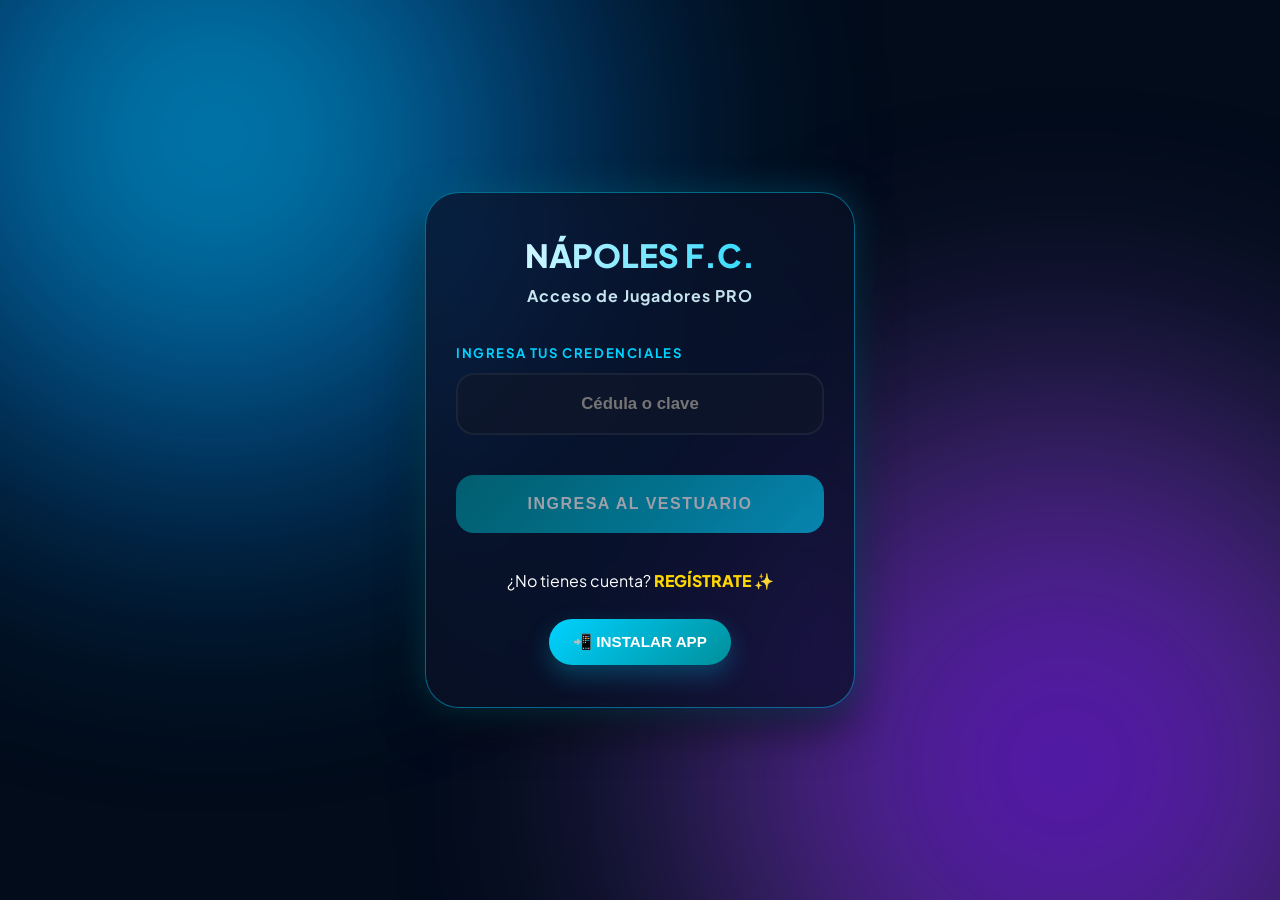
<file: partidos.html>
<!DOCTYPE html>
<html lang="es">

<head>

<meta charset="UTF-8">

<meta
name="viewport"
content="width=device-width, initial-scale=1.0, viewport-fit=cover">

<title>Partidos - Nápoles F.C.</title>

<link
href="https://fonts.googleapis.com/css2?family=Inter:wght@400;500;600;700;800&display=swap"
rel="stylesheet">

<link
href="https://fonts.googleapis.com/css2?family=Material+Symbols+Outlined"
rel="stylesheet">

<style>

*{
    margin:0;
    padding:0;
    box-sizing:border-box;
    -webkit-tap-highlight-color:transparent;
}

body{

    font-family:'Inter',sans-serif;

    background:#f3f6fb;

    color:#111827;

    min-height:100vh;

    overflow-x:hidden;
}

/* =========================================
HEADER
========================================= */

.topbar{

    position:sticky;

    top:0;

    z-index:100;

    background:rgba(255,255,255,.92);

    backdrop-filter:blur(14px);

    border-bottom:1px solid #e5e7eb;

    padding:16px 18px;

    display:flex;

    align-items:center;

    justify-content:space-between;
}

.top-left{

    display:flex;

    align-items:center;

    gap:14px;
}

.admin-info h1{

    font-size:1.1rem;

    font-weight:800;
}

.admin-info p{

    font-size:.85rem;

    color:#6b7280;

    margin-top:2px;
}

.avatar{

    width:46px;
    height:46px;

    border-radius:16px;

    background:linear-gradient(
    135deg,
    #16a34a,
    #4ade80
    );

    display:flex;

    align-items:center;

    justify-content:center;

    color:#fff;

    font-weight:800;

    font-size:1rem;
}

/* =========================================
MATCHES
========================================= */

.matches{

    padding:20px 18px 40px;
}

.match-card{

    background:#fff;

    border-radius:26px;

    padding:20px;

    margin-bottom:18px;

    box-shadow:
    0 10px 30px rgba(15,23,42,.05);
}

.match-top{

    display:flex;

    justify-content:space-between;

    align-items:center;

    margin-bottom:20px;
}

.match-date{

    background:#ecfdf5;

    color:#16a34a;

    padding:8px 14px;

    border-radius:999px;

    font-size:.82rem;

    font-weight:700;
}

.status{

    background:#111827;

    color:#fff;

    padding:8px 14px;

    border-radius:999px;

    font-size:.78rem;

    font-weight:700;
}

.teams{

    display:flex;

    align-items:center;

    justify-content:space-between;

    margin-bottom:22px;
}

.team{

    display:flex;

    flex-direction:column;

    align-items:center;

    gap:10px;

    width:40%;
}

.team-logo{

    width:70px;
    height:70px;

    border-radius:22px;

    display:flex;

    align-items:center;

    justify-content:center;

    color:#fff;

    font-size:1.1rem;

    font-weight:800;
}

.home{
    background:linear-gradient(
    135deg,
    #2563eb,
    #60a5fa
    );
}

.away{
    background:linear-gradient(
    135deg,
    #ea580c,
    #fb923c
    );
}

.team h3{

    font-size:1rem;

    font-weight:800;

    text-align:center;
}

.score{

    font-size:2rem;

    font-weight:900;

    color:#111827;
}

.match-info{

    display:flex;

    justify-content:space-between;

    margin-top:10px;

    padding-top:16px;

    border-top:1px solid #e5e7eb;
}

.info-item{

    display:flex;

    align-items:center;

    gap:8px;

    color:#6b7280;

    font-size:.85rem;
}

.info-item .material-symbols-outlined{
    font-size:20px;
}

/* =========================================
ADD BUTTON
========================================= */

.fab{

    position:fixed;

    right:20px;
    bottom:20px;

    width:64px;
    height:64px;

    border:none;

    border-radius:22px;

    background:linear-gradient(
    135deg,
    #16a34a,
    #4ade80
    );

    color:#fff;

    display:flex;

    align-items:center;

    justify-content:center;

    cursor:pointer;

    box-shadow:
    0 15px 35px rgba(22,163,74,.35);
}

.fab .material-symbols-outlined{
    font-size:34px;
}

/* =========================================
RESPONSIVE
========================================= */

@media(min-width:700px){

    .matches{
        max-width:700px;
        margin:auto;
    }
}

</style>

</head>

<body>

<!-- ======================================
TOPBAR
====================================== -->

<header class="topbar">

    <div class="top-left">

        <div class="admin-info">

            <h1>Partidos</h1>

            <p>Nápoles F.C.</p>

        </div>

    </div>

    <div class="avatar">
        P
    </div>

</header>

<!-- ======================================
MATCHES
====================================== -->

<section class="matches">

    <!-- MATCH -->

    <div class="match-card">

        <div class="match-top">

            <div class="match-date">
                12 Mayo 2026
            </div>

            <div class="status">
                FINALIZADO
            </div>

        </div>

        <div class="teams">

            <div class="team">

                <div class="team-logo home">
                    NFC
                </div>

                <h3>Nápoles F.C.</h3>

            </div>

            <div class="score">
                3 - 1
            </div>

            <div class="team">

                <div class="team-logo away">
                    RIV
                </div>

                <h3>River Club</h3>

            </div>

        </div>

        <div class="match-info">

            <div class="info-item">

                <span class="material-symbols-outlined">
                    schedule
                </span>

                <span>18:00</span>

            </div>

            <div class="info-item">

                <span class="material-symbols-outlined">
                    location_on
                </span>

                <span>Cancha Norte</span>

            </div>

        </div>

    </div>

    <!-- MATCH -->

    <div class="match-card">

        <div class="match-top">

            <div class="match-date">
                18 Mayo 2026
            </div>

            <div class="status">
                PRÓXIMO
            </div>

        </div>

        <div class="teams">

            <div class="team">

                <div class="team-logo home">
                    NFC
                </div>

                <h3>Nápoles F.C.</h3>

            </div>

            <div class="score">
                VS
            </div>

            <div class="team">

                <div class="team-logo away">
                    ATL
                </div>

                <h3>Atléticos</h3>

            </div>

        </div>

        <div class="match-info">

            <div class="info-item">

                <span class="material-symbols-outlined">
                    schedule
                </span>

                <span>20:00</span>

            </div>

            <div class="info-item">

                <span class="material-symbols-outlined">
                    location_on
                </span>

                <span>Estadio Central</span>

            </div>

        </div>

    </div>

    <!-- MATCH -->

    <div class="match-card">

        <div class="match-top">

            <div class="match-date">
                25 Mayo 2026
            </div>

            <div class="status">
                PENDIENTE
            </div>

        </div>

        <div class="teams">

            <div class="team">

                <div class="team-logo home">
                    NFC
                </div>

                <h3>Nápoles F.C.</h3>

            </div>

            <div class="score">
                VS
            </div>

            <div class="team">

                <div class="team-logo away">
                    LEO
                </div>

                <h3>Leones FC</h3>

            </div>

        </div>

        <div class="match-info">

            <div class="info-item">

                <span class="material-symbols-outlined">
                    schedule
                </span>

                <span>17:30</span>

            </div>

            <div class="info-item">

                <span class="material-symbols-outlined">
                    location_on
                </span>

                <span>Cancha Sur</span>

            </div>

        </div>

    </div>

</section>

<!-- ======================================
ADD MATCH BUTTON
====================================== -->

<button class="fab">

    <span class="material-symbols-outlined">
        add
    </span>

</button>

<script>

// =========================================
// VALIDAR ADMIN
// =========================================

if(
    localStorage.getItem('admin_activo')
    !== 'true'
){
    window.location.href = './login.html';
}

</script>

</body>
</html>
</file>
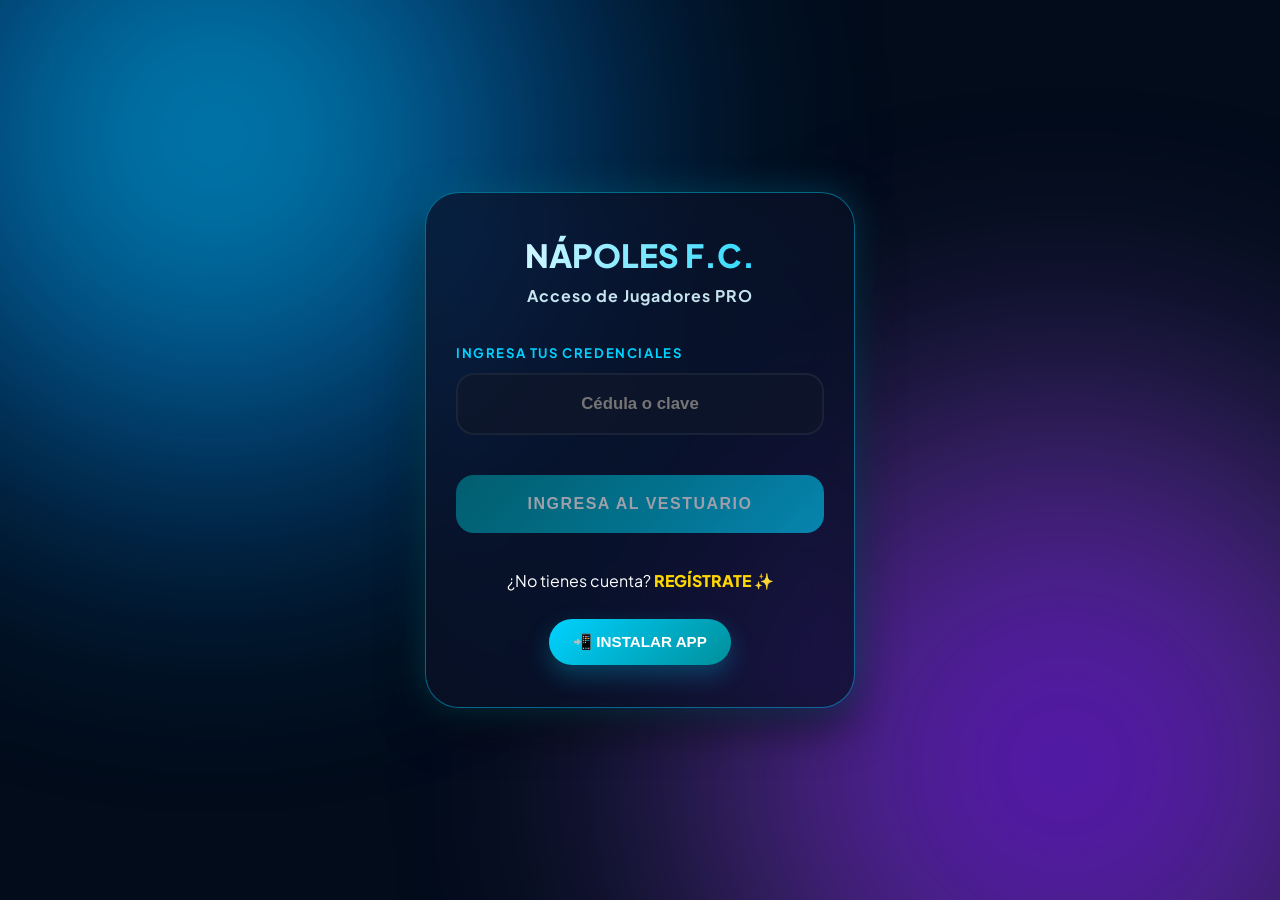
<file: perfil.html>
<!DOCTYPE html>
<html lang="es">
<head>
<meta charset="UTF-8">
<meta name="viewport" content="width=device-width, initial-scale=1.0, viewport-fit=cover">
<title>Nápoles F.C. - Mi Perfil</title>

<link href="https://fonts.googleapis.com/css2?family=Inter:wght@400;700&family=Outfit:wght@600;800;900&display=swap" rel="stylesheet">
<link rel="stylesheet" href="https://cdnjs.cloudflare.com/ajax/libs/font-awesome/6.5.1/css/all.min.css">

<style>
:root{
    --gold:#D4AF37;
    --bg:#060912;
    --card:rgba(255,255,255,.05);
    --text:#fff;
    --muted:#9ca3af;
    --success:#2ecc71;
    --danger:#e74c3c;
    --warning:#f39c12;
    --info:#3498db;
}

*{
    margin:0;
    padding:0;
    box-sizing:border-box;
    -webkit-tap-highlight-color:transparent;
}

body{
    background:radial-gradient(circle at top,#111a33 0%,#060912 100%);
    font-family:'Inter',sans-serif;
    color:var(--text);
    min-height:100vh;
    padding:15px;
    display:flex;
    justify-content:center;
}

.profile-container{
    width:100%;
    max-width:460px;
}

.profile-header{
    text-align:center;
    margin-bottom:20px;
}

.profile-header h1{
    font-family:'Outfit',sans-serif;
    color:var(--gold);
    font-size:1.3rem;
    letter-spacing:2px;
}

.cards-row{
    display:grid;
    grid-template-columns:1fr 1fr;
    gap:12px;
    margin-bottom:15px;
}

.glass-card{
    background:linear-gradient(145deg,rgba(10,20,40,.85),rgba(5,10,20,.95));
    border-radius:20px;
    border:1px solid rgba(212,175,55,.25);
    overflow:hidden;
    position:relative;
}

.id-card-identity{
    padding:15px;
    text-align:center;
    display:flex;
    flex-direction:column;
    align-items:center;
    justify-content:center;
}

.avatar-icon-box{
    width:75px;
    height:75px;
    border-radius:50%;
    border:3px solid var(--gold);
    background:radial-gradient(circle, #1a2a4a 0%, #0a1428 100%);
    display:flex;
    align-items:center;
    justify-content:center;
    margin-bottom:10px;
    color:var(--gold);
    font-size:2.2rem;
    box-shadow:0 4px 15px rgba(0,0,0,0.5);
}

.id-card-jersey-wrap{
    perspective:900px;
    height:180px;
}

.jersey-card-inner{
    width:100%;
    height:100%;
    position:relative;
    transform-style:preserve-3d;
    animation:rotateCard 12s linear infinite;
}

@keyframes rotateCard{
    from{transform:rotateY(0deg);}
    to{transform:rotateY(360deg);}
}

.face-front,
.face-back{
    position:absolute;
    width:100%;
    height:100%;
    border-radius:20px;
    backface-visibility:hidden;
    background:linear-gradient(145deg,#0a1428,#000814);
    border:2px solid rgba(212,175,55,.4);
    display:flex;
    flex-direction:column;
    align-items:center;
    justify-content:center;
}

.face-back{
    transform:rotateY(180deg);
}

.jersey-name{
    font-size:.7rem;
    color:#f5e6a3;
    text-transform:uppercase;
    letter-spacing:2px;
    font-weight:800;
}

.jersey-number{
    font-size:4.5rem;
    font-family:'Outfit';
    font-weight:900;
    line-height:1;
    color:var(--gold);
}

.section-box,
.stats-section,
.performance-section{
    background:var(--card);
    border-radius:20px;
    padding:15px;
    margin-bottom:15px;
    border:1px solid rgba(255,255,255,.05);
    backdrop-filter:blur(5px);
}

.section-title{
    display:flex;
    align-items:center;
    gap:8px;
    margin-bottom:15px;
    color:var(--gold);
    font-size:.8rem;
    font-weight:800;
    text-transform:uppercase;
}

.stats-grid{
    display:grid;
    grid-template-columns:repeat(4,1fr);
    gap:8px;
}

.stat-card{
    background:rgba(0,0,0,.35);
    border-radius:16px;
    padding:10px 5px;
    text-align:center;
}

.stat-icon{
    font-size:1.3rem;
    margin-bottom:8px;
}

.stat-value{
    font-size:1.5rem;
    font-family:'Outfit';
    font-weight:900;
}

.stat-label{
    font-size:.55rem;
    color:var(--muted);
}

.performance-grid{
    display:grid;
    grid-template-columns:repeat(2,1fr);
    gap:12px;
}

.metric-card{
    background:rgba(0,0,0,.35);
    border-radius:16px;
    padding:14px 10px;
    text-align:center;
}

.progress-circle{
    position:relative;
    width:85px;
    height:85px;
    margin:auto;
}

.progress-circle svg{
    width:100%;
    height:100%;
    transform:rotate(-90deg);
}

.progress-bg{
    stroke:rgba(255,255,255,.08);
    stroke-width:8;
    fill:none;
}

.progress-fill{
    stroke-width:8;
    fill:none;
    stroke-linecap:round;
    transition:stroke-dashoffset 0.4s ease;
}

.progress-text{
    position:absolute;
    top:50%;
    left:50%;
    transform:translate(-50%,-50%);
    font-size:1.2rem;
    font-weight:900;
    font-family:'Outfit';
}

.metric-title{
    margin-top:10px;
    font-size:.7rem;
    font-weight:700;
    letter-spacing:1px;
}

.average-box{
    margin-top:15px;
    background:rgba(212,175,55,.08);
    border:1px solid rgba(212,175,55,.2);
    border-radius:15px;
    padding:15px;
    text-align:center;
}

.average-score{
    font-size:2.2rem;
    font-weight:900;
    color:var(--gold);
    font-family:'Outfit';
}

.stars-container{
    color: var(--gold);
    font-size: 1.1rem;
    margin-top: 5px;
    letter-spacing: 2px;
}

.admin-grid{
    display:grid;
    grid-template-columns:repeat(2,1fr);
    gap:12px;
}

.admin-card{
    background:rgba(0,0,0,.35);
    border-radius:16px;
    padding:12px;
    text-align:center;
}

.admin-icon{
    font-size:1.7rem;
    margin-bottom:8px;
}

.admin-value{
    font-size:1.2rem;
    font-weight:900;
}

.admin-label{
    font-size:.65rem;
    color:var(--muted);
    margin-top:5px;
}

.admin-status{
    margin-top:8px;
    padding:4px 8px;
    border-radius:20px;
    display:inline-block;
    font-size:.65rem;
}

.pending{ background:rgba(231,76,60,.15); color:var(--danger); }
.warning{ background:rgba(243,156,18,.15); color:var(--warning); }
.info{ background:rgba(52,152,219,.15); color:var(--info); }
.vocalia{ background:rgba(155,89,182,.15); color:#9b59b6; }

.debt-box{
    margin-top:15px;
    background:rgba(0,0,0,.4);
    border-radius:14px;
    padding:12px;
}

.debt-header{
    display:flex;
    justify-content:space-between;
    align-items:center;
}

.debt-label{ font-size:.75rem; color:var(--muted); }
.debt-amount{ font-size:1.4rem; font-weight:900; }

.progress-bar{
    width:100%;
    height:8px;
    border-radius:10px;
    background:rgba(255,255,255,.08);
    overflow:hidden;
    margin-top:10px;
}

.progress-fill-bar{ height:100%; background:linear-gradient(90deg,#e74c3c,#f39c12); }
.debt-message{ margin-top:10px; font-size:.7rem; padding:8px; border-radius:10px; text-align:center; }

.admin-details{
    display:flex;
    justify-content:space-between;
    margin-top:15px;
    border-top:1px solid rgba(255,255,255,.08);
    padding-top:15px;
}

.detail-item{ text-align:center; flex:1; }
.detail-label{ font-size:.6rem; color:var(--muted); }
.detail-value{ font-size:.8rem; font-weight:700; color:var(--gold); }

.btn-sync, .btn-logout, .btn-modal-send{
    width:100%;
    border:none;
    border-radius:14px;
    padding:14px;
    font-weight:800;
    cursor:pointer;
    display:flex;
    align-items:center;
    justify-content:center;
    gap:8px;
    font-size:0.9rem;
    transition:all 0.2s;
}

.btn-sync{
    background:rgba(212,175,55,.12); color:var(--gold);
    border:1px solid rgba(212,175,55,.3); margin-bottom:15px;
}
.btn-logout{ background:rgba(231,76,60,.12); color:#e74c3c; border:1px solid rgba(231,76,60,.2); }

/* =====================================================
   ESTILOS DE LA NOTIFICACIÓN DE LA GRAN INAUGURACIÓN
   ===================================================== */
.terms-backdrop{
    position: fixed;
    top:0; left:0; width:100vw; height:100vh;
    background: rgba(3,5,10,0.97);
    backdrop-filter: blur(20px);
    z-index: 10000;
    display: none;
    align-items: center;
    justify-content: center;
    padding: 15px;
}

.terms-box{
    background: linear-gradient(145deg, #091022, #040812);
    border: 2px solid var(--gold);
    border-radius: 24px;
    width: 100%;
    max-width: 430px;
    padding: 24px;
    box-shadow: 0 0 35px rgba(212,175,55,0.25);
    max-height: 92vh;
    overflow-y: auto;
}

@keyframes pulseTrofeo {
    0% { transform: scale(1); }
    50% { transform: scale(1.15); filter: drop-shadow(0 0 10px var(--gold)); }
    100% { transform: scale(1); }
}
.icon-header-animated {
    display: inline-block;
    animation: pulseTrofeo 2s infinite ease-in-out;
}

.terms-announcement{
    background: linear-gradient(135deg, rgba(212,175,55,0.04) 0%, rgba(255,255,255,0.01) 100%);
    border: 1px solid rgba(212,175,55,0.25);
    border-left: 5px solid var(--gold);
    padding: 18px;
    border-radius: 14px;
    font-size: 0.88rem;
    line-height: 1.6;
    margin-bottom: 22px;
    white-space: pre-line;
    color: #f1f5f9;
    animation: pulseBorder 3s infinite ease-in-out;
}

@keyframes pulseBorder {
    0% { border-color: rgba(212,175,55,0.25); box-shadow: 0 0 0px rgba(212,175,55,0); }
    50% { border-color: rgba(212,175,55,0.6); box-shadow: 0 0 15px rgba(212,175,55,0.15); }
    100% { border-color: rgba(212,175,55,0.25); box-shadow: 0 0 0px rgba(212,175,55,0); }
}

.terms-option-card {
    background: rgba(255,255,255,0.03);
    border: 1px solid rgba(255,255,255,0.07);
    border-radius: 14px;
    padding: 16px;
    margin-bottom: 12px;
    display: flex;
    align-items: center;
    gap: 14px;
    cursor: pointer;
    transition: all 0.25s cubic-bezier(0.4, 0, 0.2, 1);
}

.terms-option-card input[type="radio"] {
    accent-color: var(--gold);
    transform: scale(1.3);
}

.terms-option-card:hover {
    background: rgba(255,255,255,0.06);
    border-color: rgba(212,175,55,0.3);
}

.terms-option-card.selected {
    border-color: var(--gold);
    background: rgba(212,175,55,0.08);
}

@keyframes pulsoAsistireEfecto {
    0% { box-shadow: 0 0 0 0 rgba(46, 204, 113, 0.5); border-color: #2ecc71; }
    70% { box-shadow: 0 0 0 10px rgba(46, 204, 113, 0); border-color: #2ecc71; }
    100% { box-shadow: 0 0 0 0 rgba(46, 204, 113, 0); border-color: #2ecc71; }
}
.pulse-asistire-siempre {
    animation: pulsoAsistireEfecto 2s infinite ease-in-out;
    background: rgba(46, 204, 113, 0.04);
    border-color: rgba(46, 204, 113, 0.3);
}
.terms-option-card.selected.asistire-active {
    background: rgba(46, 204, 113, 0.15) !important;
    border-color: #2ecc71 !important;
}

.btn-modal-send {
    background: linear-gradient(90deg, #D4AF37 0%, #F3E5AB 100%);
    color: #000;
    margin-top: 18px;
    font-family: 'Outfit', sans-serif;
    font-size: 0.95rem;
    box-shadow: 0 4px 15px rgba(212,175,55,0.3);
}
.btn-modal-send:disabled {
    opacity: 0.3;
    cursor: not-allowed;
    box-shadow: none;
}

/* NUEVA ANIMACIÓN DE CARGA RELACIONADA CON FÚTBOL */
.soccer-loading-container {
    text-align: center;
    margin-top: 140px;
}

.soccer-spinner {
    font-size: 3.5rem;
    color: var(--gold);
    display: inline-block;
    animation: spinSoccer 1.2s linear infinite;
    filter: drop-shadow(0 0 12px rgba(212,175,55,0.4));
}

.soccer-loading-text {
    margin-top: 20px;
    font-family: 'Outfit', sans-serif;
    color: #fff;
    font-size: 1.1rem;
    font-weight: 700;
    letter-spacing: 1.5px;
    text-transform: uppercase;
    animation: pulseText 1.5s infinite ease-in-out;
}

@keyframes spinSoccer {
    0% { transform: rotate(0deg); }
    100% { transform: rotate(360deg); }
}

@keyframes pulseText {
    0%, 100% { opacity: 0.5; }
    50% { opacity: 1; }
}

.error-message{ text-align:center; padding:60px 20px; color:#e74c3c; font-weight:700; }
</style>
</head>

<body>

<!-- CONTENEDOR DEL MODAL DE CONTROL DE LA GRAN INAUGURACIÓN -->
<div class="terms-backdrop" id="modalTerms">
    <div class="terms-box">
        <div style="text-align:center; margin-bottom:18px;">
            <div class="icon-header-animated">
                <i class="fa-solid fa-trophy" style="color:var(--gold); font-size:2.4rem;"></i>
            </div>
            <h2 style="font-family:'Outfit'; color:var(--gold); margin-top:8px; font-size:1.4rem; letter-spacing:1px; font-weight:900;">GRAN INAUGURACIÓN</h2>
        </div>
        
        <div class="terms-announcement" id="anuncioTexto">⚽ ATENCIÓN JUGADORES ⚽
Se les informa que la gran inauguración de fútbol de la Liga Santa Rita se realizará el día:
📅 17 de mayo

🕤 Hora: 9:30 a.m.

⏰ Deben asistir 15 minutos antes (9:15 a.m.)
Su presencia es muy importante para el inicio de este gran evento deportivo.

✅ Seleccione una de las siguientes opciones:
1️⃣ Asistiré, ahí estaré puntual
2️⃣ Enviaré a mi representante

⚠️ IMPORTANTE:
El hecho de NO seleccionar una opción se tomará como que NO desea asistir.
❗ La multa por inasistencia será dividida entre todos los jugadores que no asistan.

Agradecemos su compromiso, puntualidad y responsabilidad.
🏆 ¡Hagamos de esta inauguración un evento inolvidable!</div>

        <div style="font-weight:800; font-size:0.75rem; color:var(--gold); margin-bottom:12px; text-transform:uppercase; letter-spacing:0.5px;">Tu confirmación oficial:</div>
        
        <div class="terms-option-card pulse-asistire-siempre" id="cardOpt1" onclick="selectRadio(1)">
            <input type="radio" name="termOption" id="opt1" value="1">
            <label for="opt1" style="font-size:0.88rem; font-weight:700; cursor:pointer; color:#fff;">1️⃣ Asistiré, ahí estaré puntual</label>
        </div>

        <div class="terms-option-card" id="cardOpt2" onclick="selectRadio(2)">
            <input type="radio" name="termOption" id="opt2" value="2">
            <label for="opt2" style="font-size:0.88rem; font-weight:700; cursor:pointer; color:#fff;">2️⃣ Enviaré a mi representante</label>
        </div>

        <button class="btn-modal-send" id="btnFirmar" disabled onclick="enviarFirmaTerminos()">
            <i class="fa-solid fa-circle-check"></i> CONFIRMAR MI ASISTENCIA
        </button>
    </div>
</div>

<!-- EL CONTENEDOR INICIA CON EL NUEVO DISEÑO DE CARGA TEMÁTICO DE FÚTBOL -->
<div class="profile-container" id="perfilContent">
    <div class="soccer-loading-container">
        <div class="soccer-spinner">
            <i class="fa-solid fa-futbol"></i>
        </div>
        <div class="soccer-loading-text">Cargando perfil...</div>
    </div>
</div>

<script src="config.js"></script>

<script>
let jugadorSesion = null;

function escapeHtml(str){
    if(!str) return '';
    return String(str).replace(/&/g,'&amp;').replace(/</g,'&lt;').replace(/>/g,'&gt;').replace(/"/g,'&quot;').replace(/'/g,'&#39;');
}

function calcularEdad(fechaNacimiento){
    if(!fechaNacimiento) return '--';
    let fecha = new Date(fechaNacimiento);
    if(isNaN(fecha.getTime())){
        let partes = fechaNacimiento.split(/[\/\-]/);
        if(partes.length === 3) fecha = new Date(parseInt(partes[2]), parseInt(partes[1]) - 1, parseInt(partes[0]));
    }
    if(isNaN(fecha.getTime())) return '--';
    let hoy = new Date();
    let edad = hoy.getFullYear() - fecha.getFullYear();
    let mes = hoy.getMonth() - fecha.getMonth();
    if(mes < 0 || (mes === 0 && hoy.getDate() < fecha.getDate())) edad--;
    return edad;
}

function generarEstrellas(nota) {
    let puntuacion = Math.min(10, Math.max(0, parseFloat(nota) || 0));
    let estrellasActivas = puntuacion / 2; 
    let htmlEstrellas = '';
    for (let i = 1; i <= 5; i++) {
        if (estrellasActivas >= i) {
            htmlEstrellas += '<i class="fa-solid fa-star"></i>';
        } else if (estrellasActivas >= i - 0.5) {
            htmlEstrellas += '<i class="fa-solid fa-star-half-stroke"></i>';
        } else {
            htmlEstrellas += '<i class="fa-regular fa-star" style="opacity:0.2;"></i>';
        }
    }
    return htmlEstrellas;
}

function renderProgressCircle(valor, color){
    let value = Math.min(10, Math.max(0, parseFloat(valor) || 0));
    let radius = 40;
    let circumference = 2 * Math.PI * radius;
    let dash = circumference - ((value / 10) * circumference);
    return `
    <div class="progress-circle">
        <svg viewBox="0 0 100 100">
            <circle class="progress-bg" cx="50" cy="50" r="40"></circle>
            <circle class="progress-fill" cx="50" cy="50" r="40" stroke="${color}" stroke-dasharray="${circumference}" stroke-dashoffset="${dash}"></circle>
        </svg>
        <div class="progress-text">${value}</div>
    </div>`;
}

function selectRadio(num) {
    document.getElementById('opt' + num).checked = true;
    
    document.querySelectorAll('.terms-option-card').forEach(c => {
        c.classList.remove('selected', 'asistire-active');
    });
    
    const cardSeleccionada = document.getElementById('opt' + num).parentElement;
    cardSeleccionada.classList.add('selected');
    
    if(num === 1) {
        cardSeleccionada.classList.add('asistire-active');
    }
    
    document.getElementById('btnFirmar').disabled = false;
}

async function enviarFirmaTerminos() {
    const opcion = document.querySelector('input[name="termOption"]:checked').value;
    const btn = document.getElementById('btnFirmar');
    
    btn.disabled = true;
    btn.innerHTML = '<i class="fa-solid fa-spinner fa-spin"></i> ENVIANDO CONFIRMACIÓN...';

    try {
        const url = `${CONFIG.URL_GAS}?action=guardarTerminos&cedula=${encodeURIComponent(jugadorSesion.cedula)}&categoria=${encodeURIComponent(jugadorSesion.categoria)}&opcion=${opcion}`;
        const resp = await fetch(url);
        const r = await resp.json();

        if (r.success) {
            document.getElementById('modalTerms').style.display = 'none';
            window.recargarPerfil();
        } else {
            alert('Error al guardar confirmación: ' + r.message);
            btn.disabled = false;
            btn.innerHTML = '<i class="fa-solid fa-circle-check"></i> INTENTAR DE NUEVO';
        }
    } catch (e) {
        alert('Error de red al guardar la asistencia.');
        btn.disabled = false;
        btn.innerHTML = '<i class="fa-solid fa-circle-check"></i> INTENTAR DE NUEVO';
    }
}

async function cargarPerfil(cedula, categoria){
    const container = document.getElementById('perfilContent');
    try{
        const url = `${CONFIG.URL_GAS}?action=getPerfil&cedula=${encodeURIComponent(cedula)}&categoria=${encodeURIComponent(categoria)}&t=${Date.now()}`;
        const resp = await fetch(url);
        const data = await resp.json();

        if(data.success && data.jugador){
            const j = data.jugador;

            if (!j.terminos_aceptados) {
                document.getElementById('modalTerms').style.display = 'flex';
            } else {
                document.getElementById('modalTerms').style.display = 'none';
            }

            const sanitized = {
                primerNombre: escapeHtml(j['primer nombre'] || ''),
                apellidos: escapeHtml(j['apellidos'] || ''),
                fechaNacimiento: j['fecha de nacimiento'] || '',
                nombreCamiseta: escapeHtml(j['nombre en camiseta'] || 'NÁPOLES'),
                dorsal: escapeHtml(j['número de dorsal'] || '00'),
                tallaUni: escapeHtml(j['talla uni.'] || 'M'),
                partidosJugados: Number(j['partidos jugados']) || 0, 
                goles: Number(j['goles']) || 0,
                amarillas: Number(j['amarillas']) || 0,
                rojas: Number(j['rojas']) || 0,
                puntualidad: parseFloat(j['puntualidad']) || 0,
                companerismo: parseFloat(j['compañerismo']) || 0,
                respeto: parseFloat(j['respeto']) || 0,
                humildad: parseFloat(j['humildad']) || 0,
                deudaVocalia: Number(j['deuda vocalia']) || 0,
                inscripEstado: escapeHtml(j['inscrip_estado'] || 'PENDIENTE'),
                unifEstado: escapeHtml(j['unif_estado'] || 'PENDIENTE'),
                mediasEstado: escapeHtml(j['medias_estado'] || 'PENDIENTE')
            };

            let edad = calcularEdad(sanitized.fechaNacimiento);
            let sumaMetricas = sanitized.puntualidad + sanitized.companerismo + sanitized.respeto + sanitized.humildad;
            let promedio = sumaMetricas > 0 ? parseFloat((sumaMetricas / 4).toFixed(1)) : 0;

            let deudaInscripcion = sanitized.inscripEstado.toUpperCase().includes('PENDIENTE') ? 5 : 0;
            let deudaUniforme = sanitized.unifEstado.toUpperCase().includes('PENDIENTE') ? 17 : 0;
            let deudaMedias = sanitized.mediasEstado.toUpperCase().includes('PENDIENTE') ? 2 : 0;
            let totalAdmin = deudaInscripcion + deudaUniforme + deudaMedias + sanitized.deudaVocalia;

            container.innerHTML = `
            <div class="profile-header">
                <h1>⚜️ PANEL NÁPOLES ⚜️</h1>
                <div style="font-size:0.75rem; color:var(--gold); margin-top:5px; text-transform:uppercase; letter-spacing:1px;">
                   Categoría: ${categoria === 'mujeres' ? 'Femenina ♀' : 'Masculina ♂'}
                </div>
            </div>

            <div class="cards-row">
                <div class="id-card-identity glass-card">
                    <div class="avatar-icon-box">
                        <i class="fa-solid fa-user-ninja"></i>
                    </div>
                    <div style="font-weight:900;font-family:'Outfit';font-size:.9rem;text-transform:uppercase; line-height:1.2;">
                        ${sanitized.primerNombre}<br>${sanitized.apellidos}
                    </div>
                    <div style="font-size:.65rem;color:var(--muted);margin-top:6px;">
                        <i class="fa-solid fa-id-card"></i> ${cedula}
                    </div>
                    <div style="margin-top:10px;background:rgba(212,175,55,.12);padding:6px 12px;border-radius:12px;font-size:.75rem;color:var(--gold);">
                        <i class="fa-solid fa-cake-candles"></i> ${edad} años
                    </div>
                </div>

                <div class="id-card-jersey-wrap">
                    <div class="jersey-card-inner">
                        <div class="face-front">
                            <div class="jersey-name">${sanitized.nombreCamiseta}</div>
                            <div class="jersey-number">${sanitized.dorsal}</div>
                            <div style="font-size:.6rem;margin-top:5px;">Talla ${sanitized.tallaUni}</div>
                        </div>
                        <div class="face-back">
                            <div class="jersey-name">NÁPOLES FC</div>
                            <div class="jersey-number">${sanitized.dorsal}</div>
                            <div style="font-size:.6rem;margin-top:5px;">Ecuador</div>
                        </div>
                    </div>
                </div>
            </div>

            <button class="btn-sync" onclick="window.recargarPerfil()">
                <i class="fa-solid fa-rotate"></i> ACTUALIZAR INFORMACIÓN
            </button>

            <div class="stats-section">
                <div class="stats-grid">
                    <div class="stat-card">
                        <div class="stat-icon" style="color:#3498db"><i class="fa-solid fa-shirt"></i></div>
                        <div class="stat-value">${sanitized.partidosJugados}</div>
                        <div class="stat-label">PARTIDOS</div>
                    </div>
                    <div class="stat-card">
                        <div class="stat-icon" style="color:#2ecc71"><i class="fa-solid fa-futbol"></i></div>
                        <div class="stat-value">${sanitized.goles}</div>
                        <div class="stat-label">GOLES</div>
                    </div>
                    <div class="stat-card">
                        <div class="stat-icon" style="color:#f39c12"><i class="fa-solid fa-square"></i></div>
                        <div class="stat-value">${sanitized.amarillas}</div>
                        <div class="stat-label">AMARILLAS</div>
                    </div>
                    <div class="stat-card">
                        <div class="stat-icon" style="color:#e74c3c"><i class="fa-solid fa-square"></i></div>
                        <div class="stat-value">${sanitized.rojas}</div>
                        <div class="stat-label">ROJAS</div>
                    </div>
                </div>
            </div>

            <div class="performance-section">
                <div class="section-title">
                    <i class="fa-solid fa-heart"></i> Rendimiento Humano (Promedio)
                </div>
                <div class="performance-grid">
                    <div class="metric-card">
                        ${renderProgressCircle(sanitized.puntualidad,'#3498db')}
                        <div class="metric-title">PUNTUALIDAD</div>
                    </div>
                    <div class="metric-card">
                        ${renderProgressCircle(sanitized.companerismo,'#2ecc71')}
                        <div class="metric-title">COMPAÑERISMO</div>
                    </div>
                    <div class="metric-card">
                        ${renderProgressCircle(sanitized.respeto,'#f39c12')}
                        <div class="metric-title">RESPETO</div>
                    </div>
                    <div class="metric-card">
                        ${renderProgressCircle(sanitized.humildad,'#9b59b6')}
                        <div class="metric-title">HUMILDAD</div>
                    </div>
                </div>
                <div class="average-box">
                    <div style="font-size:.7rem;color:var(--muted); letter-spacing: 1px;">PROMEDIO GENERAL</div>
                    <div class="average-score">${promedio}/10</div>
                    <div class="stars-container">
                        ${generarEstrellas(promedio)}
                    </div>
                </div>
            </div>

            <div class="section-box">
                <div class="section-title">
                    <i class="fa-solid fa-chart-line"></i> Estado Administrativo
                </div>
                <div class="admin-grid">
                    ${deudaInscripcion > 0 ? `<div class="admin-card"><div class="admin-icon"><i class="fa-solid fa-file-signature" style="color:#e74c3c;"></i></div><div class="admin-value" style="color:#e74c3c;">$5</div><div class="admin-label">INSCRIPCIÓN</div><div class="admin-status pending">PENDIENTE</div></div>` : ''}
                    ${deudaUniforme > 0 ? `<div class="admin-card"><div class="admin-icon"><i class="fa-solid fa-tshirt" style="color:#f39c12;"></i></div><div class="admin-value" style="color:#f39c12;">$17</div><div class="admin-label">UNIFORME</div><div class="admin-status warning">PENDIENTE</div></div>` : ''}
                    ${deudaMedias > 0 ? `<div class="admin-card"><div class="admin-icon"><i class="fa-solid fa-socks" style="color:#3498db;"></i></div><div class="admin-value" style="color:#3498db;">$2</div><div class="admin-label">MEDIAS</div><div class="admin-status info">PENDIENTE</div></div>` : ''}
                    ${sanitized.deudaVocalia > 0 ? `<div class="admin-card"><div class="admin-icon"><i class="fa-solid fa-money-bill-wave" style="color:#9b59b6;"></i></div><div class="admin-value" style="color:#9b59b6;">$${sanitized.deudaVocalia.toFixed(2)}</div><div class="admin-label">VOCALÍA</div><div class="admin-status vocalia">PENDIENTE</div></div>` : ''}
                </div>

                <div class="debt-box">
                    <div class="debt-header">
                        <span class="debt-label"><i class="fa-solid fa-dollar-sign"></i> TOTAL VALORES PENDIENTES</span>
                        <span class="debt-amount" style="color:${totalAdmin > 0 ? '#e74c3c' : '#2ecc71'}">$${totalAdmin.toFixed(2)}</span>
                    </div>
                    <div class="progress-bar">
                        <div class="progress-fill-bar" style="width:${Math.min((totalAdmin / 30) * 100,100)}%"></div>
                    </div>
                    <div class="debt-message" style="background:${totalAdmin === 0 ? 'rgba(46,204,113,.1)' : 'rgba(231,76,60,.1)'};">
                        ${totalAdmin === 0 ? '✅ ¡Estás al día con el club!' : '⚠️ Recuerda regularizar tus valores pendientes'}
                    </div>
                </div>
            </div>

            <button class="btn-logout" onclick="window.cerrarSesion()">
                <i class="fa-solid fa-right-from-bracket"></i> CERRAR SESIÓN
            </button>
            <div style="height:30px;"></div>
            `;
        } else {
            container.innerHTML = `<div class="error-message">${data.message || 'Jugador no encontrado'}</div>`;
        }
    } catch(e) {
        container.innerHTML = `<div class="error-message">❌ Error crítico de conexión</div>`;
    }
}

window.recargarPerfil = function(){
    if(!jugadorSesion){ window.location.href='login.html'; return; }
    // INSERTA EL CONTENEDOR FUTBOLÍSTICO CUANDO SE ACTUALIZA O RECARGA EL PERFIL
    document.getElementById('perfilContent').innerHTML = `
    <div class="soccer-loading-container">
        <div class="soccer-spinner">
            <i class="fa-solid fa-futbol"></i>
        </div>
        <div class="soccer-loading-text">Cargando perfil...</div>
    </div>`;
    cargarPerfil(jugadorSesion.cedula, jugadorSesion.categoria || 'hombres');
};

window.cerrarSesion = function(){
    if(confirm('¿Deseas cerrar la sesión actual?')){
        localStorage.removeItem('jugador_actual');
        window.location.href='login.html';
    }
};

(function(){
    jugadorSesion = JSON.parse(localStorage.getItem('jugador_actual'));
    if(!jugadorSesion || !jugadorSesion.cedula){
        window.location.href='login.html';
        return;
    }
    cargarPerfil(jugadorSesion.cedula, jugadorSesion.categoria || 'hombres');
})();
</script>
</body>
</html>
</file>
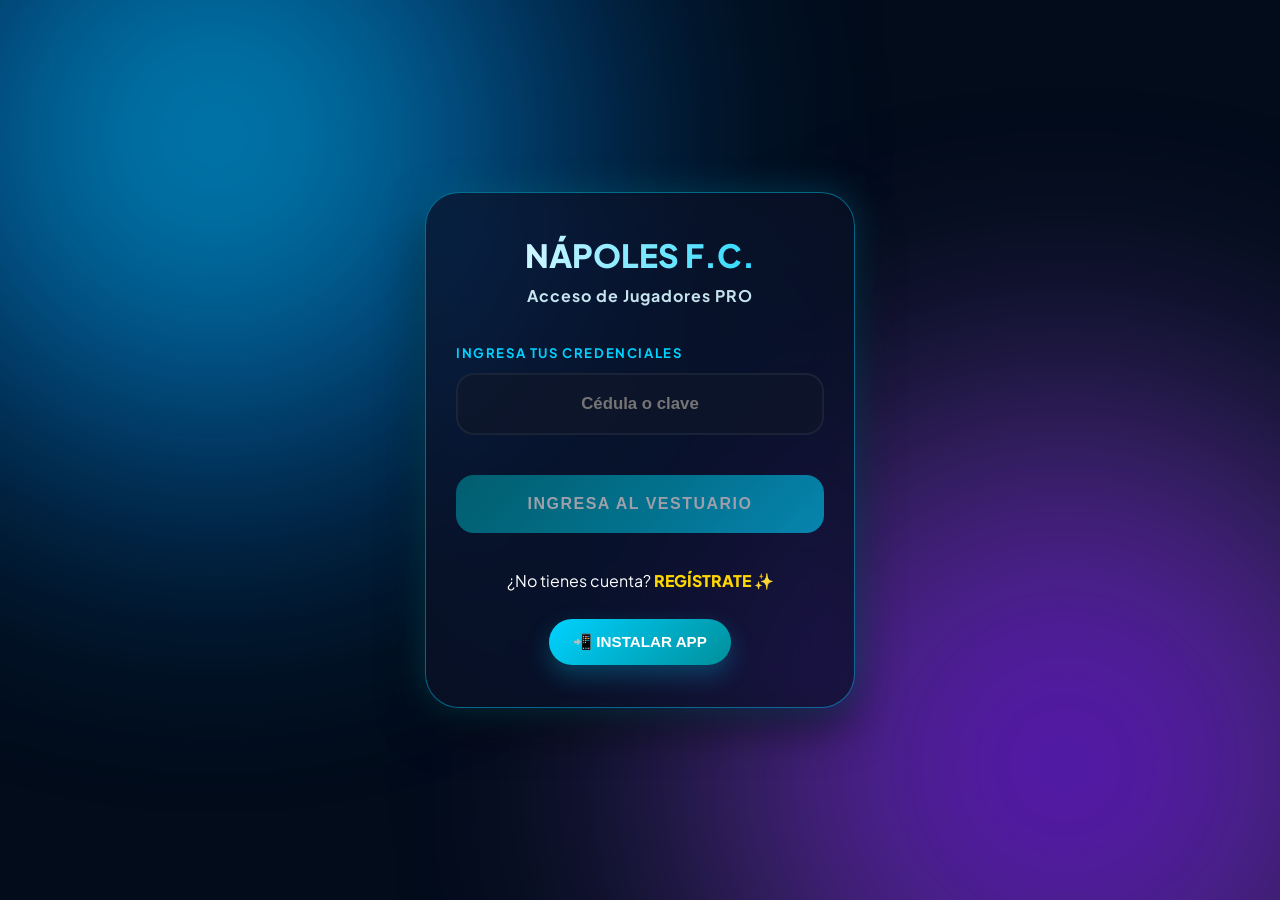
<file: rivales.html>
<!DOCTYPE html>
<html lang="es">

<head>

<meta charset="UTF-8">

<meta
name="viewport"
content="width=device-width, initial-scale=1.0, viewport-fit=cover">

<title>Rivales - Nápoles F.C.</title>

<link
href="https://fonts.googleapis.com/css2?family=Inter:wght@400;500;600;700;800&display=swap"
rel="stylesheet">

<link
href="https://fonts.googleapis.com/css2?family=Material+Symbols+Outlined"
rel="stylesheet">

<style>

*{
    margin:0;
    padding:0;
    box-sizing:border-box;
    -webkit-tap-highlight-color:transparent;
}

body{

    font-family:'Inter',sans-serif;

    background:#f3f6fb;

    color:#111827;

    min-height:100vh;

    overflow-x:hidden;
}

/* =========================================
HEADER
========================================= */

.topbar{

    position:sticky;

    top:0;

    z-index:100;

    background:rgba(255,255,255,.92);

    backdrop-filter:blur(14px);

    border-bottom:1px solid #e5e7eb;

    padding:16px 18px;

    display:flex;

    align-items:center;

    justify-content:space-between;
}

.top-left{

    display:flex;

    align-items:center;

    gap:14px;
}

.admin-info h1{

    font-size:1.1rem;

    font-weight:800;
}

.admin-info p{

    font-size:.85rem;

    color:#6b7280;

    margin-top:2px;
}

.avatar{

    width:46px;
    height:46px;

    border-radius:16px;

    background:linear-gradient(
    135deg,
    #ea580c,
    #fb923c
    );

    display:flex;

    align-items:center;

    justify-content:center;

    color:#fff;

    font-weight:800;

    font-size:1rem;
}

/* =========================================
SEARCH
========================================= */

.search-box{

    padding:20px 18px 10px;
}

.search{

    background:#fff;

    border-radius:18px;

    padding:14px 16px;

    display:flex;

    align-items:center;

    gap:10px;

    box-shadow:
    0 10px 30px rgba(15,23,42,.05);
}

.search input{

    border:none;

    outline:none;

    width:100%;

    background:none;

    font-size:.95rem;

    font-family:'Inter',sans-serif;
}

.search .material-symbols-outlined{

    color:#6b7280;
}

/* =========================================
RIVALS
========================================= */

.rivals{

    padding:14px 18px 40px;
}

.rival-card{

    background:#fff;

    border-radius:24px;

    padding:18px;

    margin-bottom:16px;

    box-shadow:
    0 10px 30px rgba(15,23,42,.05);
}

.rival-top{

    display:flex;

    align-items:center;

    justify-content:space-between;

    margin-bottom:18px;
}

.rival-left{

    display:flex;

    align-items:center;

    gap:14px;
}

.rival-logo{

    width:64px;
    height:64px;

    border-radius:20px;

    background:linear-gradient(
    135deg,
    #ea580c,
    #fb923c
    );

    display:flex;

    align-items:center;

    justify-content:center;

    color:#fff;

    font-size:1.1rem;

    font-weight:800;
}

.rival-info h3{

    font-size:1rem;

    font-weight:800;

    margin-bottom:4px;
}

.rival-info p{

    color:#6b7280;

    font-size:.88rem;
}

.stats{

    display:flex;

    justify-content:space-between;

    padding-top:14px;

    border-top:1px solid #e5e7eb;
}

.stat{

    text-align:center;

    flex:1;
}

.stat h4{

    font-size:1.1rem;

    font-weight:800;

    margin-bottom:4px;
}

.stat p{

    color:#6b7280;

    font-size:.8rem;
}

/* =========================================
BUTTONS
========================================= */

.actions{

    display:flex;

    gap:10px;
}

.action-btn{

    width:42px;
    height:42px;

    border:none;

    border-radius:14px;

    cursor:pointer;

    display:flex;

    align-items:center;

    justify-content:center;

    color:#fff;
}

.edit{
    background:#2563eb;
}

.delete{
    background:#ef4444;
}

/* =========================================
FAB
========================================= */

.fab{

    position:fixed;

    right:20px;
    bottom:20px;

    width:64px;
    height:64px;

    border:none;

    border-radius:22px;

    background:linear-gradient(
    135deg,
    #ea580c,
    #fb923c
    );

    color:#fff;

    display:flex;

    align-items:center;

    justify-content:center;

    cursor:pointer;

    box-shadow:
    0 15px 35px rgba(234,88,12,.35);
}

.fab .material-symbols-outlined{
    font-size:34px;
}

/* =========================================
RESPONSIVE
========================================= */

@media(min-width:700px){

    .rivals,
    .search-box{
        max-width:700px;
        margin:auto;
    }
}

</style>

</head>

<body>

<!-- ======================================
TOPBAR
====================================== -->

<header class="topbar">

    <div class="top-left">

        <div class="admin-info">

            <h1>Rivales</h1>

            <p>Nápoles F.C.</p>

        </div>

    </div>

    <div class="avatar">
        R
    </div>

</header>

<!-- ======================================
SEARCH
====================================== -->

<section class="search-box">

    <div class="search">

        <span class="material-symbols-outlined">
            search
        </span>

        <input
        type="text"
        placeholder="Buscar rival...">

    </div>

</section>

<!-- ======================================
RIVALS
====================================== -->

<section class="rivals">

    <!-- RIVAL -->

    <div class="rival-card">

        <div class="rival-top">

            <div class="rival-left">

                <div class="rival-logo">
                    RIV
                </div>

                <div class="rival-info">

                    <h3>River Club</h3>

                    <p>Quito • Ecuador</p>

                </div>

            </div>

            <div class="actions">

                <button class="action-btn edit">

                    <span class="material-symbols-outlined">
                        edit
                    </span>

                </button>

                <button class="action-btn delete">

                    <span class="material-symbols-outlined">
                        delete
                    </span>

                </button>

            </div>

        </div>

        <div class="stats">

            <div class="stat">

                <h4>12</h4>

                <p>Partidos</p>

            </div>

            <div class="stat">

                <h4>7</h4>

                <p>Victorias</p>

            </div>

            <div class="stat">

                <h4>3</h4>

                <p>Empates</p>

            </div>

            <div class="stat">

                <h4>2</h4>

                <p>Derrotas</p>

            </div>

        </div>

    </div>

    <!-- RIVAL -->

    <div class="rival-card">

        <div class="rival-top">

            <div class="rival-left">

                <div class="rival-logo">
                    ATL
                </div>

                <div class="rival-info">

                    <h3>Atléticos FC</h3>

                    <p>Guayaquil • Ecuador</p>

                </div>

            </div>

            <div class="actions">

                <button class="action-btn edit">

                    <span class="material-symbols-outlined">
                        edit
                    </span>

                </button>

                <button class="action-btn delete">

                    <span class="material-symbols-outlined">
                        delete
                    </span>

                </button>

            </div>

        </div>

        <div class="stats">

            <div class="stat">

                <h4>8</h4>

                <p>Partidos</p>

            </div>

            <div class="stat">

                <h4>5</h4>

                <p>Victorias</p>

            </div>

            <div class="stat">

                <h4>1</h4>

                <p>Empates</p>

            </div>

            <div class="stat">

                <h4>2</h4>

                <p>Derrotas</p>

            </div>

        </div>

    </div>

    <!-- RIVAL -->

    <div class="rival-card">

        <div class="rival-top">

            <div class="rival-left">

                <div class="rival-logo">
                    LEO
                </div>

                <div class="rival-info">

                    <h3>Leones FC</h3>

                    <p>Ambato • Ecuador</p>

                </div>

            </div>

            <div class="actions">

                <button class="action-btn edit">

                    <span class="material-symbols-outlined">
                        edit
                    </span>

                </button>

                <button class="action-btn delete">

                    <span class="material-symbols-outlined">
                        delete
                    </span>

                </button>

            </div>

        </div>

        <div class="stats">

            <div class="stat">

                <h4>6</h4>

                <p>Partidos</p>

            </div>

            <div class="stat">

                <h4>4</h4>

                <p>Victorias</p>

            </div>

            <div class="stat">

                <h4>1</h4>

                <p>Empates</p>

            </div>

            <div class="stat">

                <h4>1</h4>

                <p>Derrotas</p>

            </div>

        </div>

    </div>

</section>

<!-- ======================================
ADD BUTTON
====================================== -->

<button class="fab">

    <span class="material-symbols-outlined">
        add
    </span>

</button>

<script>

// =========================================
// VALIDAR ADMIN
// =========================================

if(
    localStorage.getItem('admin_activo')
    !== 'true'
){
    window.location.href = './login.html';
}

</script>

</body>
</html>
</file>
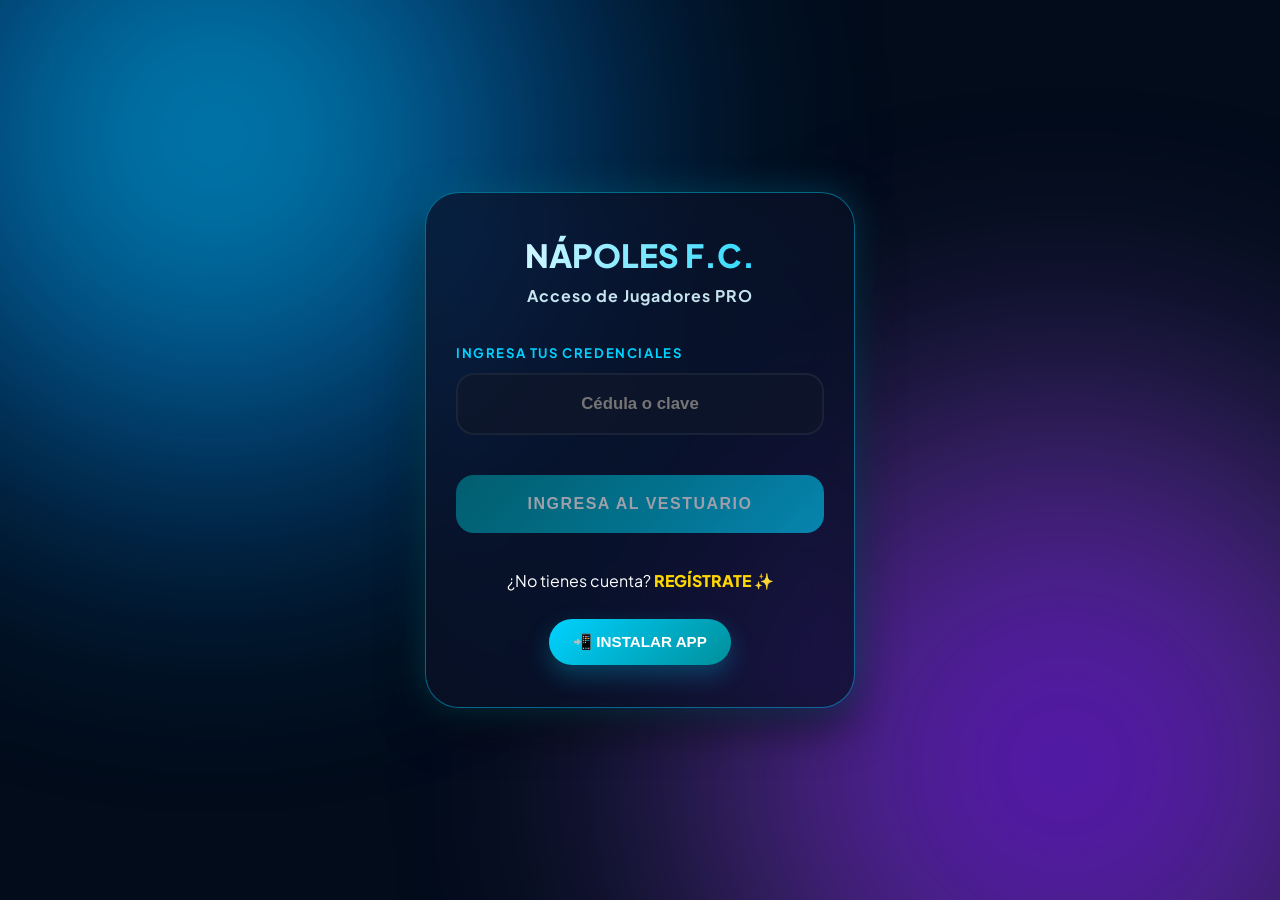
<file: uniformes.html>
<!DOCTYPE html>
<html lang="es">

<head>
<meta charset="UTF-8">
<meta name="viewport" content="width=device-width, initial-scale=1.0, viewport-fit=cover">
<title>Uniformes y Control - Nápoles F.C.</title>

<link href="https://fonts.googleapis.com/css2?family=Inter:wght@400;500;600;700;800;900&family=Outfit:wght@600;800;900&display=swap" rel="stylesheet">
<link rel="stylesheet" href="https://cdnjs.cloudflare.com/ajax/libs/font-awesome/6.5.1/css/all.min.css">

<style>
:root{
    --gold:#D4AF37;
    --purple:#7c3aed;
    --purple-light:#c084fc;
    --bg:#f3f6fb;
    --card:#fff;
    --text:#111827;
    --muted:#6b7280;
    --success:#2ecc71;
    --danger:#e74c3c;
}

*{
    margin:0;
    padding:0;
    box-sizing:border-box;
    -webkit-tap-highlight-color:transparent;
}

body{
    font-family:'Inter',sans-serif;
    background:var(--bg);
    color:var(--text);
    min-height:100vh;
    overflow-x:hidden;
}

/* =========================================
HEADER & TOPBAR
========================================= */
.topbar{
    position:sticky;
    top:0;
    z-index:100;
    background:rgba(255,255,255,.92);
    backdrop-filter:blur(14px);
    border-bottom:1px solid #e5e7eb;
    padding:16px 18px;
    display:flex;
    align-items:center;
    justify-content:space-between;
}

.top-left{
    display:flex;
    align-items:center;
    gap:14px;
}

.admin-info h1{
    font-family: 'Outfit', sans-serif;
    font-size: 1.2rem;
    font-weight: 900;
    color: #0f172a;
}

.admin-info p{
    font-size:.85rem;
    color:var(--muted);
    margin-top:2px;
    font-weight: 600;
}

.avatar{
    width:44px;
    height:44px;
    border-radius:14px;
    background:linear-gradient(135deg, var(--purple), var(--purple-light));
    display:flex;
    align-items:center;
    justify-content:center;
    color:#fff;
    font-weight:800;
    font-size:1rem;
    box-shadow: 0 4px 10px rgba(124,58,237,0.2);
}

/* =========================================
DASHBOARD STATS
========================================= */
.stats{
    padding:20px 18px 10px;
    display:grid;
    grid-template-columns:1fr 1fr;
    gap:14px;
}

.stat-card{
    background:#fff;
    border-radius:24px;
    padding:20px;
    box-shadow: 0 10px 25px rgba(15,23,42,.04);
    border: 1px solid rgba(0,0,0,0.02);
}

.stat-card h3{
    font-family: 'Outfit', sans-serif;
    font-size: 1.8rem;
    font-weight: 900;
    margin-bottom:4px;
}

.stat-card.total h3 { color: var(--purple); }
.stat-card.pending h3 { color: var(--danger); }

.stat-card p{
    color:var(--muted);
    font-size:.85rem;
    font-weight: 600;
}

/* =========================================
CARDS UNIFORMES
========================================= */
.uniforms{
    padding:14px 18px 80px;
}

.uniform-card{
    background:#fff;
    border-radius:26px;
    padding:20px;
    margin-bottom:16px;
    box-shadow: 0 10px 25px rgba(15,23,42,.04);
    border: 1px solid rgba(0,0,0,0.02);
}

.uniform-top{
    display:flex;
    align-items:center;
    justify-content:space-between;
    margin-bottom:18px;
}

.uniform-left{
    display:flex;
    align-items:center;
    gap:14px;
}

.uniform-icon{
    width:58px;
    height:58px;
    border-radius:18px;
    background:linear-gradient(135deg, #0f172a, #1e293b);
    display:flex;
    align-items:center;
    justify-content:center;
    color:var(--gold);
    font-size: 1.6rem;
}

.uniform-info h3{
    font-family: 'Outfit', sans-serif;
    font-size: 1.05rem;
    font-weight: 800;
    color: #0f172a;
}

.uniform-info p{
    color:var(--muted);
    font-size:.85rem;
}

.stock{
    background:#ede9fe;
    color:var(--purple);
    padding:8px 14px;
    border-radius:999px;
    font-size:.8rem;
    font-weight:800;
}

.sizes{
    display:flex;
    gap:10px;
    flex-wrap:wrap;
    padding-top:14px;
    border-top:1px solid #e5e7eb;
}

.size{
    background:#f3f4f6;
    padding:8px 14px;
    border-radius:12px;
    font-size:.8rem;
    font-weight:700;
    color:#374151;
}

/* =========================================
FÚTBOL SPINNER LOADER
========================================= */
.soccer-loading-container {
    text-align: center;
    padding: 80px 20px;
}

.soccer-spinner {
    font-size: 3.5rem;
    color: var(--purple);
    display: inline-block;
    animation: spinSoccer 1.2s linear infinite;
}

.soccer-loading-text {
    margin-top: 16px;
    font-family: 'Outfit', sans-serif;
    color: var(--purple);
    font-size: 1rem;
    font-weight: 800;
    letter-spacing: 1px;
    text-transform: uppercase;
    animation: pulseText 1.5s infinite ease-in-out;
}

@keyframes spinSoccer {
    0% { transform: rotate(0deg); }
    100% { transform: rotate(360deg); }
}

@keyframes pulseText {
    0%, 100% { opacity: 0.5; }
    50% { opacity: 1; }
}

/* =========================================
BOTÓN FLOTANTE (FAB)
========================================= */
.fab{
    position:fixed;
    right:20px;
    bottom:20px;
    width:60px;
    height:60px;
    border:none;
    border-radius:20px;
    background:linear-gradient(135deg, var(--purple), var(--purple-light));
    color:#fff;
    display:flex;
    align-items:center;
    justify-content:center;
    cursor:pointer;
    box-shadow: 0 10px 25px rgba(124,58,237,.4);
    font-size: 1.5rem;
    transition: transform 0.2s;
    z-index: 999;
}

.fab:active {
    transform: scale(0.92);
}

/* =========================================
MODAL DE GESTIÓN Y CAMBIO DE ESTADOS
========================================= */
.modal-backdrop {
    position: fixed;
    top:0; left:0; width:100vw; height:100vh;
    background: rgba(15, 23, 42, 0.6);
    backdrop-filter: blur(8px);
    z-index: 1000;
    display: none;
    align-items: center;
    justify-content: center;
    padding: 15px;
}

.modal-box {
    background: #fff;
    border-radius: 28px;
    width: 100%;
    max-width: 440px;
    padding: 24px;
    box-shadow: 0 20px 40px rgba(0,0,0,0.15);
    max-height: 90vh;
    display: flex;
    flex-direction: column;
}

.modal-header {
    display: flex;
    justify-content: space-between;
    align-items: center;
    margin-bottom: 16px;
}

.modal-header h2 {
    font-family: 'Outfit', sans-serif;
    font-size: 1.3rem;
    font-weight: 900;
}

.btn-close-modal {
    background: #f3f4f6;
    border: none;
    width: 36px; height: 36px;
    border-radius: 50%;
    cursor: pointer;
    display: flex; align-items: center; justify-content: center;
    font-size: 1.1rem; color: var(--muted);
}

.search-box-wrap {
    position: relative;
    margin-bottom: 16px;
}

.search-box-wrap i {
    position: absolute; left: 14px; top: 50%; transform: translateY(-50%);
    color: var(--muted);
}

.search-input {
    width: 100%; padding: 12px 12px 12px 40px;
    border: 1px solid #e5e7eb; border-radius: 14px;
    font-family: inherit; font-size: 0.95rem; outline: none;
    background: #f9fafb;
}

.search-input:focus {
    border-color: var(--purple);
    background: #fff;
}

.players-list {
    overflow-y: auto;
    flex: 1;
    max-height: 320px;
}

.player-item-card {
    background: #f8fafc;
    border: 1px solid #f1f5f9;
    border-radius: 16px;
    padding: 14px;
    margin-bottom: 10px;
}

.player-name {
    font-weight: 700; font-size: 0.95rem; color: #0f172a;
    margin-bottom: 2px;
}

.player-meta {
    font-size: 0.8rem; color: var(--muted); margin-bottom: 12px;
}

.toggle-row {
    display: flex; justify-content: space-between; align-items: center;
    padding-top: 8px; border-top: 1px dashed #e2e8f0; margin-top: 8px;
}

.toggle-label {
    font-size: 0.82rem; font-weight: 700; color: #475569;
}

.status-badge {
    padding: 6px 12px; border-radius: 20px; font-size: 0.78rem; font-weight: 800;
    cursor: pointer; display: inline-flex; align-items: center; gap: 6px;
    transition: all 0.2s;
}

.badge-pagado { background: rgba(46,204,113,0.15); color: var(--success); border: 1px solid rgba(46,204,113,0.25); }
.badge-pendiente { background: rgba(231,76,60,0.12); color: var(--danger); border: 1px solid rgba(231,76,60,0.2); }

@media(min-width:700px){
    .stats, .uniforms{ max-width:700px; margin:auto; }
}
</style>
</head>

<body>

<!-- TOPBAR -->
<header class="topbar">
    <div class="top-left">
        <div class="admin-info">
            <h1>Gestión de Uniformes</h1>
            <p>Nápoles F.C. • Panel Central</p>
        </div>
    </div>
    <div class="avatar" id="avatarLetra">A</div>
</header>

<!-- CONTENEDOR CENTRAL DINÁMICO -->
<main id="mainContainer">
    <div class="soccer-loading-container">
        <div class="soccer-spinner"><i class="fa-solid fa-futbol"></i></div>
        <div class="soccer-loading-text">Descargando datos del Club...</div>
    </div>
</main>

<!-- BOTÓN ACCIÓN FLOTANTE (ABRIR COBRANZAS) -->
<button class="fab" onclick="abrirModalGestion()" title="Actualizar Estados de Pago">
    <i class="fa-solid fa-cash-register"></i>
</button>

<!-- MODAL DE CAMBIO DE ESTADOS (INSCRIPCIÓN Y UNIFORME) -->
<div class="modal-backdrop" id="modalGestion">
    <div class="modal-box">
        <div class="modal-header">
            <h2>Actualizar Caja / Estados</h2>
            <button class="btn-close-modal" onclick="cerrarModalGestion()"><i class="fa-solid fa-xmark"></i></button>
        </div>
        
        <div class="search-box-wrap">
            <i class="fa-solid fa-magnifying-glass"></i>
            <input type="text" class="search-input" id="inputBuscar" placeholder="Buscar jugador por nombre o cédula..." oninput="filtrarJugadores()">
        </div>

        <div class="players-list" id="listaJugadoresModal">
            <!-- Cargados Dinámicamente -->
        </div>
    </div>
</div>

<script src="config.js"></script>
<script>
// Validar sesión administrativa activa
if(localStorage.getItem('admin_activo') !== 'true'){
    window.location.href = './login.html';
}

let BD_JUGADORES = [];

// Carga de Datos desde la Google Sheet vinculada
async function inicializarModulo() {
    const mainContainer = document.getElementById('mainContainer');
    try {
        const url = `${CONFIG.URL_GAS}?action=getUniformesData&t=${Date.now()}`;
        const res = await fetch(url);
        const data = await res.json();

        if(data.success) {
            BD_JUGADORES = data.jugadores;
            procesarYRenderizar(BD_JUGADORES);
        } else {
            mainContainer.innerHTML = `<div style="text-align:center; padding:50px; color:var(--danger); font-weight:700;">Error en la respuesta del Servidor.</div>`;
        }
    } catch (error) {
        mainContainer.innerHTML = `<div style="text-align:center; padding:50px; color:var(--danger); font-weight:700;">❌ Error crítico de enlace con Google Sheets.</div>`;
    }
}

function procesarYRenderizar(jugadores) {
    // Conteos Inteligentes Automatizados basados en columna Y (Unif_Estado)
    let entregasPendientes = jugadores.filter(j => j.unif_estado.toUpperCase().includes('PENDIENTE')).length;
    let totalUniformesValidos = jugadores.length;

    // Distribución Automática por Tallas (Columna AA)
    let stockTallas = { S: 0, M: 0, L: 0, XL: 0, SinTalla: 0 };
    jugadores.forEach(j => {
        let t = String(j.talla).toUpperCase().trim();
        if(t.includes('S') && t.length === 1) stockTallas.S++;
        else if(t.includes('M')) stockTallas.M++;
        else if(t.includes('L') && t.length === 1) stockTallas.L++;
        else if(t.includes('XL')) stockTallas.XL++;
        else stockTallas.SinTalla++;
    });

    const mainContainer = document.getElementById('mainContainer');
    mainContainer.innerHTML = `
        <section class="stats">
            <div class="stat-card total">
                <h3>${totalUniformesValidos}</h3>
                <p>Uniformes Planificados</p>
            </div>
            <div class="stat-card pending">
                <h3>${entregasPendientes}</h3>
                <p>Pendientes de Pago</p>
            </div>
        </section>

        <section class="uniforms">
            <!-- CATEGORÍA LOCAL -->
            <div class="uniform-card">
                <div class="uniform-top">
                    <div class="uniform-left">
                        <div class="uniform-icon"><i class="fa-solid fa-shirt"></i></div>
                        <div class="uniform-info">
                            <h3>Kits Asignados</h3>
                            <p>Temporada Activa 2026</p>
                        </div>
                    </div>
                    <div class="stock">Fichados: ${totalUniformesValidos}</div>
                </div>
                <div class="sizes">
                    <div class="size">S • ${stockTallas.S} Jugadores</div>
                    <div class="size">M • ${stockTallas.M} Jugadores</div>
                    <div class="size">L • ${stockTallas.L} Jugadores</div>
                    <div class="size">XL • ${stockTallas.XL} Jugadores</div>
                    ${stockTallas.SinTalla > 0 ? `<div class="size">Por Definir • ${stockTallas.SinTalla}</div>` : ''}
                </div>
            </div>
        </section>
    `;
}

// Controladores del Modal
function abrirModalGestion() {
    document.getElementById('modalGestion').style.display = 'flex';
    document.getElementById('inputBuscar').value = '';
    renderListaJugadoresModal(BD_JUGADORES);
}

function cerrarModalGestion() {
    document.getElementById('modalGestion').style.display = 'none';
}

function renderListaJugadoresModal(lista) {
    const contenedor = document.getElementById('listaJugadoresModal');
    if(lista.length === 0) {
        contenedor.innerHTML = `<div style="text-align:center; color:var(--muted); font-size:0.85rem; padding:20px;">No se encontraron coincidencias.</div>`;
        return;
    }

    contenedor.innerHTML = lista.map(j => {
        const inscripEsPagado = j.inscrip_estado.toUpperCase() === 'PAGADO';
        const unifEsPagado = j.unif_estado.toUpperCase() === 'PAGADO';

        return `
            <div class="player-item-card">
                <div class="player-name">${j.nombre}</div>
                <div class="player-meta"><i class="fa-solid fa-address-card"></i> C.I: ${j.cedula} | Talla: ${j.talla || 'N/A'}</div>
                
                <!-- CONTROL COLUMNA X: INSCRIP_ESTADO -->
                <div class="toggle-row">
                    <span class="toggle-label">1. Inscripción (Col. X)</span>
                    <span class="status-badge ${inscripEsPagado ? 'badge-pagado' : 'badge-pendiente'}" 
                          onclick="alternarEstado('${j.cedula}', 'inscrip', '${j.inscrip_estado}')">
                        <i class="fa-solid ${inscripEsPagado ? 'fa-circle-check' : 'fa-circle-exclamation'}"></i>
                        ${j.inscrip_estado || 'PENDIENTE'}
                    </span>
                </div>

                <!-- CONTROL COLUMNA Y: UNIF_ESTADO -->
                <div class="toggle-row">
                    <span class="toggle-label">2. Uniforme (Col. Y)</span>
                    <span class="status-badge ${unifEsPagado ? 'badge-pagado' : 'badge-pendiente'}" 
                          onclick="alternarEstado('${j.cedula}', 'unif', '${j.unif_estado}')">
                        <i class="fa-solid ${unifEsPagado ? 'fa-circle-check' : 'fa-circle-exclamation'}"></i>
                        ${j.unif_estado || 'PENDIENTE'}
                    </span>
                </div>
            </div>
        `;
    }).join('');
}

function filtrarJugadores() {
    const query = document.getElementById('inputBuscar').value.toLowerCase().trim();
    const filtrados = BD_JUGADORES.filter(j => 
        j.nombre.toLowerCase().includes(query) || 
        j.cedula.toString().includes(query)
    );
    renderListaJugadoresModal(filtrados);
}

// Guardado Remoto inmediato en Google Sheets al hacer clic sobre el Estado
async function alternarEstado(cedula, campo, estadoActual) {
    const jugador = BD_JUGADORES.find(j => j.cedula === cedula);
    if(!jugador) return;

    let nuevoEstado = estadoActual.toUpperCase() === 'PAGADO' ? 'PENDIENTE' : 'PAGADO';
    
    let inscripEnvio = campo === 'inscrip' ? nuevoEstado : jugador.inscrip_estado;
    let unifEnvio = campo === 'unif' ? nuevoEstado : jugador.unif_estado;

    // Bloqueo estético de espera
    document.getElementById('listaJugadoresModal').style.opacity = "0.4";

    try {
        const url = `${CONFIG.URL_GAS}?action=updateEstados&cedula=${encodeURIComponent(cedula)}&inscrip=${encodeURIComponent(inscripEnvio)}&unif=${encodeURIComponent(unifEnvio)}`;
        const res = await fetch(url);
        const data = await res.json();

        if(data.success) {
            // Sincronizar memoria interna local
            jugador.inscrip_estado = inscripEnvio;
            jugador.unif_estado = unifEnvio;
            
            // Re-renderizar ambas vistas
            procesarYRenderizar(BD_JUGADORES);
            filtrarJugadores();
        } else {
            alert('No se pudo actualizar en la hoja de cálculo.');
        }
    } catch (e) {
        alert('Error de red al conectar con la base de datos.');
    } finally {
        document.getElementById('listaJugadoresModal').style.opacity = "1";
    }
}

// Inicialización de la aplicación
inicializarModulo();
</script>

</body>
</html>
</file>
